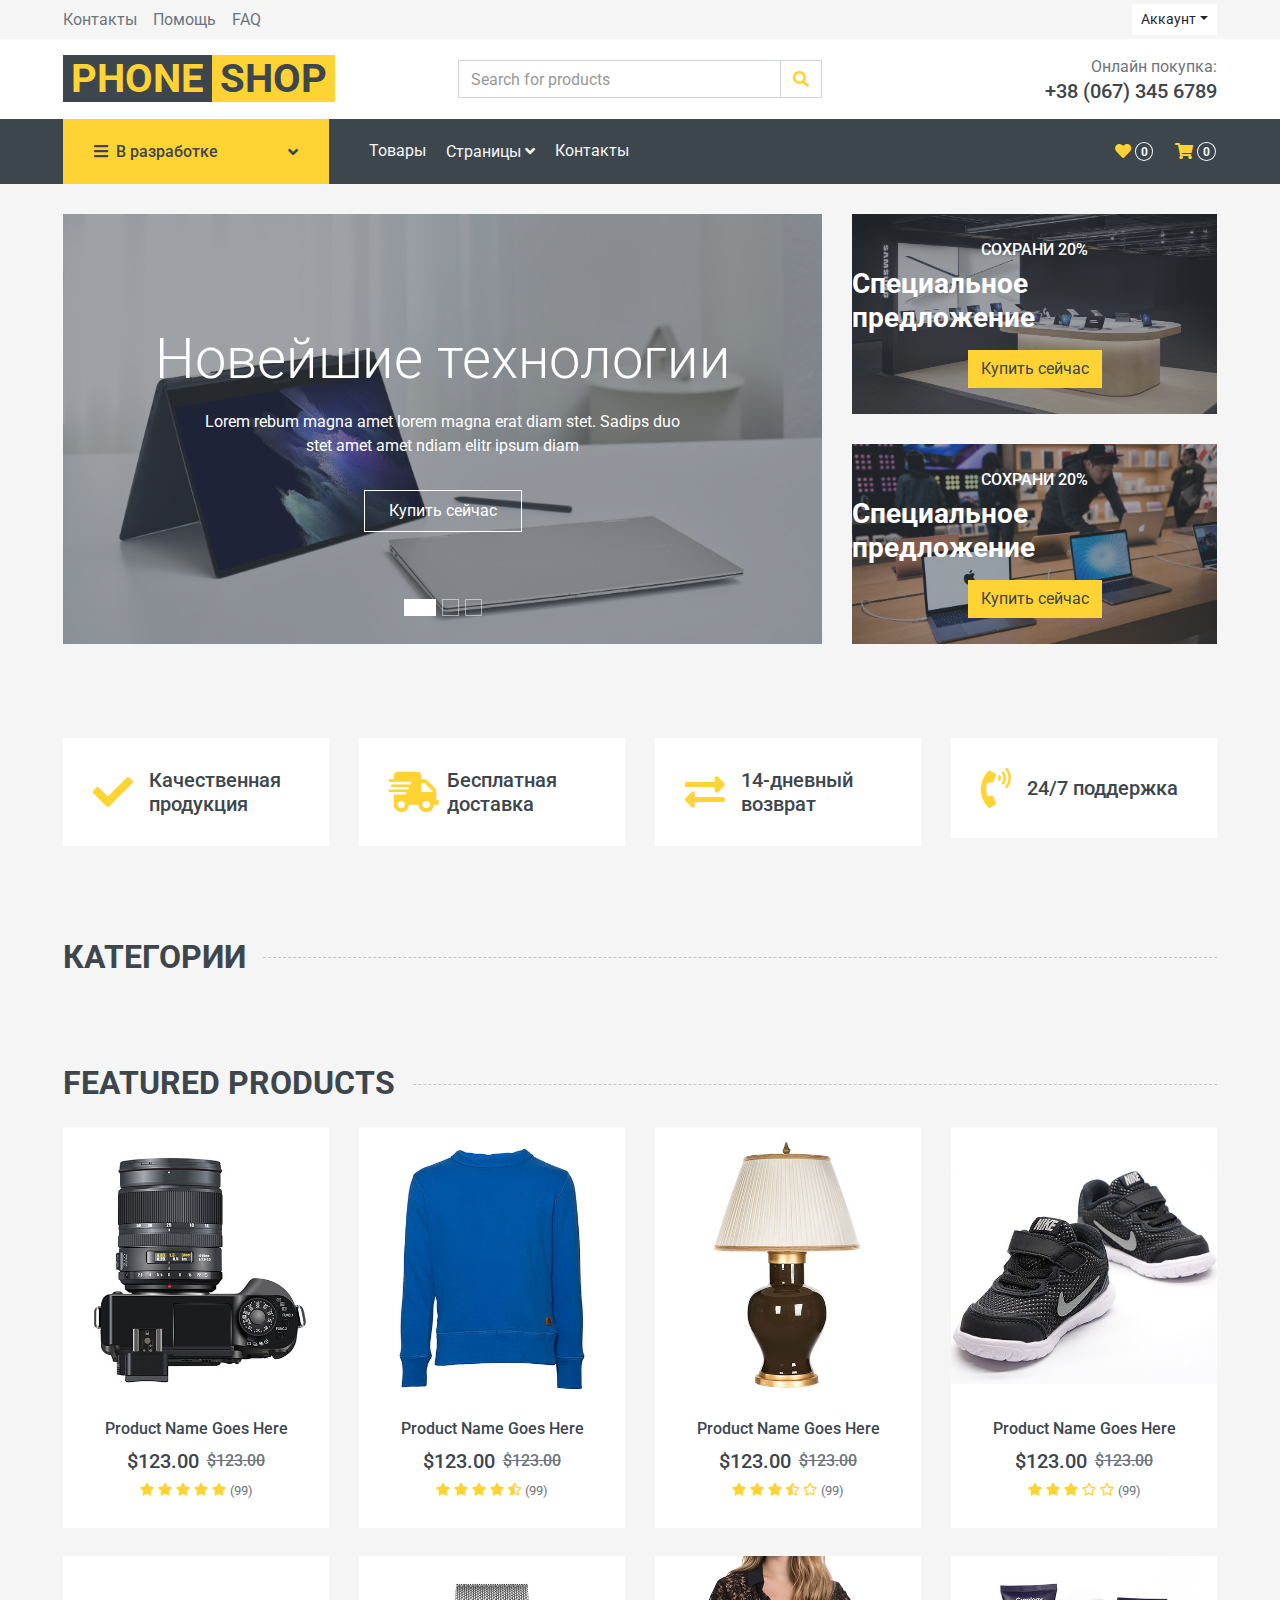
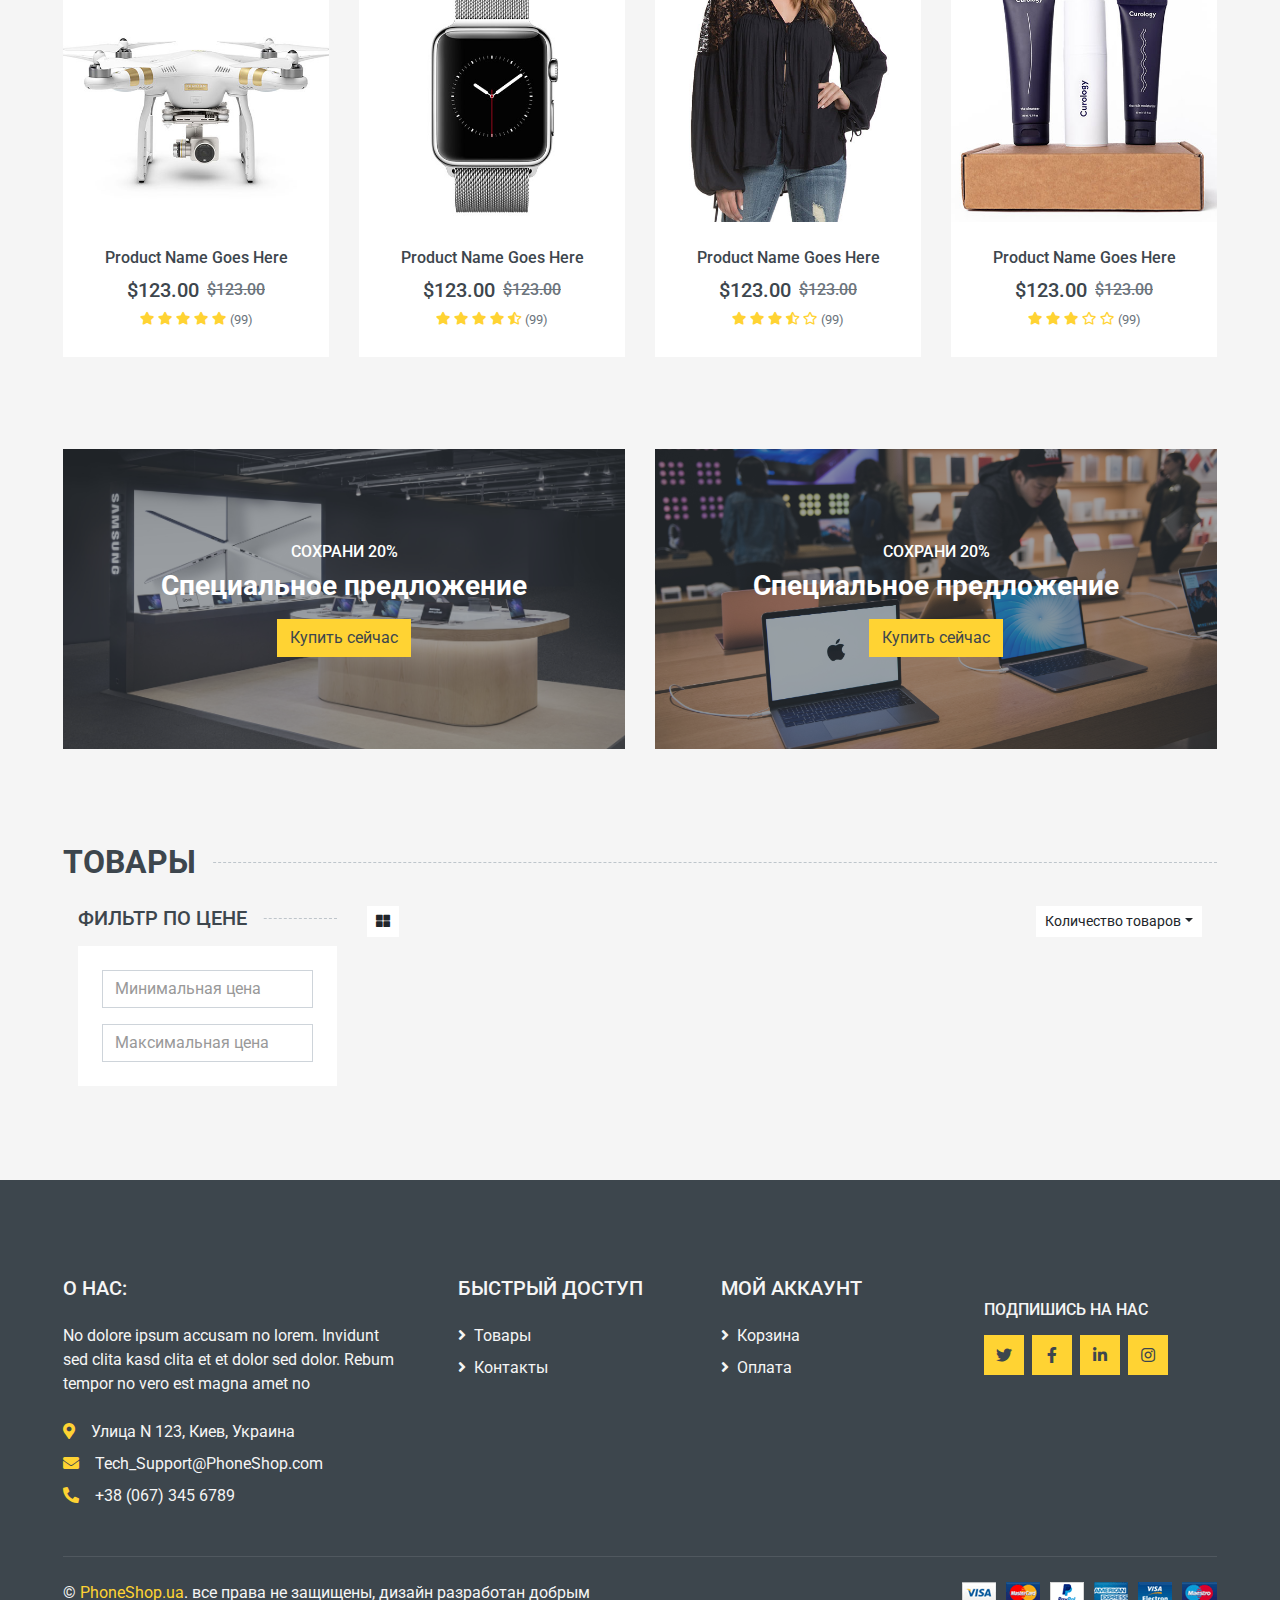
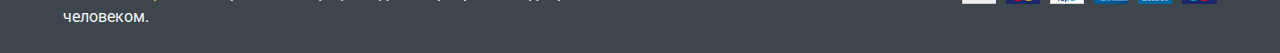
<file: index.html>
<!DOCTYPE html>
<html lang="en">

<head>
    <meta charset="utf-8">
    <title>PhoneShop</title>
    <meta content="width=device-width, initial-scale=1.0" name="viewport">
    <meta name="referrer" content="no-referrer">


    <!-- Скрипты -->
    <script src="https://cdnjs.cloudflare.com/ajax/libs/jquery/3.6.1/jquery.js"></script>
    <script src="js/index.js"></script>

    <!-- Favicon -->
    
    <link rel="icon" type="image/png" sizes="32x32" href="https://i.imgur.com/1VjA5eq.png">
    <link rel="icon" type="image/png" sizes="16x16" href="https://i.imgur.com/6TqJ53N.png">

    <!-- Google Web Fonts -->
    <link rel="preconnect" href="https://fonts.gstatic.com">
    <link href="https://fonts.googleapis.com/css2?family=Roboto:wght@400;500;700&display=swap" rel="stylesheet">

    <!-- Font Awesome -->
    <link href="https://cdnjs.cloudflare.com/ajax/libs/font-awesome/5.10.0/css/all.min.css" rel="stylesheet">

    <!-- Libraries Stylesheet -->
    <link href="lib/animate/animate.min.css" rel="stylesheet">
    <link href="lib/owlcarousel/assets/owl.carousel.min.css" rel="stylesheet">

    <!-- Customized Bootstrap Stylesheet -->
    <link href="css/style.css" rel="stylesheet">
</head>

<body>

    <!-- Topbar Start -->
    <div class="container-fluid">
        <div class="row bg-secondary py-1 px-xl-5">
            <div class="col-lg-6 d-none d-lg-block">
                <div class="d-inline-flex align-items-center h-100">
                    <a class="text-body mr-3" href="">Контакты</a>
                    <a class="text-body mr-3" href="">Помощь</a>
                    <a class="text-body mr-3" href="">FAQ</a>
                </div>
            </div>

            <div class="col-lg-6 text-center text-lg-right">
                <div class="d-inline-flex align-items-center">
                    <div class="btn-group">
                        <button type="button" class="btn btn-sm btn-light dropdown-toggle"
                            data-toggle="dropdown">Аккаунт</button>
                        <div class="dropdown-menu dropdown-menu-right">
                            <a target="_blank" href="auth/login.html">
                                <label class="dropdown-item" type="button">Войти</label>
                             
                            </a>
                            <a target="_blank" href="auth/register.html">
                                <label class="dropdown-item" type="button">Зарегестрироваться</label>
                            </a>
                        </div>
                    </div>
                </div>
                <div class="d-inline-flex align-items-center d-block d-lg-none">
                    <a href="" class="btn px-0 ml-2">
                        <i class="fas fa-heart text-dark"></i>
                        <span class="badge text-dark border border-dark rounded-circle"
                            style="padding-bottom: 2px;">0</span>
                    </a>
                    <a href="" class="btn px-0 ml-2">
                        <i class="fas fa-shopping-cart text-dark"></i>
                        <span class="badge text-dark border border-dark rounded-circle"
                            style="padding-bottom: 2px;">0</span>
                    </a>
                </div>
            </div>
        </div>
        <div class="row align-items-center bg-light py-3 px-xl-5 d-none d-lg-flex">
            <div class="col-lg-4">
                <a href="" class="text-decoration-none">
                    <span class="h1 text-uppercase text-primary bg-dark px-2">Phone</span>
                    <span class="h1 text-uppercase text-dark bg-primary px-2 ml-n1">Shop</span>
                </a>
            </div>
            <div class="col-lg-4 col-6 text-left">
                <form action="">
                    <div class="input-group">
                        <input type="text" class="form-control" placeholder="Search for products">
                        <div class="input-group-append">
                            <span class="input-group-text bg-transparent text-primary">
                                <i class="fa fa-search"></i>
                            </span>
                        </div>
                    </div>
                </form>
            </div>
            <div class="col-lg-4 col-6 text-right">
                <p class="m-0">Онлайн покупка:</p>
                <h5 class="m-0">+38 (067) 345 6789</h5>
            </div>
        </div>
    </div>
    <!-- Topbar End -->


    <!-- Navbar Start -->
    <div class="container-fluid bg-dark mb-30">
        <div class="row px-xl-5">
            <div class="col-lg-3 d-none d-lg-block">
                <a class="btn d-flex align-items-center justify-content-between bg-primary w-100" data-toggle="collapse"
                    href="#navbar-vertical" style="height: 65px; padding: 0 30px;">
                    <h6 class="text-dark m-0"><i class="fa fa-bars mr-2"></i>В разработке</h6>
                    <i class="fa fa-angle-down text-dark"></i>
                </a>
                <nav class="collapse position-absolute navbar navbar-vertical navbar-light align-items-start p-0 bg-light"
                    id="navbar-vertical" style="width: calc(100% - 30px); z-index: 999;">
                    <div class="navbar-nav w-100">
                        <div class="nav-item dropdown dropright">
                            <a href="#" class="nav-link dropdown-toggle" data-toggle="dropdown">Типа список <i
                                    class="fa fa-angle-right float-right mt-1"></i></a>
                            <div class="dropdown-menu position-absolute rounded-0 border-0 m-0">
                                <a href="" class="dropdown-item">чета там 1</a>
                                <a href="" class="dropdown-item">чета там 2</a>
                                <a href="" class="dropdown-item">чета там 3</a>
                            </div>
                        </div>
                        <a href="" class="nav-item nav-link">типа раздел</a>
                        <a href="" class="nav-item nav-link">типа раздел</a>
                        <a href="" class="nav-item nav-link">Дальше лень заполнять поэтому мало разделов</a>

                    </div>
                </nav>
            </div>
            <div class="col-lg-9">
                <nav class="navbar navbar-expand-lg bg-dark navbar-dark py-3 py-lg-0 px-0">
                    <a href="" class="text-decoration-none d-block d-lg-none">
                        <span class="h1 text-uppercase text-dark bg-light px-2">Phone</span>
                        <span class="h1 text-uppercase text-light bg-primary px-2 ml-n1">Shop</span>
                    </a>
                    <button type="button" class="navbar-toggler" data-toggle="collapse" data-target="#navbarCollapse">
                        <span class="navbar-toggler-icon"></span>
                    </button>
                    <div class="collapse navbar-collapse justify-content-between" id="navbarCollapse">
                        <div class="navbar-nav mr-auto py-0">
                            <a href="#shop-start" class="nav-item nav-link">Товары</a>
                            <div class="nav-item dropdown">
                                <a href="#" class="nav-link dropdown-toggle" data-toggle="dropdown">Страницы <i
                                        class="fa fa-angle-down mt-1"></i></a>
                                <div class="dropdown-menu bg-primary rounded-0 border-0 m-0">
                                    <a href="cart.html" class="dropdown-item">Корзина</a>
                                    <a href="checkout.html" class="dropdown-item">Оплата</a>
                                </div>
                            </div>
                            <a href="contact.html" class="nav-item nav-link">Контакты</a>
                        </div>
                        <div class="navbar-nav ml-auto py-0 d-none d-lg-block">
                            <a href="" class="btn px-0">
                                <i class="fas fa-heart text-primary"></i>
                                <span class="badge text-secondary border border-secondary rounded-circle"
                                    style="padding-bottom: 2px;">0</span>
                            </a>
                            <a href="" class="btn px-0 ml-3">
                                <i class="fas fa-shopping-cart text-primary"></i>
                                <span class="badge text-secondary border border-secondary rounded-circle"
                                    style="padding-bottom: 2px;">0</span>
                            </a>
                        </div>
                    </div>
                </nav>
            </div>
        </div>
    </div>
    <!-- Navbar End -->


    <!-- Carousel Start -->
    <div class="container-fluid mb-3">
        <div class="row px-xl-5">
            <div class="col-lg-8">
                <div id="header-carousel" class="carousel slide carousel-fade mb-30 mb-lg-0" data-ride="carousel">
                    <ol class="carousel-indicators">
                        <li data-target="#header-carousel" data-slide-to="0" class="active"></li>
                        <li data-target="#header-carousel" data-slide-to="1"></li>
                        <li data-target="#header-carousel" data-slide-to="2"></li>
                    </ol>
                    <div class="carousel-inner">
                        <div class="carousel-item position-relative active" style="height: 430px;">
                            <img class="position-absolute w-100 h-100" src="img/carousel-1.jpg"
                                style="object-fit: cover;">
                            <div class="carousel-caption d-flex flex-column align-items-center justify-content-center">
                                <div class="p-3" style="max-width: 700px;">
                                    <h1 class="display-4 text-white mb-3 animate__animated animate__fadeInDown">Новейшие
                                        технологии</h1>
                                    <p class="mx-md-5 px-5 animate__animated animate__bounceIn">Lorem rebum magna amet
                                        lorem magna erat diam stet. Sadips duo stet amet amet ndiam elitr ipsum diam</p>
                                    <a class="btn btn-outline-light py-2 px-4 mt-3 animate__animated animate__fadeInUp"
                                        href="#shop-start">Купить сейчас</a>
                                </div>
                            </div>
                        </div>
                        <div class="carousel-item position-relative" style="height: 430px;">
                            <img class="position-absolute w-100 h-100" src="img/carousel-2.jpg"
                                style="object-fit: cover;">
                            <div class="carousel-caption d-flex flex-column align-items-center justify-content-center">
                                <div class="p-3" style="max-width: 700px;">
                                    <h1 class="display-4 text-white mb-3 animate__animated animate__fadeInDown">
                                        Эксклюзивные товары</h1>
                                    <p class="mx-md-5 px-5 animate__animated animate__bounceIn">Lorem rebum magna amet
                                        lorem magna erat diam stet. Sadips duo stet amet amet ndiam elitr ipsum diam</p>
                                    <a class="btn btn-outline-light py-2 px-4 mt-3 animate__animated animate__fadeInUp"
                                    href="#shop-start">Купить сейчас</a>
                                </div>
                            </div>
                        </div>
                        <div class="carousel-item position-relative" style="height: 430px;">
                            <img class="position-absolute w-100 h-100" src="img/carousel-3.jpg"
                                style="object-fit: cover;">
                            <div class="carousel-caption d-flex flex-column align-items-center justify-content-center">
                                <div class="p-3" style="max-width: 700px;">
                                    <h1 class="display-4 text-white mb-3 animate__animated animate__fadeInDown">Быстрая
                                        тех поддержка</h1>
                                    <p class="mx-md-5 px-5 animate__animated animate__bounceIn">Lorem rebum magna amet
                                        lorem magna erat diam stet. Sadips duo stet amet amet ndiam elitr ipsum diam</p>
                                    <a class="btn btn-outline-light py-2 px-4 mt-3 animate__animated animate__fadeInUp"
                                    href="#shop-start">Купить сейчас</a>
                                </div>
                            </div>
                        </div>
                    </div>
                </div>
            </div>
            <div class="col-lg-4">
                <div class="product-offer mb-30" style="height: 200px;">
                    <img class="img-fluid" src="img/offer-1.jpg" alt="">
                    <div class="offer-text">
                        <h6 class="text-white text-uppercase">Сохрани 20%</h6>
                        <h3 class="text-white mb-3">Специальное предложение</h3>
                        <a href="#shop-start" class="btn btn-primary">Купить сейчас</a>
                    </div>
                </div>
                <div class="product-offer mb-30" style="height: 200px;">
                    <img class="img-fluid" src="img/offer-2.jpg" alt="">
                    <div class="offer-text">
                        <h6 class="text-white text-uppercase">Сохрани 20%</h6>
                        <h3 class="text-white mb-3">Специальное предложение</h3>
                        <a href="#shop-start" class="btn btn-primary">Купить сейчас</a>
                    </div>
                </div>
            </div>
        </div>
    </div>
    <!-- Carousel End -->


    <!-- Featured Start -->
    <div class="container-fluid pt-5">
        <div class="row px-xl-5 pb-3">
            <div class="col-lg-3 col-md-6 col-sm-12 pb-1">
                <div class="d-flex align-items-center bg-light mb-4" style="padding: 30px;">
                    <h1 class="fa fa-check text-primary m-0 mr-3"></h1>
                    <h5 class="font-weight-semi-bold m-0">Качественная продукция</h5>
                </div>
            </div>
            <div class="col-lg-3 col-md-6 col-sm-12 pb-1">
                <div class="d-flex align-items-center bg-light mb-4" style="padding: 30px;">
                    <h1 class="fa fa-shipping-fast text-primary m-0 mr-2"></h1>
                    <h5 class="font-weight-semi-bold m-0">Бесплатная доставка</h5>
                </div>
            </div>
            <div class="col-lg-3 col-md-6 col-sm-12 pb-1">
                <div class="d-flex align-items-center bg-light mb-4" style="padding: 30px;">
                    <h1 class="fas fa-exchange-alt text-primary m-0 mr-3"></h1>
                    <h5 class="font-weight-semi-bold m-0">14-дневный возврат</h5>
                </div>
            </div>
            <div class="col-lg-3 col-md-6 col-sm-12 pb-1">
                <div class="d-flex align-items-center bg-light mb-4" style="padding: 30px;">
                    <h1 class="fa fa-phone-volume text-primary m-0 mr-3"></h1>
                    <h5 class="font-weight-semi-bold m-0">24/7 поддержка</h5>
                </div>
            </div>
        </div>
    </div>
    <!-- Featured End -->


    <!-- Categories Start -->
    <div class="container-fluid pt-5">

        <h2 class="section-title position-relative text-uppercase mx-xl-5 mb-4"><span
                class="bg-secondary pr-3">Категории</span></h2>
        <div class="row px-xl-5 pb-3" id="category-container">

        </div>
    </div>
    <!-- Categories End -->


    <!-- Products Start -->
    <div class="container-fluid pt-5 pb-3">
        <h2 class="section-title position-relative text-uppercase mx-xl-5 mb-4"><span class="bg-secondary pr-3">Featured
                Products</span></h2>
        <div class="row px-xl-5">
            <div class="col-lg-3 col-md-4 col-sm-6 pb-1">
                <div class="product-item bg-light mb-4">
                    <div class="product-img position-relative overflow-hidden">
                        <img class="img-fluid w-100" src="img/product-1.jpg" alt="">
                        <div class="product-action">
                            <a class="btn btn-outline-dark btn-square" href=""><i class="fa fa-shopping-cart"></i></a>
                            <a class="btn btn-outline-dark btn-square" href=""><i class="far fa-heart"></i></a>
                            <!-- <a class="btn btn-outline-dark btn-square" href=""><i class="fa fa-sync-alt"></i></a>
                            <a class="btn btn-outline-dark btn-square" href=""><i class="fa fa-search"></i></a> -->
                        </div>
                    </div>
                    <div class="text-center py-4">
                        <a class="h6 text-decoration-none text-truncate" href="">Product Name Goes Here</a>
                        <div class="d-flex align-items-center justify-content-center mt-2">
                            <h5>$123.00</h5>
                            <h6 class="text-muted ml-2"><del>$123.00</del></h6>
                        </div>
                        <div class="d-flex align-items-center justify-content-center mb-1">
                            <small class="fa fa-star text-primary mr-1"></small>
                            <small class="fa fa-star text-primary mr-1"></small>
                            <small class="fa fa-star text-primary mr-1"></small>
                            <small class="fa fa-star text-primary mr-1"></small>
                            <small class="fa fa-star text-primary mr-1"></small>
                            <small>(99)</small>
                        </div>
                    </div>
                </div>
            </div>
            <div class="col-lg-3 col-md-4 col-sm-6 pb-1">
                <div class="product-item bg-light mb-4">
                    <div class="product-img position-relative overflow-hidden">
                        <img class="img-fluid w-100" src="img/product-2.jpg" alt="">
                        <div class="product-action">
                            <a class="btn btn-outline-dark btn-square" href=""><i class="fa fa-shopping-cart"></i></a>
                            <a class="btn btn-outline-dark btn-square" href=""><i class="far fa-heart"></i></a>
                            <a class="btn btn-outline-dark btn-square" href=""><i class="fa fa-sync-alt"></i></a>
                            <a class="btn btn-outline-dark btn-square" href=""><i class="fa fa-search"></i></a>
                        </div>
                    </div>
                    <div class="text-center py-4">
                        <a class="h6 text-decoration-none text-truncate" href="">Product Name Goes Here</a>
                        <div class="d-flex align-items-center justify-content-center mt-2">
                            <h5>$123.00</h5>
                            <h6 class="text-muted ml-2"><del>$123.00</del></h6>
                        </div>
                        <div class="d-flex align-items-center justify-content-center mb-1">
                            <small class="fa fa-star text-primary mr-1"></small>
                            <small class="fa fa-star text-primary mr-1"></small>
                            <small class="fa fa-star text-primary mr-1"></small>
                            <small class="fa fa-star text-primary mr-1"></small>
                            <small class="fa fa-star-half-alt text-primary mr-1"></small>
                            <small>(99)</small>
                        </div>
                    </div>
                </div>
            </div>
            <div class="col-lg-3 col-md-4 col-sm-6 pb-1">
                <div class="product-item bg-light mb-4">
                    <div class="product-img position-relative overflow-hidden">
                        <img class="img-fluid w-100" src="img/product-3.jpg" alt="">
                        <div class="product-action">
                            <a class="btn btn-outline-dark btn-square" href=""><i class="fa fa-shopping-cart"></i></a>
                            <a class="btn btn-outline-dark btn-square" href=""><i class="far fa-heart"></i></a>
                            <a class="btn btn-outline-dark btn-square" href=""><i class="fa fa-sync-alt"></i></a>
                            <a class="btn btn-outline-dark btn-square" href=""><i class="fa fa-search"></i></a>
                        </div>
                    </div>
                    <div class="text-center py-4">
                        <a class="h6 text-decoration-none text-truncate" href="">Product Name Goes Here</a>
                        <div class="d-flex align-items-center justify-content-center mt-2">
                            <h5>$123.00</h5>
                            <h6 class="text-muted ml-2"><del>$123.00</del></h6>
                        </div>
                        <div class="d-flex align-items-center justify-content-center mb-1">
                            <small class="fa fa-star text-primary mr-1"></small>
                            <small class="fa fa-star text-primary mr-1"></small>
                            <small class="fa fa-star text-primary mr-1"></small>
                            <small class="fa fa-star-half-alt text-primary mr-1"></small>
                            <small class="far fa-star text-primary mr-1"></small>
                            <small>(99)</small>
                        </div>
                    </div>
                </div>
            </div>
            <div class="col-lg-3 col-md-4 col-sm-6 pb-1">
                <div class="product-item bg-light mb-4">
                    <div class="product-img position-relative overflow-hidden">
                        <img class="img-fluid w-100" src="img/product-4.jpg" alt="">
                        <div class="product-action">
                            <a class="btn btn-outline-dark btn-square" href=""><i class="fa fa-shopping-cart"></i></a>
                            <a class="btn btn-outline-dark btn-square" href=""><i class="far fa-heart"></i></a>
                            <a class="btn btn-outline-dark btn-square" href=""><i class="fa fa-sync-alt"></i></a>
                            <a class="btn btn-outline-dark btn-square" href=""><i class="fa fa-search"></i></a>
                        </div>
                    </div>
                    <div class="text-center py-4">
                        <a class="h6 text-decoration-none text-truncate" href="">Product Name Goes Here</a>
                        <div class="d-flex align-items-center justify-content-center mt-2">
                            <h5>$123.00</h5>
                            <h6 class="text-muted ml-2"><del>$123.00</del></h6>
                        </div>
                        <div class="d-flex align-items-center justify-content-center mb-1">
                            <small class="fa fa-star text-primary mr-1"></small>
                            <small class="fa fa-star text-primary mr-1"></small>
                            <small class="fa fa-star text-primary mr-1"></small>
                            <small class="far fa-star text-primary mr-1"></small>
                            <small class="far fa-star text-primary mr-1"></small>
                            <small>(99)</small>
                        </div>
                    </div>
                </div>
            </div>
            <div class="col-lg-3 col-md-4 col-sm-6 pb-1">
                <div class="product-item bg-light mb-4">
                    <div class="product-img position-relative overflow-hidden">
                        <img class="img-fluid w-100" src="img/product-5.jpg" alt="">
                        <div class="product-action">
                            <a class="btn btn-outline-dark btn-square" href=""><i class="fa fa-shopping-cart"></i></a>
                            <a class="btn btn-outline-dark btn-square" href=""><i class="far fa-heart"></i></a>
                            <a class="btn btn-outline-dark btn-square" href=""><i class="fa fa-sync-alt"></i></a>
                            <a class="btn btn-outline-dark btn-square" href=""><i class="fa fa-search"></i></a>
                        </div>
                    </div>
                    <div class="text-center py-4">
                        <a class="h6 text-decoration-none text-truncate" href="">Product Name Goes Here</a>
                        <div class="d-flex align-items-center justify-content-center mt-2">
                            <h5>$123.00</h5>
                            <h6 class="text-muted ml-2"><del>$123.00</del></h6>
                        </div>
                        <div class="d-flex align-items-center justify-content-center mb-1">
                            <small class="fa fa-star text-primary mr-1"></small>
                            <small class="fa fa-star text-primary mr-1"></small>
                            <small class="fa fa-star text-primary mr-1"></small>
                            <small class="fa fa-star text-primary mr-1"></small>
                            <small class="fa fa-star text-primary mr-1"></small>
                            <small>(99)</small>
                        </div>
                    </div>
                </div>
            </div>
            <div class="col-lg-3 col-md-4 col-sm-6 pb-1">
                <div class="product-item bg-light mb-4">
                    <div class="product-img position-relative overflow-hidden">
                        <img class="img-fluid w-100" src="img/product-6.jpg" alt="">
                        <div class="product-action">
                            <a class="btn btn-outline-dark btn-square" href=""><i class="fa fa-shopping-cart"></i></a>
                            <a class="btn btn-outline-dark btn-square" href=""><i class="far fa-heart"></i></a>
                            <a class="btn btn-outline-dark btn-square" href=""><i class="fa fa-sync-alt"></i></a>
                            <a class="btn btn-outline-dark btn-square" href=""><i class="fa fa-search"></i></a>
                        </div>
                    </div>
                    <div class="text-center py-4">
                        <a class="h6 text-decoration-none text-truncate" href="">Product Name Goes Here</a>
                        <div class="d-flex align-items-center justify-content-center mt-2">
                            <h5>$123.00</h5>
                            <h6 class="text-muted ml-2"><del>$123.00</del></h6>
                        </div>
                        <div class="d-flex align-items-center justify-content-center mb-1">
                            <small class="fa fa-star text-primary mr-1"></small>
                            <small class="fa fa-star text-primary mr-1"></small>
                            <small class="fa fa-star text-primary mr-1"></small>
                            <small class="fa fa-star text-primary mr-1"></small>
                            <small class="fa fa-star-half-alt text-primary mr-1"></small>
                            <small>(99)</small>
                        </div>
                    </div>
                </div>
            </div>
            <div class="col-lg-3 col-md-4 col-sm-6 pb-1">
                <div class="product-item bg-light mb-4">
                    <div class="product-img position-relative overflow-hidden">
                        <img class="img-fluid w-100" src="img/product-7.jpg" alt="">
                        <div class="product-action">
                            <a class="btn btn-outline-dark btn-square" href=""><i class="fa fa-shopping-cart"></i></a>
                            <a class="btn btn-outline-dark btn-square" href=""><i class="far fa-heart"></i></a>
                            <a class="btn btn-outline-dark btn-square" href=""><i class="fa fa-sync-alt"></i></a>
                            <a class="btn btn-outline-dark btn-square" href=""><i class="fa fa-search"></i></a>
                        </div>
                    </div>
                    <div class="text-center py-4">
                        <a class="h6 text-decoration-none text-truncate" href="">Product Name Goes Here</a>
                        <div class="d-flex align-items-center justify-content-center mt-2">
                            <h5>$123.00</h5>
                            <h6 class="text-muted ml-2"><del>$123.00</del></h6>
                        </div>
                        <div class="d-flex align-items-center justify-content-center mb-1">
                            <small class="fa fa-star text-primary mr-1"></small>
                            <small class="fa fa-star text-primary mr-1"></small>
                            <small class="fa fa-star text-primary mr-1"></small>
                            <small class="fa fa-star-half-alt text-primary mr-1"></small>
                            <small class="far fa-star text-primary mr-1"></small>
                            <small>(99)</small>
                        </div>
                    </div>
                </div>
            </div>
            <div class="col-lg-3 col-md-4 col-sm-6 pb-1">
                <div class="product-item bg-light mb-4">
                    <div class="product-img position-relative overflow-hidden">
                        <img class="img-fluid w-100" src="img/product-8.jpg" alt="">
                        <div class="product-action">
                            <a class="btn btn-outline-dark btn-square" href=""><i class="fa fa-shopping-cart"></i></a>
                            <a class="btn btn-outline-dark btn-square" href=""><i class="far fa-heart"></i></a>
                            <a class="btn btn-outline-dark btn-square" href=""><i class="fa fa-sync-alt"></i></a>
                            <a class="btn btn-outline-dark btn-square" href=""><i class="fa fa-search"></i></a>
                        </div>
                    </div>
                    <div class="text-center py-4">
                        <a class="h6 text-decoration-none text-truncate" href="">Product Name Goes Here</a>
                        <div class="d-flex align-items-center justify-content-center mt-2">
                            <h5>$123.00</h5>
                            <h6 class="text-muted ml-2"><del>$123.00</del></h6>
                        </div>
                        <div class="d-flex align-items-center justify-content-center mb-1">
                            <small class="fa fa-star text-primary mr-1"></small>
                            <small class="fa fa-star text-primary mr-1"></small>
                            <small class="fa fa-star text-primary mr-1"></small>
                            <small class="far fa-star text-primary mr-1"></small>
                            <small class="far fa-star text-primary mr-1"></small>
                            <small>(99)</small>
                        </div>
                    </div>
                </div>
            </div>
        </div>
    </div>
    <!-- Products End -->


    <!-- Offer Start -->
    <div class="container-fluid pt-5 pb-3">
        <div class="row px-xl-5">
            <div class="col-md-6">
                <div class="product-offer mb-30" style="height: 300px;">
                    <img class="img-fluid" src="img/offer-1.jpg" alt="">
                    <div class="offer-text">
                        <h6 class="text-white text-uppercase">Сохрани 20%</h6>
                        <h3 class="text-white mb-3">Специальное предложение</h3>
                        <a href="#shop-start" class="btn btn-primary">Купить сейчас</a>
                    </div>
                </div>
            </div>
            <div class="col-md-6">
                <div class="product-offer mb-30" style="height: 300px;">
                    <img class="img-fluid" src="img/offer-2.jpg" alt="">
                    <div class="offer-text">
                        <h6 class="text-white text-uppercase">Сохрани 20%</h6>
                        <h3 class="text-white mb-3">Специальное предложение</h3>
                        <a href="#shop-start" class="btn btn-primary">Купить сейчас</a>
                    </div>
                </div>
            </div>
        </div>
    </div>
    <!-- Offer End -->


    <!-- Products Start -->
    <div class="container-fluid pt-5 pb-3">
        <h2 class="section-title position-relative text-uppercase mx-xl-5 mb-4" id="shop-start"><span class="bg-secondary pr-3">Товары</span></h2>
        
          <!-- Shop Start -->
    <div class="container-fluid">
        <div class="row px-xl-5">
            <!-- Shop Sidebar Start -->
            <div class="col-lg-3 col-md-4">
                <!-- Price Start -->
                <h5 class="section-title position-relative text-uppercase mb-3"><span class="bg-secondary pr-3">Фильтр по цене</span></h5>
                <div class="bg-light p-4 mb-30">
                    <form>
                        <input type="number" class="form-control form-group" id="min-cost-bar" placeholder="Минимальная цена">
                        <input type="number" class="form-control" id="max-cost-bar" placeholder="Максимальная цена">
                        <!-- <div class="custom-control custom-checkbox d-flex align-items-center justify-content-between mb-3">
                            <input type="checkbox" class="custom-control-input cost-checkbox" checked id="price-all">
                            <label class="custom-control-label" for="price-all">Все цены</label>
                            <span class="badge border font-weight-normal">1000</span>
                        </div>
                        <div class="custom-control custom-checkbox d-flex align-items-center justify-content-between mb-3">
                            <input type="checkbox" class="custom-control-input cost-checkbox" id="price-1">
                            <label class="custom-control-label" for="price-1">$0 - $100</label>
                            <span class="badge border font-weight-normal">150</span>
                        </div>
                        <div class="custom-control custom-checkbox d-flex align-items-center justify-content-between mb-3">
                            <input type="checkbox" class="custom-control-input cost-checkbox" id="price-2">
                            <label class="custom-control-label" for="price-2">$100 - $200</label>
                            <span class="badge border font-weight-normal">295</span>
                        </div>
                        <div class="custom-control custom-checkbox d-flex align-items-center justify-content-between mb-3">
                            <input type="checkbox" class="custom-control-input cost-checkbox" id="price-3">
                            <label class="custom-control-label" for="price-3">$200 - $300</label>
                            <span class="badge border font-weight-normal">246</span>
                        </div>
                        <div class="custom-control custom-checkbox d-flex align-items-center justify-content-between mb-3">
                            <input type="checkbox" class="custom-control-input cost-checkbox" id="price-4">
                            <label class="custom-control-label" for="price-4">$300 - $400</label>
                            <span class="badge border font-weight-normal">145</span>
                        </div>
                        <div class="custom-control custom-checkbox d-flex align-items-center justify-content-between">
                            <input type="checkbox" class="custom-control-input cost-checkbox" id="price-5">
                            <label class="custom-control-label" for="price-5">$400 - $500</label>
                            <span class="badge border font-weight-normal">168</span>
                        </div> -->
                    </form>
                </div>
                <!-- Price End -->
            </div>
            <!-- Shop Sidebar End -->


            <!-- Shop Product Start -->
            <div class="col-lg-9 col-md-8">
                <div class="row pb-3">
                    <div class="col-12 pb-1">
                        <div class="d-flex align-items-center justify-content-between mb-4">
                            <div>
                                <button class="btn btn-sm btn-light"><i class="fa fa-th-large"></i></button>
                                <!-- <button class="btn btn-sm btn-light ml-2"><i class="fa fa-bars"></i></button> -->
                            </div>
                            <div class="ml-2">
                            
                                <div class="btn-group ml-2">
                                    <button type="button" class="btn btn-sm btn-light dropdown-toggle" data-toggle="dropdown">Количество товаров</button>
                                    <div class="dropdown-menu dropdown-menu-right">
                                        <a class="dropdown-item" href="#">3</a>
                                        <a class="dropdown-item" href="#">6</a>
                                        <a class="dropdown-item" href="#">9</a>
                                        <a class="dropdown-item" href="#">12</a>
                                        <a class="dropdown-item" href="#">15</a>
                                    </div>
                                </div>
                            </div>
                        </div>
                    </div>

                    <div class="row pb-3 shop-container">

                    </div>
                    
                   
                    <div class="col-12">
                        <nav>
                          <ul class="pagination justify-content-center pagination-container">
                            <li class="page-item page-previos disabled"><p class="page-link"> Previous</p></span></li>
                            <li class="page-item active"><p class="page-link">1</p></li>
                            <li class="page-item"><p class="page-link">2</p></li>
                            <li class="page-item"><p class="page-link">3</p></li>
                            <li class="page-item page-next"><p class="page-link">Next</p></li>
                          </ul>
                        </nav>
                    </div>
                </div>
            </div>
            <!-- Shop Product End -->
        </div>
    </div>
</div>
    <!-- Shop End -->
        
        
   



    <!-- Footer Start -->
    <div class="container-fluid bg-dark text-secondary mt-5 pt-5">
        <div class="row px-xl-5 pt-5">
            <div class="col-lg-4 col-md-12 mb-5 pr-3 pr-xl-5">
                <h5 class="text-secondary text-uppercase mb-4">О нас:</h5>
                <p class="mb-4">No dolore ipsum accusam no lorem. Invidunt sed clita kasd clita et et dolor sed dolor.
                    Rebum tempor no vero est magna amet no</p>
                <p class="mb-2"><i class="fa fa-map-marker-alt text-primary mr-3"></i>Улица N 123, Киев, Украина</p>
                <p class="mb-2"><i class="fa fa-envelope text-primary mr-3"></i>Tech_Support@PhoneShop.com</p>
                <p class="mb-0"><i class="fa fa-phone-alt text-primary mr-3"></i>+38 (067) 345 6789</p>
            </div>
            <div class="col-lg-8 col-md-12">
                <div class="row">
                    <div class="col-md-4 mb-5">
                        <h5 class="text-secondary text-uppercase mb-4">Быстрый доступ</h5>
                        <div class="d-flex flex-column justify-content-start">
                            <a class="text-secondary mb-2" href="#"><i class="fa fa-angle-right mr-2"></i>Товары</a>
                            <a class="text-secondary" href="#"><i class="fa fa-angle-right mr-2"></i>Контакты</a>
                        </div>
                    </div>
                    <div class="col-md-4 mb-5">
                        <h5 class="text-secondary text-uppercase mb-4">Мой аккаунт</h5>
                        <div class="d-flex flex-column justify-content-start">
                            <a class="text-secondary mb-2" href="#"><i class="fa fa-angle-right mr-2"></i>Корзина</a>
                            <a class="text-secondary mb-2" href="#"><i class="fa fa-angle-right mr-2"></i>Оплата</a>
                        </div>
                    </div>
                    <div class="col-md-4 mb-5">
                        <h6 class="text-secondary text-uppercase mt-4 mb-3">Подпишись на нас</h6>
                        <div class="d-flex">
                            <a class="btn btn-primary btn-square mr-2" href="#"><i class="fab fa-twitter"></i></a>
                            <a class="btn btn-primary btn-square mr-2" href="#"><i class="fab fa-facebook-f"></i></a>
                            <a class="btn btn-primary btn-square mr-2" href="#"><i class="fab fa-linkedin-in"></i></a>
                            <a class="btn btn-primary btn-square" href="#"><i class="fab fa-instagram"></i></a>
                        </div>
                    </div>
                </div>
            </div>
        </div>
        <div class="row border-top mx-xl-5 py-4" style="border-color: rgba(256, 256, 256, .1) !important;">
            <div class="col-md-6 px-xl-0">
                <p class="mb-md-0 text-center text-md-left text-secondary">
                    &copy; <a class="text-primary" href="#">PhoneShop.ua</a>. все права не защищены, дизайн разработан
                    добрым человеком.
                </p>
            </div>
            <div class="col-md-6 px-xl-0 text-center text-md-right">
                <img class="img-fluid" src="img/payments.png" alt="">
            </div>
        </div>
    </div>
    <!-- Footer End -->


    <!-- Back to Top -->
    <a href="#" class="btn btn-primary back-to-top"><i class="fa fa-angle-double-up"></i></a>


    <!-- JavaScript Libraries -->
    <script src="https://code.jquery.com/jquery-3.4.1.min.js"></script>
    <script src="https://stackpath.bootstrapcdn.com/bootstrap/4.4.1/js/bootstrap.bundle.min.js"></script>
    <script src="lib/easing/easing.min.js"></script>
    <script src="lib/owlcarousel/owl.carousel.min.js"></script>

    <!-- Contact Javascript File -->
    <script src="mail/jqBootstrapValidation.min.js"></script>
    <script src="mail/contact.js"></script>

    <!-- Template Javascript -->
    <script src="js/main.js"></script>
</body>

</html>
</file>
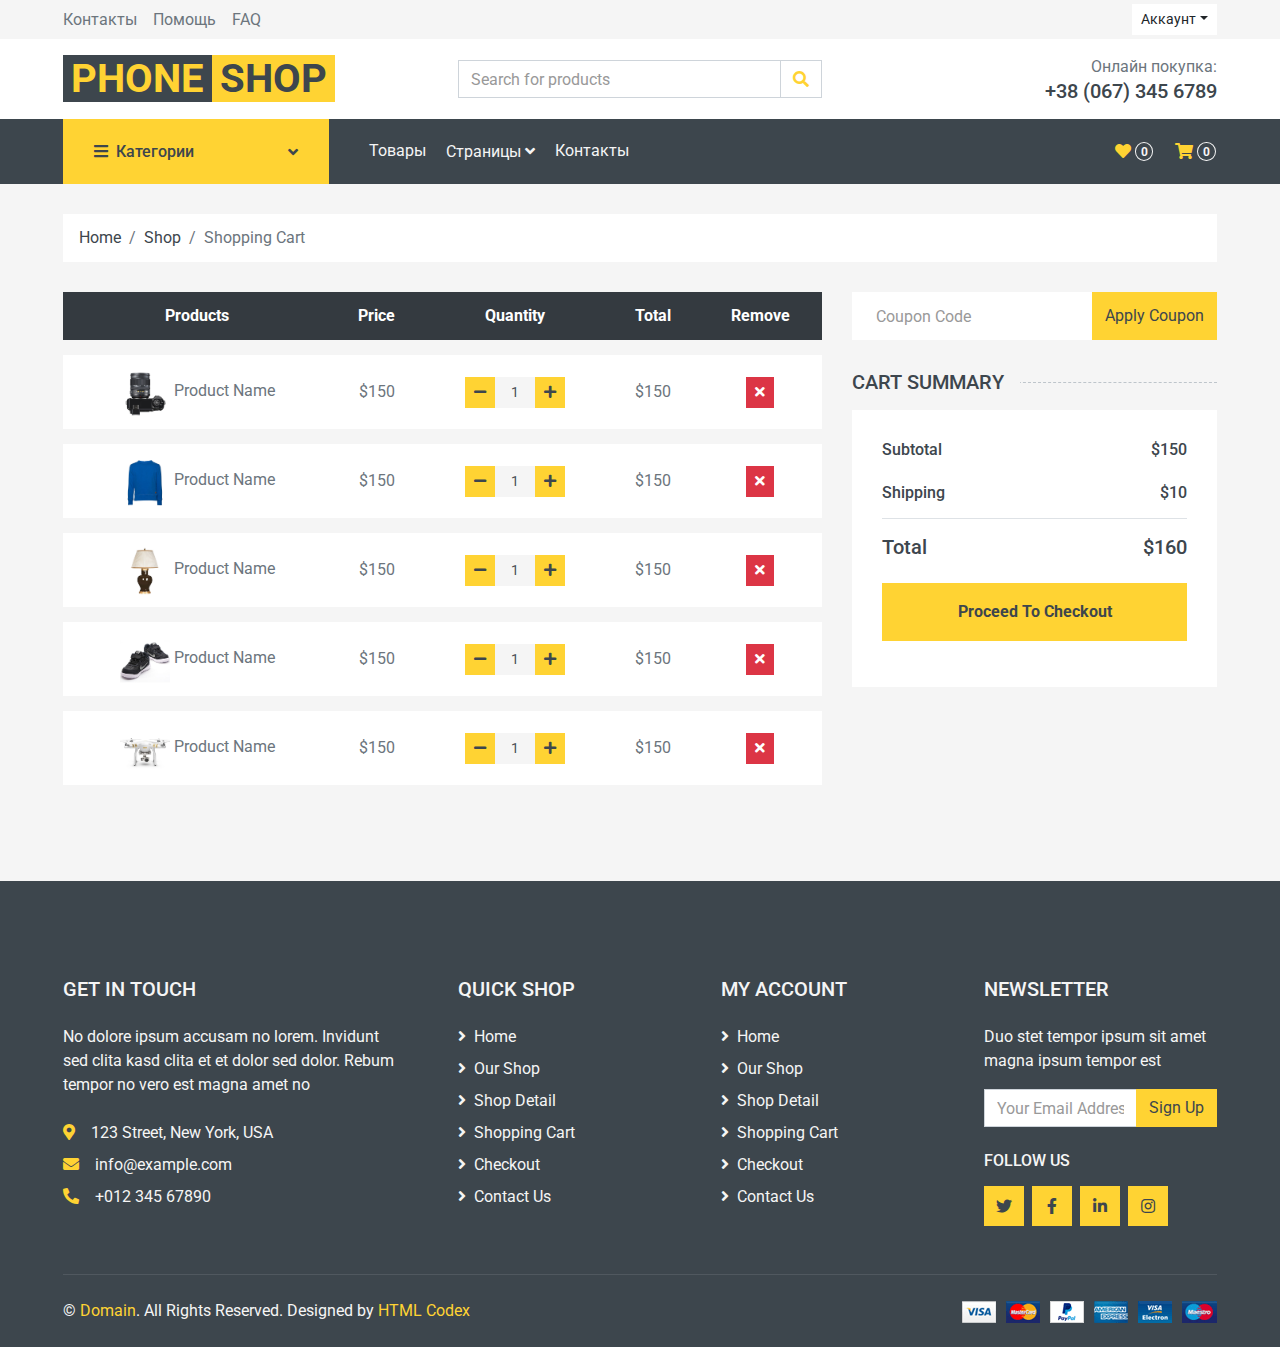
<file: cart.html>
<!DOCTYPE html>
<html lang="en">

<head>
    <meta charset="utf-8">
    <title>MultiShop - Online Shop Website Template</title>
    <meta content="width=device-width, initial-scale=1.0" name="viewport">
    <meta content="Free HTML Templates" name="keywords">
    <meta content="Free HTML Templates" name="description">

    <!-- Favicon -->
    <link href="img/favicon.ico" rel="icon">

    <!-- Google Web Fonts -->
    <link rel="preconnect" href="https://fonts.gstatic.com">
    <link href="https://fonts.googleapis.com/css2?family=Roboto:wght@400;500;700&display=swap" rel="stylesheet">  

    <!-- Font Awesome -->
    <link href="https://cdnjs.cloudflare.com/ajax/libs/font-awesome/5.10.0/css/all.min.css" rel="stylesheet">

    <!-- Libraries Stylesheet -->
    <link href="lib/animate/animate.min.css" rel="stylesheet">
    <link href="lib/owlcarousel/assets/owl.carousel.min.css" rel="stylesheet">

    <!-- Customized Bootstrap Stylesheet -->
    <link href="css/style.css" rel="stylesheet">
</head>

<body>
   <!-- Topbar Start -->
   <div class="container-fluid">
    <div class="row bg-secondary py-1 px-xl-5">
        <div class="col-lg-6 d-none d-lg-block">
            <div class="d-inline-flex align-items-center h-100">
                <a class="text-body mr-3" href="">Контакты</a>
                <a class="text-body mr-3" href="">Помощь</a>
                <a class="text-body mr-3" href="">FAQ</a>
            </div>
        </div>
        <div class="col-lg-6 text-center text-lg-right">
            <div class="d-inline-flex align-items-center">
                <div class="btn-group">
                    <button type="button" class="btn btn-sm btn-light dropdown-toggle" data-toggle="dropdown">Аккаунт</button>
                    <div class="dropdown-menu dropdown-menu-right">
                        <button class="dropdown-item" type="button">Войти</button>
                        <button class="dropdown-item" type="button">Зарегестрироваться</button>
                    </div>
                </div>
            </div>
            <div class="d-inline-flex align-items-center d-block d-lg-none">
                <a href="" class="btn px-0 ml-2">
                    <i class="fas fa-heart text-dark"></i>
                    <span class="badge text-dark border border-dark rounded-circle" style="padding-bottom: 2px;">0</span>
                </a>
                <a href="" class="btn px-0 ml-2">
                    <i class="fas fa-shopping-cart text-dark"></i>
                    <span class="badge text-dark border border-dark rounded-circle" style="padding-bottom: 2px;">0</span>
                </a>
            </div>
        </div>
    </div>
    <div class="row align-items-center bg-light py-3 px-xl-5 d-none d-lg-flex">
        <div class="col-lg-4">
            <a href="index.html" class="text-decoration-none">
                <span class="h1 text-uppercase text-primary bg-dark px-2">Phone</span>
                <span class="h1 text-uppercase text-dark bg-primary px-2 ml-n1">Shop</span>
            </a>
        </div>
        <div class="col-lg-4 col-6 text-left">
            <form action="">
                <div class="input-group">
                    <input type="text" class="form-control" placeholder="Search for products">
                    <div class="input-group-append">
                        <span class="input-group-text bg-transparent text-primary">
                            <i class="fa fa-search"></i>
                        </span>
                    </div>
                </div>
            </form>
        </div>
        <div class="col-lg-4 col-6 text-right">
            <p class="m-0">Онлайн покупка:</p>
            <h5 class="m-0">+38 (067) 345 6789</h5>
        </div>
    </div>
</div>
<!-- Topbar End -->


<!-- Navbar Start -->
<div class="container-fluid bg-dark mb-30">
    <div class="row px-xl-5">
        <div class="col-lg-3 d-none d-lg-block">
            <a class="btn d-flex align-items-center justify-content-between bg-primary w-100" data-toggle="collapse" href="#navbar-vertical" style="height: 65px; padding: 0 30px;">
                <h6 class="text-dark m-0"><i class="fa fa-bars mr-2"></i>Категории</h6>
                <i class="fa fa-angle-down text-dark"></i>
            </a>
            <nav class="collapse position-absolute navbar navbar-vertical navbar-light align-items-start p-0 bg-light" id="navbar-vertical" style="width: calc(100% - 30px); z-index: 999;">
                <div class="navbar-nav w-100">
                    <div class="nav-item dropdown dropright">
                        <a href="#" class="nav-link dropdown-toggle" data-toggle="dropdown">Dresses <i class="fa fa-angle-right float-right mt-1"></i></a>
                        <div class="dropdown-menu position-absolute rounded-0 border-0 m-0">
                            <a href="" class="dropdown-item">Men's Dresses</a>
                            <a href="" class="dropdown-item">Women's Dresses</a>
                            <a href="" class="dropdown-item">Baby's Dresses</a>
                        </div>
                    </div>
                    <a href="" class="nav-item nav-link">Shirts</a>
                    <a href="" class="nav-item nav-link">Jeans</a>
                    <a href="" class="nav-item nav-link">Swimwear</a>
                    <a href="" class="nav-item nav-link">Sleepwear</a>
                    <a href="" class="nav-item nav-link">Sportswear</a>
                    <a href="" class="nav-item nav-link">Jumpsuits</a>
                    <a href="" class="nav-item nav-link">Blazers</a>
                    <a href="" class="nav-item nav-link">Jackets</a>
                    <a href="" class="nav-item nav-link">Shoes</a>
                </div>
            </nav>
        </div>
        <div class="col-lg-9">
            <nav class="navbar navbar-expand-lg bg-dark navbar-dark py-3 py-lg-0 px-0">
                <a href="" class="text-decoration-none d-block d-lg-none">
                    <span class="h1 text-uppercase text-dark bg-light px-2">Phone</span>
                    <span class="h1 text-uppercase text-light bg-primary px-2 ml-n1">Shop</span>
                </a>
                <button type="button" class="navbar-toggler" data-toggle="collapse" data-target="#navbarCollapse">
                    <span class="navbar-toggler-icon"></span>
                </button>
                <div class="collapse navbar-collapse justify-content-between" id="navbarCollapse">
                    <div class="navbar-nav mr-auto py-0">
                        <a href="shop.html" class="nav-item nav-link">Товары</a>
                        <div class="nav-item dropdown">
                            <a href="#" class="nav-link dropdown-toggle" data-toggle="dropdown">Страницы <i class="fa fa-angle-down mt-1"></i></a>
                            <div class="dropdown-menu bg-primary rounded-0 border-0 m-0">
                                <a href="cart.html" class="dropdown-item">Корзина</a>
                                <a href="checkout.html" class="dropdown-item">Оплата</a>
                            </div>
                        </div>
                        <a href="contact.html" class="nav-item nav-link">Контакты</a>
                    </div>
                    <div class="navbar-nav ml-auto py-0 d-none d-lg-block">
                        <a href="" class="btn px-0">
                            <i class="fas fa-heart text-primary"></i>
                            <span class="badge text-secondary border border-secondary rounded-circle" style="padding-bottom: 2px;">0</span>
                        </a>
                        <a href="" class="btn px-0 ml-3">
                            <i class="fas fa-shopping-cart text-primary"></i>
                            <span class="badge text-secondary border border-secondary rounded-circle" style="padding-bottom: 2px;">0</span>
                        </a>
                    </div>
                </div>
            </nav>
        </div>
    </div>
</div>
<!-- Navbar End -->


    <!-- Breadcrumb Start -->
    <div class="container-fluid">
        <div class="row px-xl-5">
            <div class="col-12">
                <nav class="breadcrumb bg-light mb-30">
                    <a class="breadcrumb-item text-dark" href="#">Home</a>
                    <a class="breadcrumb-item text-dark" href="#">Shop</a>
                    <span class="breadcrumb-item active">Shopping Cart</span>
                </nav>
            </div>
        </div>
    </div>
    <!-- Breadcrumb End -->


    <!-- Cart Start -->
    <div class="container-fluid">
        <div class="row px-xl-5">
            <div class="col-lg-8 table-responsive mb-5">
                <table class="table table-light table-borderless table-hover text-center mb-0">
                    <thead class="thead-dark">
                        <tr>
                            <th>Products</th>
                            <th>Price</th>
                            <th>Quantity</th>
                            <th>Total</th>
                            <th>Remove</th>
                        </tr>
                    </thead>
                    <tbody class="align-middle">
                        <tr>
                            <td class="align-middle"><img src="img/product-1.jpg" alt="" style="width: 50px;"> Product Name</td>
                            <td class="align-middle">$150</td>
                            <td class="align-middle">
                                <div class="input-group quantity mx-auto" style="width: 100px;">
                                    <div class="input-group-btn">
                                        <button class="btn btn-sm btn-primary btn-minus" >
                                        <i class="fa fa-minus"></i>
                                        </button>
                                    </div>
                                    <input type="text" class="form-control form-control-sm bg-secondary border-0 text-center" value="1">
                                    <div class="input-group-btn">
                                        <button class="btn btn-sm btn-primary btn-plus">
                                            <i class="fa fa-plus"></i>
                                        </button>
                                    </div>
                                </div>
                            </td>
                            <td class="align-middle">$150</td>
                            <td class="align-middle"><button class="btn btn-sm btn-danger"><i class="fa fa-times"></i></button></td>
                        </tr>
                        <tr>
                            <td class="align-middle"><img src="img/product-2.jpg" alt="" style="width: 50px;"> Product Name</td>
                            <td class="align-middle">$150</td>
                            <td class="align-middle">
                                <div class="input-group quantity mx-auto" style="width: 100px;">
                                    <div class="input-group-btn">
                                        <button class="btn btn-sm btn-primary btn-minus" >
                                        <i class="fa fa-minus"></i>
                                        </button>
                                    </div>
                                    <input type="text" class="form-control form-control-sm bg-secondary border-0 text-center" value="1">
                                    <div class="input-group-btn">
                                        <button class="btn btn-sm btn-primary btn-plus">
                                            <i class="fa fa-plus"></i>
                                        </button>
                                    </div>
                                </div>
                            </td>
                            <td class="align-middle">$150</td>
                            <td class="align-middle"><button class="btn btn-sm btn-danger"><i class="fa fa-times"></i></button></td>
                        </tr>
                        <tr>
                            <td class="align-middle"><img src="img/product-3.jpg" alt="" style="width: 50px;"> Product Name</td>
                            <td class="align-middle">$150</td>
                            <td class="align-middle">
                                <div class="input-group quantity mx-auto" style="width: 100px;">
                                    <div class="input-group-btn">
                                        <button class="btn btn-sm btn-primary btn-minus" >
                                        <i class="fa fa-minus"></i>
                                        </button>
                                    </div>
                                    <input type="text" class="form-control form-control-sm bg-secondary border-0 text-center" value="1">
                                    <div class="input-group-btn">
                                        <button class="btn btn-sm btn-primary btn-plus">
                                            <i class="fa fa-plus"></i>
                                        </button>
                                    </div>
                                </div>
                            </td>
                            <td class="align-middle">$150</td>
                            <td class="align-middle"><button class="btn btn-sm btn-danger"><i class="fa fa-times"></i></button></td>
                        </tr>
                        <tr>
                            <td class="align-middle"><img src="img/product-4.jpg" alt="" style="width: 50px;"> Product Name</td>
                            <td class="align-middle">$150</td>
                            <td class="align-middle">
                                <div class="input-group quantity mx-auto" style="width: 100px;">
                                    <div class="input-group-btn">
                                        <button class="btn btn-sm btn-primary btn-minus" >
                                        <i class="fa fa-minus"></i>
                                        </button>
                                    </div>
                                    <input type="text" class="form-control form-control-sm bg-secondary border-0 text-center" value="1">
                                    <div class="input-group-btn">
                                        <button class="btn btn-sm btn-primary btn-plus">
                                            <i class="fa fa-plus"></i>
                                        </button>
                                    </div>
                                </div>
                            </td>
                            <td class="align-middle">$150</td>
                            <td class="align-middle"><button class="btn btn-sm btn-danger"><i class="fa fa-times"></i></button></td>
                        </tr>
                        <tr>
                            <td class="align-middle"><img src="img/product-5.jpg" alt="" style="width: 50px;"> Product Name</td>
                            <td class="align-middle">$150</td>
                            <td class="align-middle">
                                <div class="input-group quantity mx-auto" style="width: 100px;">
                                    <div class="input-group-btn">
                                        <button class="btn btn-sm btn-primary btn-minus" >
                                        <i class="fa fa-minus"></i>
                                        </button>
                                    </div>
                                    <input type="text" class="form-control form-control-sm bg-secondary border-0 text-center" value="1">
                                    <div class="input-group-btn">
                                        <button class="btn btn-sm btn-primary btn-plus">
                                            <i class="fa fa-plus"></i>
                                        </button>
                                    </div>
                                </div>
                            </td>
                            <td class="align-middle">$150</td>
                            <td class="align-middle"><button class="btn btn-sm btn-danger"><i class="fa fa-times"></i></button></td>
                        </tr>
                    </tbody>
                </table>
            </div>
            <div class="col-lg-4">
                <form class="mb-30" action="">
                    <div class="input-group">
                        <input type="text" class="form-control border-0 p-4" placeholder="Coupon Code">
                        <div class="input-group-append">
                            <button class="btn btn-primary">Apply Coupon</button>
                        </div>
                    </div>
                </form>
                <h5 class="section-title position-relative text-uppercase mb-3"><span class="bg-secondary pr-3">Cart Summary</span></h5>
                <div class="bg-light p-30 mb-5">
                    <div class="border-bottom pb-2">
                        <div class="d-flex justify-content-between mb-3">
                            <h6>Subtotal</h6>
                            <h6>$150</h6>
                        </div>
                        <div class="d-flex justify-content-between">
                            <h6 class="font-weight-medium">Shipping</h6>
                            <h6 class="font-weight-medium">$10</h6>
                        </div>
                    </div>
                    <div class="pt-2">
                        <div class="d-flex justify-content-between mt-2">
                            <h5>Total</h5>
                            <h5>$160</h5>
                        </div>
                        <button class="btn btn-block btn-primary font-weight-bold my-3 py-3">Proceed To Checkout</button>
                    </div>
                </div>
            </div>
        </div>
    </div>
    <!-- Cart End -->


    <!-- Footer Start -->
    <div class="container-fluid bg-dark text-secondary mt-5 pt-5">
        <div class="row px-xl-5 pt-5">
            <div class="col-lg-4 col-md-12 mb-5 pr-3 pr-xl-5">
                <h5 class="text-secondary text-uppercase mb-4">Get In Touch</h5>
                <p class="mb-4">No dolore ipsum accusam no lorem. Invidunt sed clita kasd clita et et dolor sed dolor. Rebum tempor no vero est magna amet no</p>
                <p class="mb-2"><i class="fa fa-map-marker-alt text-primary mr-3"></i>123 Street, New York, USA</p>
                <p class="mb-2"><i class="fa fa-envelope text-primary mr-3"></i>info@example.com</p>
                <p class="mb-0"><i class="fa fa-phone-alt text-primary mr-3"></i>+012 345 67890</p>
            </div>
            <div class="col-lg-8 col-md-12">
                <div class="row">
                    <div class="col-md-4 mb-5">
                        <h5 class="text-secondary text-uppercase mb-4">Quick Shop</h5>
                        <div class="d-flex flex-column justify-content-start">
                            <a class="text-secondary mb-2" href="#"><i class="fa fa-angle-right mr-2"></i>Home</a>
                            <a class="text-secondary mb-2" href="#"><i class="fa fa-angle-right mr-2"></i>Our Shop</a>
                            <a class="text-secondary mb-2" href="#"><i class="fa fa-angle-right mr-2"></i>Shop Detail</a>
                            <a class="text-secondary mb-2" href="#"><i class="fa fa-angle-right mr-2"></i>Shopping Cart</a>
                            <a class="text-secondary mb-2" href="#"><i class="fa fa-angle-right mr-2"></i>Checkout</a>
                            <a class="text-secondary" href="#"><i class="fa fa-angle-right mr-2"></i>Contact Us</a>
                        </div>
                    </div>
                    <div class="col-md-4 mb-5">
                        <h5 class="text-secondary text-uppercase mb-4">My Account</h5>
                        <div class="d-flex flex-column justify-content-start">
                            <a class="text-secondary mb-2" href="#"><i class="fa fa-angle-right mr-2"></i>Home</a>
                            <a class="text-secondary mb-2" href="#"><i class="fa fa-angle-right mr-2"></i>Our Shop</a>
                            <a class="text-secondary mb-2" href="#"><i class="fa fa-angle-right mr-2"></i>Shop Detail</a>
                            <a class="text-secondary mb-2" href="#"><i class="fa fa-angle-right mr-2"></i>Shopping Cart</a>
                            <a class="text-secondary mb-2" href="#"><i class="fa fa-angle-right mr-2"></i>Checkout</a>
                            <a class="text-secondary" href="#"><i class="fa fa-angle-right mr-2"></i>Contact Us</a>
                        </div>
                    </div>
                    <div class="col-md-4 mb-5">
                        <h5 class="text-secondary text-uppercase mb-4">Newsletter</h5>
                        <p>Duo stet tempor ipsum sit amet magna ipsum tempor est</p>
                        <form action="">
                            <div class="input-group">
                                <input type="text" class="form-control" placeholder="Your Email Address">
                                <div class="input-group-append">
                                    <button class="btn btn-primary">Sign Up</button>
                                </div>
                            </div>
                        </form>
                        <h6 class="text-secondary text-uppercase mt-4 mb-3">Follow Us</h6>
                        <div class="d-flex">
                            <a class="btn btn-primary btn-square mr-2" href="#"><i class="fab fa-twitter"></i></a>
                            <a class="btn btn-primary btn-square mr-2" href="#"><i class="fab fa-facebook-f"></i></a>
                            <a class="btn btn-primary btn-square mr-2" href="#"><i class="fab fa-linkedin-in"></i></a>
                            <a class="btn btn-primary btn-square" href="#"><i class="fab fa-instagram"></i></a>
                        </div>
                    </div>
                </div>
            </div>
        </div>
        <div class="row border-top mx-xl-5 py-4" style="border-color: rgba(256, 256, 256, .1) !important;">
            <div class="col-md-6 px-xl-0">
                <p class="mb-md-0 text-center text-md-left text-secondary">
                    &copy; <a class="text-primary" href="#">Domain</a>. All Rights Reserved. Designed
                    by
                    <a class="text-primary" href="https://htmlcodex.com">HTML Codex</a>
                </p>
            </div>
            <div class="col-md-6 px-xl-0 text-center text-md-right">
                <img class="img-fluid" src="img/payments.png" alt="">
            </div>
        </div>
    </div>
    <!-- Footer End -->


    <!-- Back to Top -->
    <a href="#" class="btn btn-primary back-to-top"><i class="fa fa-angle-double-up"></i></a>


    <!-- JavaScript Libraries -->
    <script src="https://code.jquery.com/jquery-3.4.1.min.js"></script>
    <script src="https://stackpath.bootstrapcdn.com/bootstrap/4.4.1/js/bootstrap.bundle.min.js"></script>
    <script src="lib/easing/easing.min.js"></script>
    <script src="lib/owlcarousel/owl.carousel.min.js"></script>

    <!-- Contact Javascript File -->
    <script src="mail/jqBootstrapValidation.min.js"></script>
    <script src="mail/contact.js"></script>

    <!-- Template Javascript -->
    <script src="js/main.js"></script>
</body>

</html>
</file>
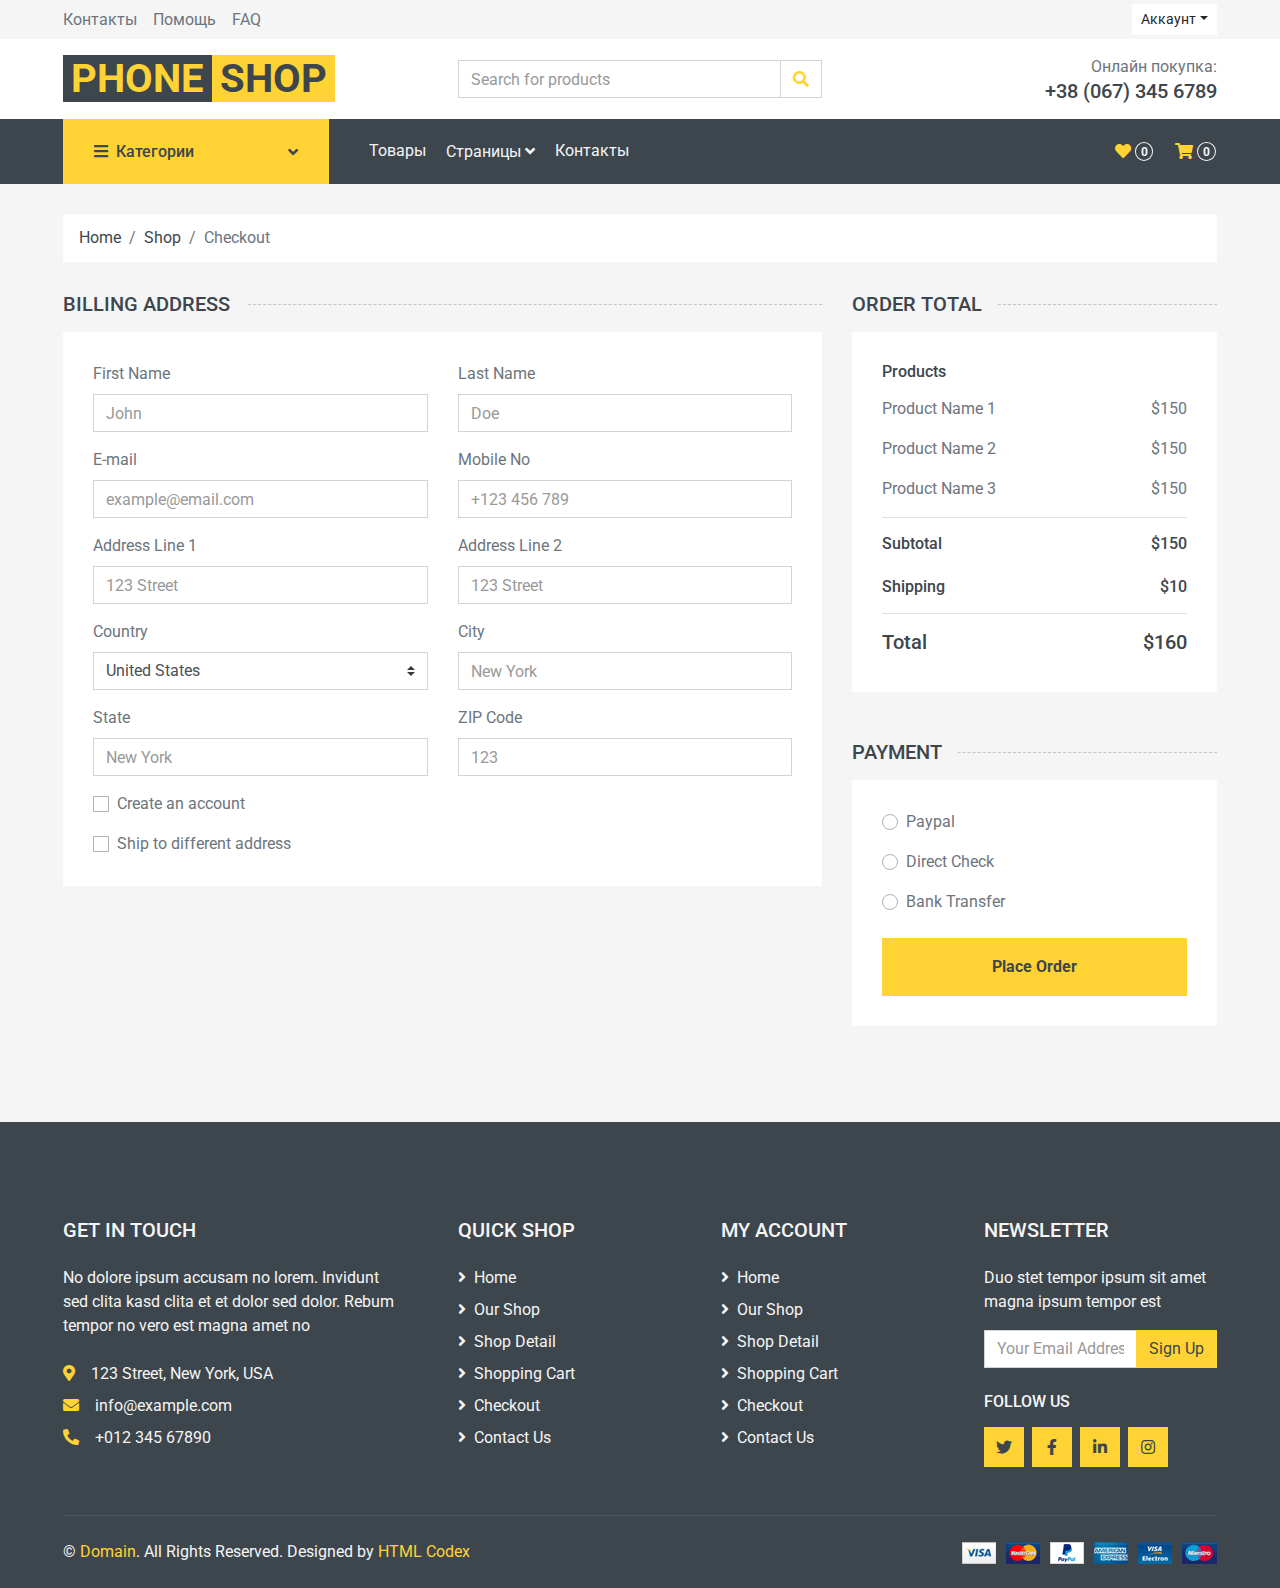
<file: checkout.html>
<!DOCTYPE html>
<html lang="en">

<head>
    <meta charset="utf-8">
    <title>MultiShop - Online Shop Website Template</title>
    <meta content="width=device-width, initial-scale=1.0" name="viewport">
    <meta content="Free HTML Templates" name="keywords">
    <meta content="Free HTML Templates" name="description">

    <!-- Favicon -->
    <link href="img/favicon.ico" rel="icon">

    <!-- Google Web Fonts -->
    <link rel="preconnect" href="https://fonts.gstatic.com">
    <link href="https://fonts.googleapis.com/css2?family=Roboto:wght@400;500;700&display=swap" rel="stylesheet">  

    <!-- Font Awesome -->
    <link href="https://cdnjs.cloudflare.com/ajax/libs/font-awesome/5.10.0/css/all.min.css" rel="stylesheet">

    <!-- Libraries Stylesheet -->
    <link href="lib/animate/animate.min.css" rel="stylesheet">
    <link href="lib/owlcarousel/assets/owl.carousel.min.css" rel="stylesheet">

    <!-- Customized Bootstrap Stylesheet -->
    <link href="css/style.css" rel="stylesheet">
</head>

<body>
     <!-- Topbar Start -->
     <div class="container-fluid">
        <div class="row bg-secondary py-1 px-xl-5">
            <div class="col-lg-6 d-none d-lg-block">
                <div class="d-inline-flex align-items-center h-100">
                    <a class="text-body mr-3" href="">Контакты</a>
                    <a class="text-body mr-3" href="">Помощь</a>
                    <a class="text-body mr-3" href="">FAQ</a>
                </div>
            </div>
            <div class="col-lg-6 text-center text-lg-right">
                <div class="d-inline-flex align-items-center">
                    <div class="btn-group">
                        <button type="button" class="btn btn-sm btn-light dropdown-toggle" data-toggle="dropdown">Аккаунт</button>
                        <div class="dropdown-menu dropdown-menu-right">
                            <button class="dropdown-item" type="button">Войти</button>
                            <button class="dropdown-item" type="button">Зарегестрироваться</button>
                        </div>
                    </div>
                </div>
                <div class="d-inline-flex align-items-center d-block d-lg-none">
                    <a href="" class="btn px-0 ml-2">
                        <i class="fas fa-heart text-dark"></i>
                        <span class="badge text-dark border border-dark rounded-circle" style="padding-bottom: 2px;">0</span>
                    </a>
                    <a href="" class="btn px-0 ml-2">
                        <i class="fas fa-shopping-cart text-dark"></i>
                        <span class="badge text-dark border border-dark rounded-circle" style="padding-bottom: 2px;">0</span>
                    </a>
                </div>
            </div>
        </div>
        <div class="row align-items-center bg-light py-3 px-xl-5 d-none d-lg-flex">
            <div class="col-lg-4">
                <a href="index.html" class="text-decoration-none">
                    <span class="h1 text-uppercase text-primary bg-dark px-2">Phone</span>
                    <span class="h1 text-uppercase text-dark bg-primary px-2 ml-n1">Shop</span>
                </a>
            </div>
            <div class="col-lg-4 col-6 text-left">
                <form action="">
                    <div class="input-group">
                        <input type="text" class="form-control" placeholder="Search for products">
                        <div class="input-group-append">
                            <span class="input-group-text bg-transparent text-primary">
                                <i class="fa fa-search"></i>
                            </span>
                        </div>
                    </div>
                </form>
            </div>
            <div class="col-lg-4 col-6 text-right">
                <p class="m-0">Онлайн покупка:</p>
                <h5 class="m-0">+38 (067) 345 6789</h5>
            </div>
        </div>
    </div>
    <!-- Topbar End -->


    <!-- Navbar Start -->
    <div class="container-fluid bg-dark mb-30">
        <div class="row px-xl-5">
            <div class="col-lg-3 d-none d-lg-block">
                <a class="btn d-flex align-items-center justify-content-between bg-primary w-100" data-toggle="collapse" href="#navbar-vertical" style="height: 65px; padding: 0 30px;">
                    <h6 class="text-dark m-0"><i class="fa fa-bars mr-2"></i>Категории</h6>
                    <i class="fa fa-angle-down text-dark"></i>
                </a>
                <nav class="collapse position-absolute navbar navbar-vertical navbar-light align-items-start p-0 bg-light" id="navbar-vertical" style="width: calc(100% - 30px); z-index: 999;">
                    <div class="navbar-nav w-100">
                        <div class="nav-item dropdown dropright">
                            <a href="#" class="nav-link dropdown-toggle" data-toggle="dropdown">Dresses <i class="fa fa-angle-right float-right mt-1"></i></a>
                            <div class="dropdown-menu position-absolute rounded-0 border-0 m-0">
                                <a href="" class="dropdown-item">Men's Dresses</a>
                                <a href="" class="dropdown-item">Women's Dresses</a>
                                <a href="" class="dropdown-item">Baby's Dresses</a>
                            </div>
                        </div>
                        <a href="" class="nav-item nav-link">Shirts</a>
                        <a href="" class="nav-item nav-link">Jeans</a>
                        <a href="" class="nav-item nav-link">Swimwear</a>
                        <a href="" class="nav-item nav-link">Sleepwear</a>
                        <a href="" class="nav-item nav-link">Sportswear</a>
                        <a href="" class="nav-item nav-link">Jumpsuits</a>
                        <a href="" class="nav-item nav-link">Blazers</a>
                        <a href="" class="nav-item nav-link">Jackets</a>
                        <a href="" class="nav-item nav-link">Shoes</a>
                    </div>
                </nav>
            </div>
            <div class="col-lg-9">
                <nav class="navbar navbar-expand-lg bg-dark navbar-dark py-3 py-lg-0 px-0">
                    <a href="" class="text-decoration-none d-block d-lg-none">
                        <span class="h1 text-uppercase text-dark bg-light px-2">Phone</span>
                        <span class="h1 text-uppercase text-light bg-primary px-2 ml-n1">Shop</span>
                    </a>
                    <button type="button" class="navbar-toggler" data-toggle="collapse" data-target="#navbarCollapse">
                        <span class="navbar-toggler-icon"></span>
                    </button>
                    <div class="collapse navbar-collapse justify-content-between" id="navbarCollapse">
                        <div class="navbar-nav mr-auto py-0">
                            <a href="shop.html" class="nav-item nav-link">Товары</a>
                            <div class="nav-item dropdown">
                                <a href="#" class="nav-link dropdown-toggle" data-toggle="dropdown">Страницы <i class="fa fa-angle-down mt-1"></i></a>
                                <div class="dropdown-menu bg-primary rounded-0 border-0 m-0">
                                    <a href="cart.html" class="dropdown-item">Корзина</a>
                                    <a href="checkout.html" class="dropdown-item">Оплата</a>
                                </div>
                            </div>
                            <a href="contact.html" class="nav-item nav-link">Контакты</a>
                        </div>
                        <div class="navbar-nav ml-auto py-0 d-none d-lg-block">
                            <a href="" class="btn px-0">
                                <i class="fas fa-heart text-primary"></i>
                                <span class="badge text-secondary border border-secondary rounded-circle" style="padding-bottom: 2px;">0</span>
                            </a>
                            <a href="" class="btn px-0 ml-3">
                                <i class="fas fa-shopping-cart text-primary"></i>
                                <span class="badge text-secondary border border-secondary rounded-circle" style="padding-bottom: 2px;">0</span>
                            </a>
                        </div>
                    </div>
                </nav>
            </div>
        </div>
    </div>
    <!-- Navbar End -->


    <!-- Breadcrumb Start -->
    <div class="container-fluid">
        <div class="row px-xl-5">
            <div class="col-12">
                <nav class="breadcrumb bg-light mb-30">
                    <a class="breadcrumb-item text-dark" href="#">Home</a>
                    <a class="breadcrumb-item text-dark" href="#">Shop</a>
                    <span class="breadcrumb-item active">Checkout</span>
                </nav>
            </div>
        </div>
    </div>
    <!-- Breadcrumb End -->


    <!-- Checkout Start -->
    <div class="container-fluid">
        <div class="row px-xl-5">
            <div class="col-lg-8">
                <h5 class="section-title position-relative text-uppercase mb-3"><span class="bg-secondary pr-3">Billing Address</span></h5>
                <div class="bg-light p-30 mb-5">
                    <div class="row">
                        <div class="col-md-6 form-group">
                            <label>First Name</label>
                            <input class="form-control" type="text" placeholder="John">
                        </div>
                        <div class="col-md-6 form-group">
                            <label>Last Name</label>
                            <input class="form-control" type="text" placeholder="Doe">
                        </div>
                        <div class="col-md-6 form-group">
                            <label>E-mail</label>
                            <input class="form-control" type="text" placeholder="example@email.com">
                        </div>
                        <div class="col-md-6 form-group">
                            <label>Mobile No</label>
                            <input class="form-control" type="text" placeholder="+123 456 789">
                        </div>
                        <div class="col-md-6 form-group">
                            <label>Address Line 1</label>
                            <input class="form-control" type="text" placeholder="123 Street">
                        </div>
                        <div class="col-md-6 form-group">
                            <label>Address Line 2</label>
                            <input class="form-control" type="text" placeholder="123 Street">
                        </div>
                        <div class="col-md-6 form-group">
                            <label>Country</label>
                            <select class="custom-select">
                                <option selected>United States</option>
                                <option>Afghanistan</option>
                                <option>Albania</option>
                                <option>Algeria</option>
                            </select>
                        </div>
                        <div class="col-md-6 form-group">
                            <label>City</label>
                            <input class="form-control" type="text" placeholder="New York">
                        </div>
                        <div class="col-md-6 form-group">
                            <label>State</label>
                            <input class="form-control" type="text" placeholder="New York">
                        </div>
                        <div class="col-md-6 form-group">
                            <label>ZIP Code</label>
                            <input class="form-control" type="text" placeholder="123">
                        </div>
                        <div class="col-md-12 form-group">
                            <div class="custom-control custom-checkbox">
                                <input type="checkbox" class="custom-control-input" id="newaccount">
                                <label class="custom-control-label" for="newaccount">Create an account</label>
                            </div>
                        </div>
                        <div class="col-md-12">
                            <div class="custom-control custom-checkbox">
                                <input type="checkbox" class="custom-control-input" id="shipto">
                                <label class="custom-control-label" for="shipto"  data-toggle="collapse" data-target="#shipping-address">Ship to different address</label>
                            </div>
                        </div>
                    </div>
                </div>
                <div class="collapse mb-5" id="shipping-address">
                    <h5 class="section-title position-relative text-uppercase mb-3"><span class="bg-secondary pr-3">Shipping Address</span></h5>
                    <div class="bg-light p-30">
                        <div class="row">
                            <div class="col-md-6 form-group">
                                <label>First Name</label>
                                <input class="form-control" type="text" placeholder="John">
                            </div>
                            <div class="col-md-6 form-group">
                                <label>Last Name</label>
                                <input class="form-control" type="text" placeholder="Doe">
                            </div>
                            <div class="col-md-6 form-group">
                                <label>E-mail</label>
                                <input class="form-control" type="text" placeholder="example@email.com">
                            </div>
                            <div class="col-md-6 form-group">
                                <label>Mobile No</label>
                                <input class="form-control" type="text" placeholder="+123 456 789">
                            </div>
                            <div class="col-md-6 form-group">
                                <label>Address Line 1</label>
                                <input class="form-control" type="text" placeholder="123 Street">
                            </div>
                            <div class="col-md-6 form-group">
                                <label>Address Line 2</label>
                                <input class="form-control" type="text" placeholder="123 Street">
                            </div>
                            <div class="col-md-6 form-group">
                                <label>Country</label>
                                <select class="custom-select">
                                    <option selected>United States</option>
                                    <option>Afghanistan</option>
                                    <option>Albania</option>
                                    <option>Algeria</option>
                                </select>
                            </div>
                            <div class="col-md-6 form-group">
                                <label>City</label>
                                <input class="form-control" type="text" placeholder="New York">
                            </div>
                            <div class="col-md-6 form-group">
                                <label>State</label>
                                <input class="form-control" type="text" placeholder="New York">
                            </div>
                            <div class="col-md-6 form-group">
                                <label>ZIP Code</label>
                                <input class="form-control" type="text" placeholder="123">
                            </div>
                        </div>
                    </div>
                </div>
            </div>
            <div class="col-lg-4">
                <h5 class="section-title position-relative text-uppercase mb-3"><span class="bg-secondary pr-3">Order Total</span></h5>
                <div class="bg-light p-30 mb-5">
                    <div class="border-bottom">
                        <h6 class="mb-3">Products</h6>
                        <div class="d-flex justify-content-between">
                            <p>Product Name 1</p>
                            <p>$150</p>
                        </div>
                        <div class="d-flex justify-content-between">
                            <p>Product Name 2</p>
                            <p>$150</p>
                        </div>
                        <div class="d-flex justify-content-between">
                            <p>Product Name 3</p>
                            <p>$150</p>
                        </div>
                    </div>
                    <div class="border-bottom pt-3 pb-2">
                        <div class="d-flex justify-content-between mb-3">
                            <h6>Subtotal</h6>
                            <h6>$150</h6>
                        </div>
                        <div class="d-flex justify-content-between">
                            <h6 class="font-weight-medium">Shipping</h6>
                            <h6 class="font-weight-medium">$10</h6>
                        </div>
                    </div>
                    <div class="pt-2">
                        <div class="d-flex justify-content-between mt-2">
                            <h5>Total</h5>
                            <h5>$160</h5>
                        </div>
                    </div>
                </div>
                <div class="mb-5">
                    <h5 class="section-title position-relative text-uppercase mb-3"><span class="bg-secondary pr-3">Payment</span></h5>
                    <div class="bg-light p-30">
                        <div class="form-group">
                            <div class="custom-control custom-radio">
                                <input type="radio" class="custom-control-input" name="payment" id="paypal">
                                <label class="custom-control-label" for="paypal">Paypal</label>
                            </div>
                        </div>
                        <div class="form-group">
                            <div class="custom-control custom-radio">
                                <input type="radio" class="custom-control-input" name="payment" id="directcheck">
                                <label class="custom-control-label" for="directcheck">Direct Check</label>
                            </div>
                        </div>
                        <div class="form-group mb-4">
                            <div class="custom-control custom-radio">
                                <input type="radio" class="custom-control-input" name="payment" id="banktransfer">
                                <label class="custom-control-label" for="banktransfer">Bank Transfer</label>
                            </div>
                        </div>
                        <button class="btn btn-block btn-primary font-weight-bold py-3">Place Order</button>
                    </div>
                </div>
            </div>
        </div>
    </div>
    <!-- Checkout End -->


    <!-- Footer Start -->
    <div class="container-fluid bg-dark text-secondary mt-5 pt-5">
        <div class="row px-xl-5 pt-5">
            <div class="col-lg-4 col-md-12 mb-5 pr-3 pr-xl-5">
                <h5 class="text-secondary text-uppercase mb-4">Get In Touch</h5>
                <p class="mb-4">No dolore ipsum accusam no lorem. Invidunt sed clita kasd clita et et dolor sed dolor. Rebum tempor no vero est magna amet no</p>
                <p class="mb-2"><i class="fa fa-map-marker-alt text-primary mr-3"></i>123 Street, New York, USA</p>
                <p class="mb-2"><i class="fa fa-envelope text-primary mr-3"></i>info@example.com</p>
                <p class="mb-0"><i class="fa fa-phone-alt text-primary mr-3"></i>+012 345 67890</p>
            </div>
            <div class="col-lg-8 col-md-12">
                <div class="row">
                    <div class="col-md-4 mb-5">
                        <h5 class="text-secondary text-uppercase mb-4">Quick Shop</h5>
                        <div class="d-flex flex-column justify-content-start">
                            <a class="text-secondary mb-2" href="#"><i class="fa fa-angle-right mr-2"></i>Home</a>
                            <a class="text-secondary mb-2" href="#"><i class="fa fa-angle-right mr-2"></i>Our Shop</a>
                            <a class="text-secondary mb-2" href="#"><i class="fa fa-angle-right mr-2"></i>Shop Detail</a>
                            <a class="text-secondary mb-2" href="#"><i class="fa fa-angle-right mr-2"></i>Shopping Cart</a>
                            <a class="text-secondary mb-2" href="#"><i class="fa fa-angle-right mr-2"></i>Checkout</a>
                            <a class="text-secondary" href="#"><i class="fa fa-angle-right mr-2"></i>Contact Us</a>
                        </div>
                    </div>
                    <div class="col-md-4 mb-5">
                        <h5 class="text-secondary text-uppercase mb-4">My Account</h5>
                        <div class="d-flex flex-column justify-content-start">
                            <a class="text-secondary mb-2" href="#"><i class="fa fa-angle-right mr-2"></i>Home</a>
                            <a class="text-secondary mb-2" href="#"><i class="fa fa-angle-right mr-2"></i>Our Shop</a>
                            <a class="text-secondary mb-2" href="#"><i class="fa fa-angle-right mr-2"></i>Shop Detail</a>
                            <a class="text-secondary mb-2" href="#"><i class="fa fa-angle-right mr-2"></i>Shopping Cart</a>
                            <a class="text-secondary mb-2" href="#"><i class="fa fa-angle-right mr-2"></i>Checkout</a>
                            <a class="text-secondary" href="#"><i class="fa fa-angle-right mr-2"></i>Contact Us</a>
                        </div>
                    </div>
                    <div class="col-md-4 mb-5">
                        <h5 class="text-secondary text-uppercase mb-4">Newsletter</h5>
                        <p>Duo stet tempor ipsum sit amet magna ipsum tempor est</p>
                        <form action="">
                            <div class="input-group">
                                <input type="text" class="form-control" placeholder="Your Email Address">
                                <div class="input-group-append">
                                    <button class="btn btn-primary">Sign Up</button>
                                </div>
                            </div>
                        </form>
                        <h6 class="text-secondary text-uppercase mt-4 mb-3">Follow Us</h6>
                        <div class="d-flex">
                            <a class="btn btn-primary btn-square mr-2" href="#"><i class="fab fa-twitter"></i></a>
                            <a class="btn btn-primary btn-square mr-2" href="#"><i class="fab fa-facebook-f"></i></a>
                            <a class="btn btn-primary btn-square mr-2" href="#"><i class="fab fa-linkedin-in"></i></a>
                            <a class="btn btn-primary btn-square" href="#"><i class="fab fa-instagram"></i></a>
                        </div>
                    </div>
                </div>
            </div>
        </div>
        <div class="row border-top mx-xl-5 py-4" style="border-color: rgba(256, 256, 256, .1) !important;">
            <div class="col-md-6 px-xl-0">
                <p class="mb-md-0 text-center text-md-left text-secondary">
                    &copy; <a class="text-primary" href="#">Domain</a>. All Rights Reserved. Designed
                    by
                    <a class="text-primary" href="https://htmlcodex.com">HTML Codex</a>
                </p>
            </div>
            <div class="col-md-6 px-xl-0 text-center text-md-right">
                <img class="img-fluid" src="img/payments.png" alt="">
            </div>
        </div>
    </div>
    <!-- Footer End -->


    <!-- Back to Top -->
    <a href="#" class="btn btn-primary back-to-top"><i class="fa fa-angle-double-up"></i></a>


    <!-- JavaScript Libraries -->
    <script src="https://code.jquery.com/jquery-3.4.1.min.js"></script>
    <script src="https://stackpath.bootstrapcdn.com/bootstrap/4.4.1/js/bootstrap.bundle.min.js"></script>
    <script src="lib/easing/easing.min.js"></script>
    <script src="lib/owlcarousel/owl.carousel.min.js"></script>

    <!-- Contact Javascript File -->
    <script src="mail/jqBootstrapValidation.min.js"></script>
    <script src="mail/contact.js"></script>

    <!-- Template Javascript -->
    <script src="js/main.js"></script>
</body>

</html>
</file>
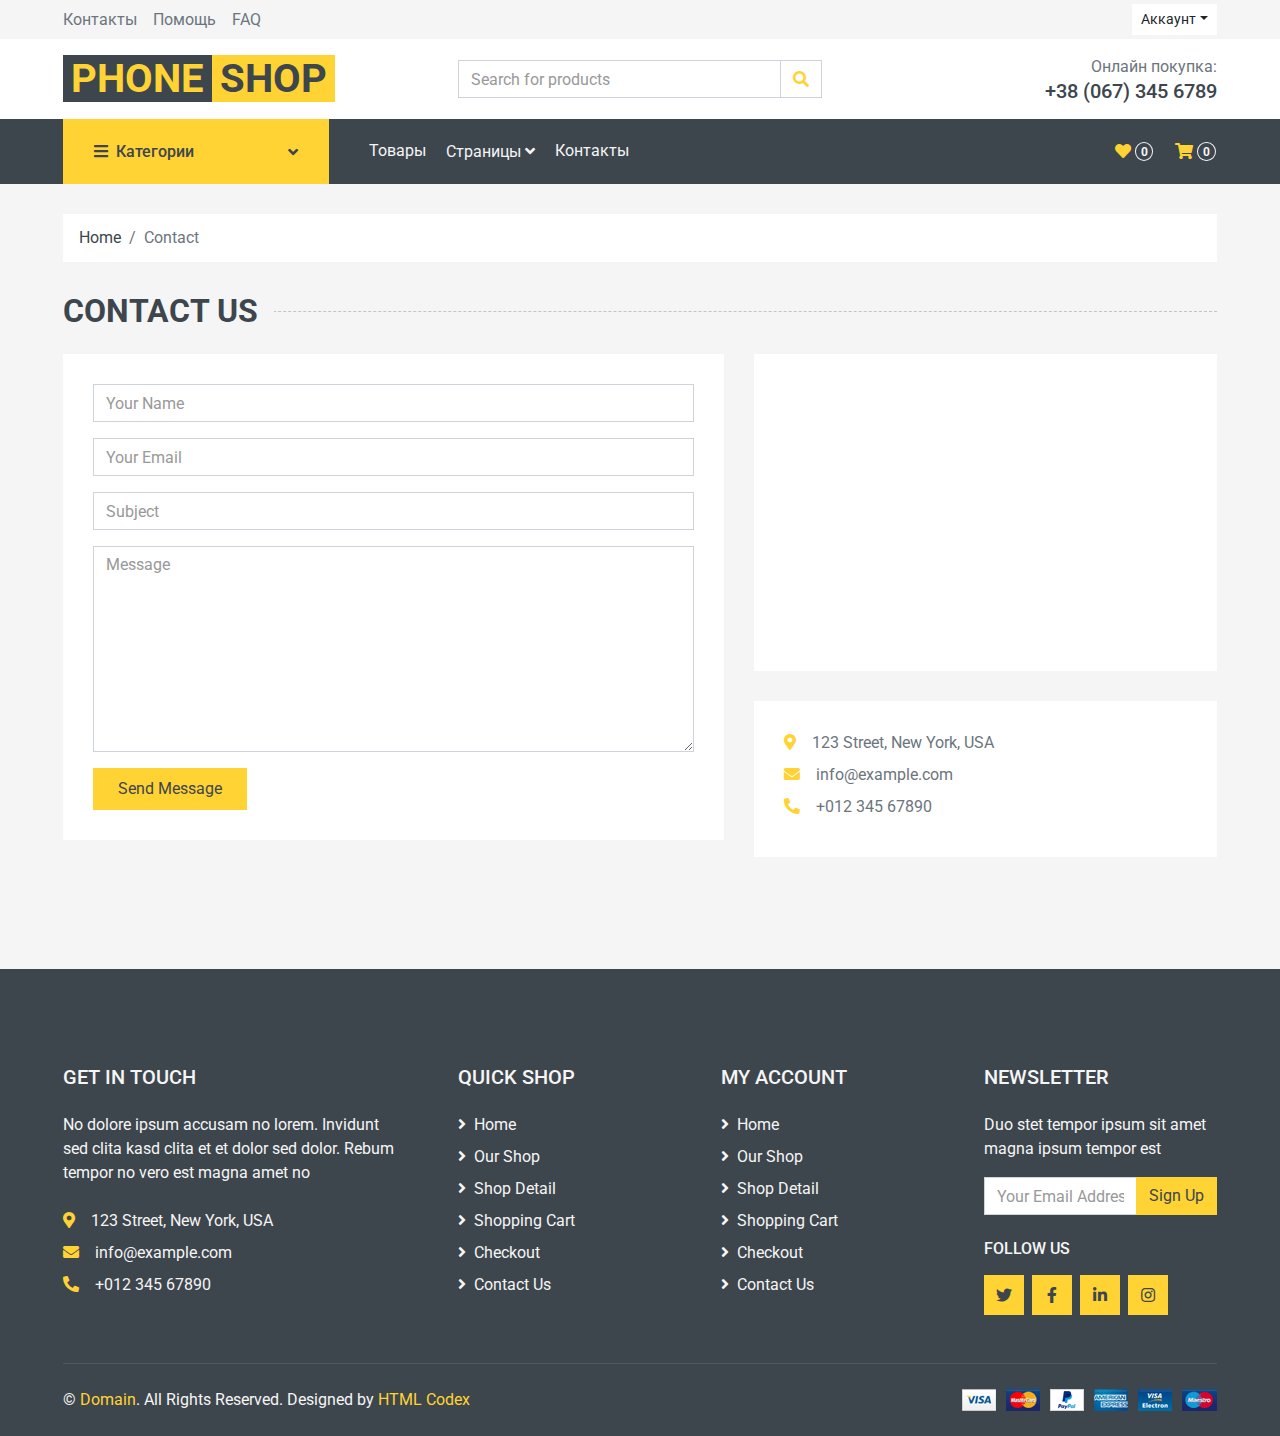
<file: contact.html>
<!DOCTYPE html>
<html lang="en">

<head>
    <meta charset="utf-8">
    <title>MultiShop - Online Shop Website Template</title>
    <meta content="width=device-width, initial-scale=1.0" name="viewport">
    <meta content="Free HTML Templates" name="keywords">
    <meta content="Free HTML Templates" name="description">

    <!-- Favicon -->
    <link href="img/favicon.ico" rel="icon">

    <!-- Google Web Fonts -->
    <link rel="preconnect" href="https://fonts.gstatic.com">
    <link href="https://fonts.googleapis.com/css2?family=Roboto:wght@400;500;700&display=swap" rel="stylesheet">  

    <!-- Font Awesome -->
    <link href="https://cdnjs.cloudflare.com/ajax/libs/font-awesome/5.10.0/css/all.min.css" rel="stylesheet">

    <!-- Libraries Stylesheet -->
    <link href="lib/animate/animate.min.css" rel="stylesheet">
    <link href="lib/owlcarousel/assets/owl.carousel.min.css" rel="stylesheet">

    <!-- Customized Bootstrap Stylesheet -->
    <link href="css/style.css" rel="stylesheet">
</head>

<body>
   <!-- Topbar Start -->
   <div class="container-fluid">
    <div class="row bg-secondary py-1 px-xl-5">
        <div class="col-lg-6 d-none d-lg-block">
            <div class="d-inline-flex align-items-center h-100">
                <a class="text-body mr-3" href="">Контакты</a>
                <a class="text-body mr-3" href="">Помощь</a>
                <a class="text-body mr-3" href="">FAQ</a>
            </div>
        </div>
        <div class="col-lg-6 text-center text-lg-right">
            <div class="d-inline-flex align-items-center">
                <div class="btn-group">
                    <button type="button" class="btn btn-sm btn-light dropdown-toggle" data-toggle="dropdown">Аккаунт</button>
                    <div class="dropdown-menu dropdown-menu-right">
                        <button class="dropdown-item" type="button">Войти</button>
                        <button class="dropdown-item" type="button">Зарегестрироваться</button>
                    </div>
                </div>
            </div>
            <div class="d-inline-flex align-items-center d-block d-lg-none">
                <a href="" class="btn px-0 ml-2">
                    <i class="fas fa-heart text-dark"></i>
                    <span class="badge text-dark border border-dark rounded-circle" style="padding-bottom: 2px;">0</span>
                </a>
                <a href="" class="btn px-0 ml-2">
                    <i class="fas fa-shopping-cart text-dark"></i>
                    <span class="badge text-dark border border-dark rounded-circle" style="padding-bottom: 2px;">0</span>
                </a>
            </div>
        </div>
    </div>
    <div class="row align-items-center bg-light py-3 px-xl-5 d-none d-lg-flex">
        <div class="col-lg-4">
            <a href="index.html" class="text-decoration-none">
                <span class="h1 text-uppercase text-primary bg-dark px-2">Phone</span>
                <span class="h1 text-uppercase text-dark bg-primary px-2 ml-n1">Shop</span>
            </a>
        </div>
        <div class="col-lg-4 col-6 text-left">
            <form action="">
                <div class="input-group">
                    <input type="text" class="form-control" placeholder="Search for products">
                    <div class="input-group-append">
                        <span class="input-group-text bg-transparent text-primary">
                            <i class="fa fa-search"></i>
                        </span>
                    </div>
                </div>
            </form>
        </div>
        <div class="col-lg-4 col-6 text-right">
            <p class="m-0">Онлайн покупка:</p>
            <h5 class="m-0">+38 (067) 345 6789</h5>
        </div>
    </div>
</div>
<!-- Topbar End -->


<!-- Navbar Start -->
<div class="container-fluid bg-dark mb-30">
    <div class="row px-xl-5">
        <div class="col-lg-3 d-none d-lg-block">
            <a class="btn d-flex align-items-center justify-content-between bg-primary w-100" data-toggle="collapse" href="#navbar-vertical" style="height: 65px; padding: 0 30px;">
                <h6 class="text-dark m-0"><i class="fa fa-bars mr-2"></i>Категории</h6>
                <i class="fa fa-angle-down text-dark"></i>
            </a>
            <nav class="collapse position-absolute navbar navbar-vertical navbar-light align-items-start p-0 bg-light" id="navbar-vertical" style="width: calc(100% - 30px); z-index: 999;">
                <div class="navbar-nav w-100">
                    <div class="nav-item dropdown dropright">
                        <a href="#" class="nav-link dropdown-toggle" data-toggle="dropdown">Dresses <i class="fa fa-angle-right float-right mt-1"></i></a>
                        <div class="dropdown-menu position-absolute rounded-0 border-0 m-0">
                            <a href="" class="dropdown-item">Men's Dresses</a>
                            <a href="" class="dropdown-item">Women's Dresses</a>
                            <a href="" class="dropdown-item">Baby's Dresses</a>
                        </div>
                    </div>
                    <a href="" class="nav-item nav-link">Shirts</a>
                    <a href="" class="nav-item nav-link">Jeans</a>
                    <a href="" class="nav-item nav-link">Swimwear</a>
                    <a href="" class="nav-item nav-link">Sleepwear</a>
                    <a href="" class="nav-item nav-link">Sportswear</a>
                    <a href="" class="nav-item nav-link">Jumpsuits</a>
                    <a href="" class="nav-item nav-link">Blazers</a>
                    <a href="" class="nav-item nav-link">Jackets</a>
                    <a href="" class="nav-item nav-link">Shoes</a>
                </div>
            </nav>
        </div>
        <div class="col-lg-9">
            <nav class="navbar navbar-expand-lg bg-dark navbar-dark py-3 py-lg-0 px-0">
                <a href="" class="text-decoration-none d-block d-lg-none">
                    <span class="h1 text-uppercase text-dark bg-light px-2">Phone</span>
                    <span class="h1 text-uppercase text-light bg-primary px-2 ml-n1">Shop</span>
                </a>
                <button type="button" class="navbar-toggler" data-toggle="collapse" data-target="#navbarCollapse">
                    <span class="navbar-toggler-icon"></span>
                </button>
                <div class="collapse navbar-collapse justify-content-between" id="navbarCollapse">
                    <div class="navbar-nav mr-auto py-0">
                        <a href="shop.html" class="nav-item nav-link">Товары</a>
                        <div class="nav-item dropdown">
                            <a href="#" class="nav-link dropdown-toggle" data-toggle="dropdown">Страницы <i class="fa fa-angle-down mt-1"></i></a>
                            <div class="dropdown-menu bg-primary rounded-0 border-0 m-0">
                                <a href="cart.html" class="dropdown-item">Корзина</a>
                                <a href="checkout.html" class="dropdown-item">Оплата</a>
                            </div>
                        </div>
                        <a href="contact.html" class="nav-item nav-link">Контакты</a>
                    </div>
                    <div class="navbar-nav ml-auto py-0 d-none d-lg-block">
                        <a href="" class="btn px-0">
                            <i class="fas fa-heart text-primary"></i>
                            <span class="badge text-secondary border border-secondary rounded-circle" style="padding-bottom: 2px;">0</span>
                        </a>
                        <a href="" class="btn px-0 ml-3">
                            <i class="fas fa-shopping-cart text-primary"></i>
                            <span class="badge text-secondary border border-secondary rounded-circle" style="padding-bottom: 2px;">0</span>
                        </a>
                    </div>
                </div>
            </nav>
        </div>
    </div>
</div>
<!-- Navbar End -->


    <!-- Breadcrumb Start -->
    <div class="container-fluid">
        <div class="row px-xl-5">
            <div class="col-12">
                <nav class="breadcrumb bg-light mb-30">
                    <a class="breadcrumb-item text-dark" href="#">Home</a>
                    <span class="breadcrumb-item active">Contact</span>
                </nav>
            </div>
        </div>
    </div>
    <!-- Breadcrumb End -->


    <!-- Contact Start -->
    <div class="container-fluid">
        <h2 class="section-title position-relative text-uppercase mx-xl-5 mb-4"><span class="bg-secondary pr-3">Contact Us</span></h2>
        <div class="row px-xl-5">
            <div class="col-lg-7 mb-5">
                <div class="contact-form bg-light p-30">
                    <div id="success"></div>
                    <form name="sentMessage" id="contactForm" novalidate="novalidate">
                        <div class="control-group">
                            <input type="text" class="form-control" id="name" placeholder="Your Name"
                                required="required" data-validation-required-message="Please enter your name" />
                            <p class="help-block text-danger"></p>
                        </div>
                        <div class="control-group">
                            <input type="email" class="form-control" id="email" placeholder="Your Email"
                                required="required" data-validation-required-message="Please enter your email" />
                            <p class="help-block text-danger"></p>
                        </div>
                        <div class="control-group">
                            <input type="text" class="form-control" id="subject" placeholder="Subject"
                                required="required" data-validation-required-message="Please enter a subject" />
                            <p class="help-block text-danger"></p>
                        </div>
                        <div class="control-group">
                            <textarea class="form-control" rows="8" id="message" placeholder="Message"
                                required="required"
                                data-validation-required-message="Please enter your message"></textarea>
                            <p class="help-block text-danger"></p>
                        </div>
                        <div>
                            <button class="btn btn-primary py-2 px-4" type="submit" id="sendMessageButton">Send
                                Message</button>
                        </div>
                    </form>
                </div>
            </div>
            <div class="col-lg-5 mb-5">
                <div class="bg-light p-30 mb-30">
                    <iframe style="width: 100%; height: 250px;"
                    src="https://www.google.com/maps/embed?pb=!1m18!1m12!1m3!1d3001156.4288297426!2d-78.01371936852176!3d42.72876761954724!2m3!1f0!2f0!3f0!3m2!1i1024!2i768!4f13.1!3m3!1m2!1s0x4ccc4bf0f123a5a9%3A0xddcfc6c1de189567!2sNew%20York%2C%20USA!5e0!3m2!1sen!2sbd!4v1603794290143!5m2!1sen!2sbd"
                    frameborder="0" style="border:0;" allowfullscreen="" aria-hidden="false" tabindex="0"></iframe>
                </div>
                <div class="bg-light p-30 mb-3">
                    <p class="mb-2"><i class="fa fa-map-marker-alt text-primary mr-3"></i>123 Street, New York, USA</p>
                    <p class="mb-2"><i class="fa fa-envelope text-primary mr-3"></i>info@example.com</p>
                    <p class="mb-2"><i class="fa fa-phone-alt text-primary mr-3"></i>+012 345 67890</p>
                </div>
            </div>
        </div>
    </div>
    <!-- Contact End -->


    <!-- Footer Start -->
    <div class="container-fluid bg-dark text-secondary mt-5 pt-5">
        <div class="row px-xl-5 pt-5">
            <div class="col-lg-4 col-md-12 mb-5 pr-3 pr-xl-5">
                <h5 class="text-secondary text-uppercase mb-4">Get In Touch</h5>
                <p class="mb-4">No dolore ipsum accusam no lorem. Invidunt sed clita kasd clita et et dolor sed dolor. Rebum tempor no vero est magna amet no</p>
                <p class="mb-2"><i class="fa fa-map-marker-alt text-primary mr-3"></i>123 Street, New York, USA</p>
                <p class="mb-2"><i class="fa fa-envelope text-primary mr-3"></i>info@example.com</p>
                <p class="mb-0"><i class="fa fa-phone-alt text-primary mr-3"></i>+012 345 67890</p>
            </div>
            <div class="col-lg-8 col-md-12">
                <div class="row">
                    <div class="col-md-4 mb-5">
                        <h5 class="text-secondary text-uppercase mb-4">Quick Shop</h5>
                        <div class="d-flex flex-column justify-content-start">
                            <a class="text-secondary mb-2" href="#"><i class="fa fa-angle-right mr-2"></i>Home</a>
                            <a class="text-secondary mb-2" href="#"><i class="fa fa-angle-right mr-2"></i>Our Shop</a>
                            <a class="text-secondary mb-2" href="#"><i class="fa fa-angle-right mr-2"></i>Shop Detail</a>
                            <a class="text-secondary mb-2" href="#"><i class="fa fa-angle-right mr-2"></i>Shopping Cart</a>
                            <a class="text-secondary mb-2" href="#"><i class="fa fa-angle-right mr-2"></i>Checkout</a>
                            <a class="text-secondary" href="#"><i class="fa fa-angle-right mr-2"></i>Contact Us</a>
                        </div>
                    </div>
                    <div class="col-md-4 mb-5">
                        <h5 class="text-secondary text-uppercase mb-4">My Account</h5>
                        <div class="d-flex flex-column justify-content-start">
                            <a class="text-secondary mb-2" href="#"><i class="fa fa-angle-right mr-2"></i>Home</a>
                            <a class="text-secondary mb-2" href="#"><i class="fa fa-angle-right mr-2"></i>Our Shop</a>
                            <a class="text-secondary mb-2" href="#"><i class="fa fa-angle-right mr-2"></i>Shop Detail</a>
                            <a class="text-secondary mb-2" href="#"><i class="fa fa-angle-right mr-2"></i>Shopping Cart</a>
                            <a class="text-secondary mb-2" href="#"><i class="fa fa-angle-right mr-2"></i>Checkout</a>
                            <a class="text-secondary" href="#"><i class="fa fa-angle-right mr-2"></i>Contact Us</a>
                        </div>
                    </div>
                    <div class="col-md-4 mb-5">
                        <h5 class="text-secondary text-uppercase mb-4">Newsletter</h5>
                        <p>Duo stet tempor ipsum sit amet magna ipsum tempor est</p>
                        <form action="">
                            <div class="input-group">
                                <input type="text" class="form-control" placeholder="Your Email Address">
                                <div class="input-group-append">
                                    <button class="btn btn-primary">Sign Up</button>
                                </div>
                            </div>
                        </form>
                        <h6 class="text-secondary text-uppercase mt-4 mb-3">Follow Us</h6>
                        <div class="d-flex">
                            <a class="btn btn-primary btn-square mr-2" href="#"><i class="fab fa-twitter"></i></a>
                            <a class="btn btn-primary btn-square mr-2" href="#"><i class="fab fa-facebook-f"></i></a>
                            <a class="btn btn-primary btn-square mr-2" href="#"><i class="fab fa-linkedin-in"></i></a>
                            <a class="btn btn-primary btn-square" href="#"><i class="fab fa-instagram"></i></a>
                        </div>
                    </div>
                </div>
            </div>
        </div>
        <div class="row border-top mx-xl-5 py-4" style="border-color: rgba(256, 256, 256, .1) !important;">
            <div class="col-md-6 px-xl-0">
                <p class="mb-md-0 text-center text-md-left text-secondary">
                    &copy; <a class="text-primary" href="#">Domain</a>. All Rights Reserved. Designed
                    by
                    <a class="text-primary" href="https://htmlcodex.com">HTML Codex</a>
                </p>
            </div>
            <div class="col-md-6 px-xl-0 text-center text-md-right">
                <img class="img-fluid" src="img/payments.png" alt="">
            </div>
        </div>
    </div>
    <!-- Footer End -->


    <!-- Back to Top -->
    <a href="#" class="btn btn-primary back-to-top"><i class="fa fa-angle-double-up"></i></a>


    <!-- JavaScript Libraries -->
    <script src="https://code.jquery.com/jquery-3.4.1.min.js"></script>
    <script src="https://stackpath.bootstrapcdn.com/bootstrap/4.4.1/js/bootstrap.bundle.min.js"></script>
    <script src="lib/easing/easing.min.js"></script>
    <script src="lib/owlcarousel/owl.carousel.min.js"></script>

    <!-- Contact Javascript File -->
    <script src="mail/jqBootstrapValidation.min.js"></script>
    <script src="mail/contact.js"></script>

    <!-- Template Javascript -->
    <script src="js/main.js"></script>
</body>

</html>
</file>
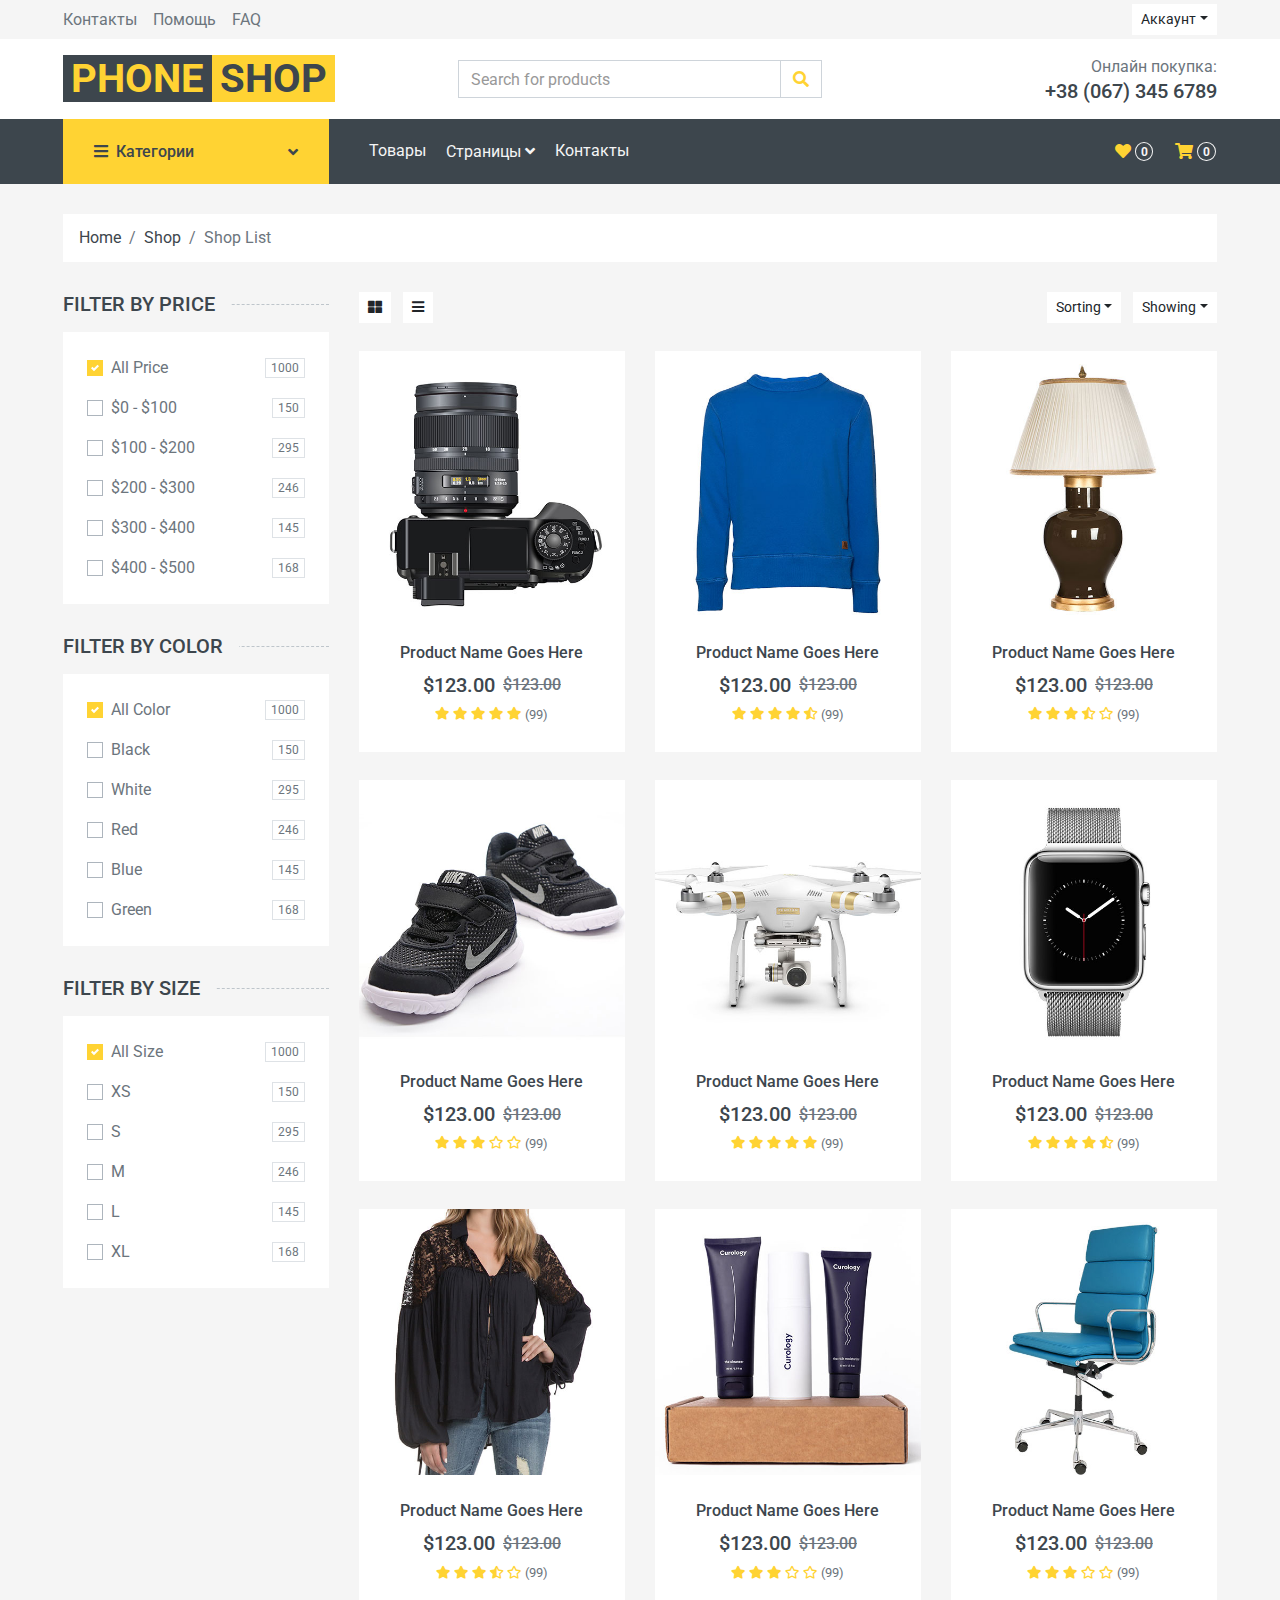
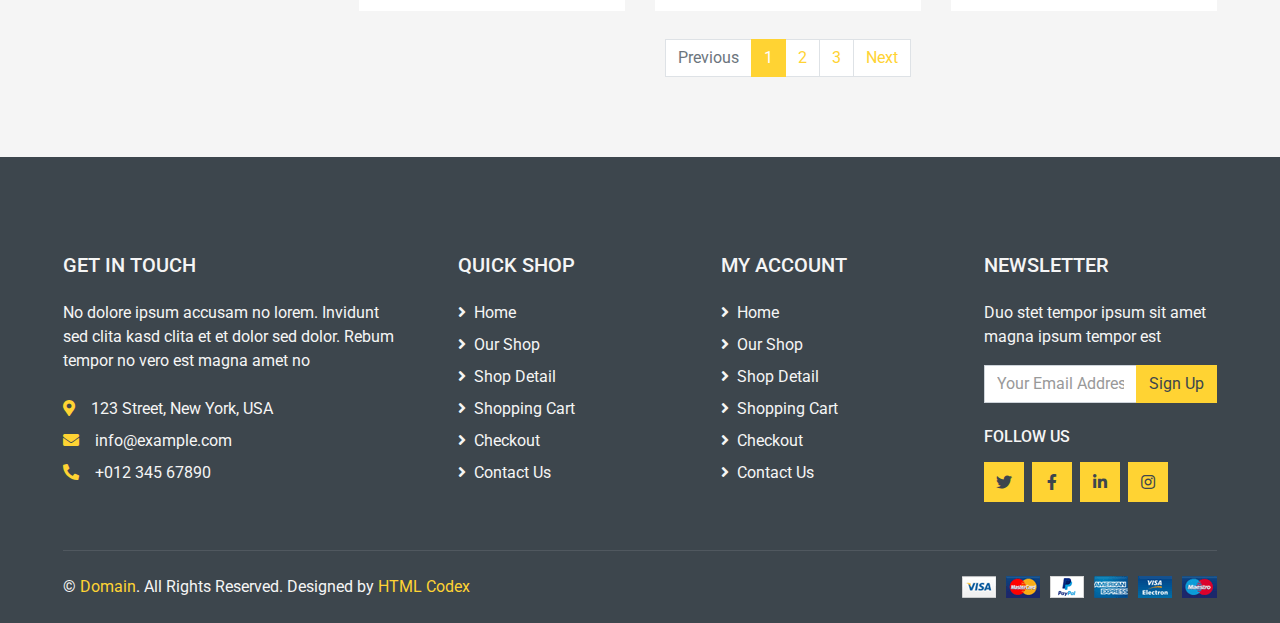
<file: shop.html>
<!DOCTYPE html>
<html lang="en">

<head>
    <meta charset="utf-8">
    <title>MultiShop - Online Shop Website Template</title>
    <meta content="width=device-width, initial-scale=1.0" name="viewport">
    <meta content="Free HTML Templates" name="keywords">
    <meta content="Free HTML Templates" name="description">

    <!-- Favicon -->
    <link href="img/favicon.ico" rel="icon">

    <!-- Google Web Fonts -->
    <link rel="preconnect" href="https://fonts.gstatic.com">
    <link href="https://fonts.googleapis.com/css2?family=Roboto:wght@400;500;700&display=swap" rel="stylesheet">  

    <!-- Font Awesome -->
    <link href="https://cdnjs.cloudflare.com/ajax/libs/font-awesome/5.10.0/css/all.min.css" rel="stylesheet">

    <!-- Libraries Stylesheet -->
    <link href="lib/animate/animate.min.css" rel="stylesheet">
    <link href="lib/owlcarousel/assets/owl.carousel.min.css" rel="stylesheet">

    <!-- Customized Bootstrap Stylesheet -->
    <link href="css/style.css" rel="stylesheet">
</head>

<body>
     <!-- Topbar Start -->
     <div class="container-fluid">
        <div class="row bg-secondary py-1 px-xl-5">
            <div class="col-lg-6 d-none d-lg-block">
                <div class="d-inline-flex align-items-center h-100">
                    <a class="text-body mr-3" href="">Контакты</a>
                    <a class="text-body mr-3" href="">Помощь</a>
                    <a class="text-body mr-3" href="">FAQ</a>
                </div>
            </div>
            <div class="col-lg-6 text-center text-lg-right">
                <div class="d-inline-flex align-items-center">
                    <div class="btn-group">
                        <button type="button" class="btn btn-sm btn-light dropdown-toggle" data-toggle="dropdown">Аккаунт</button>
                        <div class="dropdown-menu dropdown-menu-right">
                            <button class="dropdown-item" type="button">Войти</button>
                            <button class="dropdown-item" type="button">Зарегестрироваться</button>
                        </div>
                    </div>
                </div>
                <div class="d-inline-flex align-items-center d-block d-lg-none">
                    <a href="" class="btn px-0 ml-2">
                        <i class="fas fa-heart text-dark"></i>
                        <span class="badge text-dark border border-dark rounded-circle" style="padding-bottom: 2px;">0</span>
                    </a>
                    <a href="" class="btn px-0 ml-2">
                        <i class="fas fa-shopping-cart text-dark"></i>
                        <span class="badge text-dark border border-dark rounded-circle" style="padding-bottom: 2px;">0</span>
                    </a>
                </div>
            </div>
        </div>
        <div class="row align-items-center bg-light py-3 px-xl-5 d-none d-lg-flex">
            <div class="col-lg-4">
                <a href="index.html" class="text-decoration-none">
                    <span class="h1 text-uppercase text-primary bg-dark px-2">Phone</span>
                    <span class="h1 text-uppercase text-dark bg-primary px-2 ml-n1">Shop</span>
                </a>
            </div>
            <div class="col-lg-4 col-6 text-left">
                <form action="">
                    <div class="input-group">
                        <input type="text" class="form-control" placeholder="Search for products">
                        <div class="input-group-append">
                            <span class="input-group-text bg-transparent text-primary">
                                <i class="fa fa-search"></i>
                            </span>
                        </div>
                    </div>
                </form>
            </div>
            <div class="col-lg-4 col-6 text-right">
                <p class="m-0">Онлайн покупка:</p>
                <h5 class="m-0">+38 (067) 345 6789</h5>
            </div>
        </div>
    </div>
    <!-- Topbar End -->


    <!-- Navbar Start -->
    <div class="container-fluid bg-dark mb-30">
        <div class="row px-xl-5">
            <div class="col-lg-3 d-none d-lg-block">
                <a class="btn d-flex align-items-center justify-content-between bg-primary w-100" data-toggle="collapse" href="#navbar-vertical" style="height: 65px; padding: 0 30px;">
                    <h6 class="text-dark m-0"><i class="fa fa-bars mr-2"></i>Категории</h6>
                    <i class="fa fa-angle-down text-dark"></i>
                </a>
                <nav class="collapse position-absolute navbar navbar-vertical navbar-light align-items-start p-0 bg-light" id="navbar-vertical" style="width: calc(100% - 30px); z-index: 999;">
                    <div class="navbar-nav w-100">
                        <div class="nav-item dropdown dropright">
                            <a href="#" class="nav-link dropdown-toggle" data-toggle="dropdown">Dresses <i class="fa fa-angle-right float-right mt-1"></i></a>
                            <div class="dropdown-menu position-absolute rounded-0 border-0 m-0">
                                <a href="" class="dropdown-item">Men's Dresses</a>
                                <a href="" class="dropdown-item">Women's Dresses</a>
                                <a href="" class="dropdown-item">Baby's Dresses</a>
                            </div>
                        </div>
                        <a href="" class="nav-item nav-link">Shirts</a>
                        <a href="" class="nav-item nav-link">Jeans</a>
                        <a href="" class="nav-item nav-link">Swimwear</a>
                        <a href="" class="nav-item nav-link">Sleepwear</a>
                        <a href="" class="nav-item nav-link">Sportswear</a>
                        <a href="" class="nav-item nav-link">Jumpsuits</a>
                        <a href="" class="nav-item nav-link">Blazers</a>
                        <a href="" class="nav-item nav-link">Jackets</a>
                        <a href="" class="nav-item nav-link">Shoes</a>
                    </div>
                </nav>
            </div>
            <div class="col-lg-9">
                <nav class="navbar navbar-expand-lg bg-dark navbar-dark py-3 py-lg-0 px-0">
                    <a href="" class="text-decoration-none d-block d-lg-none">
                        <span class="h1 text-uppercase text-dark bg-light px-2">Phone</span>
                        <span class="h1 text-uppercase text-light bg-primary px-2 ml-n1">Shop</span>
                    </a>
                    <button type="button" class="navbar-toggler" data-toggle="collapse" data-target="#navbarCollapse">
                        <span class="navbar-toggler-icon"></span>
                    </button>
                    <div class="collapse navbar-collapse justify-content-between" id="navbarCollapse">
                        <div class="navbar-nav mr-auto py-0">
                            <a href="shop.html" class="nav-item nav-link">Товары</a>
                            <div class="nav-item dropdown">
                                <a href="#" class="nav-link dropdown-toggle" data-toggle="dropdown">Страницы <i class="fa fa-angle-down mt-1"></i></a>
                                <div class="dropdown-menu bg-primary rounded-0 border-0 m-0">
                                    <a href="cart.html" class="dropdown-item">Корзина</a>
                                    <a href="checkout.html" class="dropdown-item">Оплата</a>
                                </div>
                            </div>
                            <a href="contact.html" class="nav-item nav-link">Контакты</a>
                        </div>
                        <div class="navbar-nav ml-auto py-0 d-none d-lg-block">
                            <a href="" class="btn px-0">
                                <i class="fas fa-heart text-primary"></i>
                                <span class="badge text-secondary border border-secondary rounded-circle" style="padding-bottom: 2px;">0</span>
                            </a>
                            <a href="" class="btn px-0 ml-3">
                                <i class="fas fa-shopping-cart text-primary"></i>
                                <span class="badge text-secondary border border-secondary rounded-circle" style="padding-bottom: 2px;">0</span>
                            </a>
                        </div>
                    </div>
                </nav>
            </div>
        </div>
    </div>
    <!-- Navbar End -->


    <!-- Breadcrumb Start -->
    <div class="container-fluid">
        <div class="row px-xl-5">
            <div class="col-12">
                <nav class="breadcrumb bg-light mb-30">
                    <a class="breadcrumb-item text-dark" href="#">Home</a>
                    <a class="breadcrumb-item text-dark" href="#">Shop</a>
                    <span class="breadcrumb-item active">Shop List</span>
                </nav>
            </div>
        </div>
    </div>
    <!-- Breadcrumb End -->


    <!-- Shop Start -->
    <div class="container-fluid">
        <div class="row px-xl-5">
            <!-- Shop Sidebar Start -->
            <div class="col-lg-3 col-md-4">
                <!-- Price Start -->
                <h5 class="section-title position-relative text-uppercase mb-3"><span class="bg-secondary pr-3">Filter by price</span></h5>
                <div class="bg-light p-4 mb-30">
                    <form>
                        <div class="custom-control custom-checkbox d-flex align-items-center justify-content-between mb-3">
                            <input type="checkbox" class="custom-control-input" checked id="price-all">
                            <label class="custom-control-label" for="price-all">All Price</label>
                            <span class="badge border font-weight-normal">1000</span>
                        </div>
                        <div class="custom-control custom-checkbox d-flex align-items-center justify-content-between mb-3">
                            <input type="checkbox" class="custom-control-input" id="price-1">
                            <label class="custom-control-label" for="price-1">$0 - $100</label>
                            <span class="badge border font-weight-normal">150</span>
                        </div>
                        <div class="custom-control custom-checkbox d-flex align-items-center justify-content-between mb-3">
                            <input type="checkbox" class="custom-control-input" id="price-2">
                            <label class="custom-control-label" for="price-2">$100 - $200</label>
                            <span class="badge border font-weight-normal">295</span>
                        </div>
                        <div class="custom-control custom-checkbox d-flex align-items-center justify-content-between mb-3">
                            <input type="checkbox" class="custom-control-input" id="price-3">
                            <label class="custom-control-label" for="price-3">$200 - $300</label>
                            <span class="badge border font-weight-normal">246</span>
                        </div>
                        <div class="custom-control custom-checkbox d-flex align-items-center justify-content-between mb-3">
                            <input type="checkbox" class="custom-control-input" id="price-4">
                            <label class="custom-control-label" for="price-4">$300 - $400</label>
                            <span class="badge border font-weight-normal">145</span>
                        </div>
                        <div class="custom-control custom-checkbox d-flex align-items-center justify-content-between">
                            <input type="checkbox" class="custom-control-input" id="price-5">
                            <label class="custom-control-label" for="price-5">$400 - $500</label>
                            <span class="badge border font-weight-normal">168</span>
                        </div>
                    </form>
                </div>
                <!-- Price End -->
                
                <!-- Color Start -->
                <h5 class="section-title position-relative text-uppercase mb-3"><span class="bg-secondary pr-3">Filter by color</span></h5>
                <div class="bg-light p-4 mb-30">
                    <form>
                        <div class="custom-control custom-checkbox d-flex align-items-center justify-content-between mb-3">
                            <input type="checkbox" class="custom-control-input" checked id="color-all">
                            <label class="custom-control-label" for="price-all">All Color</label>
                            <span class="badge border font-weight-normal">1000</span>
                        </div>
                        <div class="custom-control custom-checkbox d-flex align-items-center justify-content-between mb-3">
                            <input type="checkbox" class="custom-control-input" id="color-1">
                            <label class="custom-control-label" for="color-1">Black</label>
                            <span class="badge border font-weight-normal">150</span>
                        </div>
                        <div class="custom-control custom-checkbox d-flex align-items-center justify-content-between mb-3">
                            <input type="checkbox" class="custom-control-input" id="color-2">
                            <label class="custom-control-label" for="color-2">White</label>
                            <span class="badge border font-weight-normal">295</span>
                        </div>
                        <div class="custom-control custom-checkbox d-flex align-items-center justify-content-between mb-3">
                            <input type="checkbox" class="custom-control-input" id="color-3">
                            <label class="custom-control-label" for="color-3">Red</label>
                            <span class="badge border font-weight-normal">246</span>
                        </div>
                        <div class="custom-control custom-checkbox d-flex align-items-center justify-content-between mb-3">
                            <input type="checkbox" class="custom-control-input" id="color-4">
                            <label class="custom-control-label" for="color-4">Blue</label>
                            <span class="badge border font-weight-normal">145</span>
                        </div>
                        <div class="custom-control custom-checkbox d-flex align-items-center justify-content-between">
                            <input type="checkbox" class="custom-control-input" id="color-5">
                            <label class="custom-control-label" for="color-5">Green</label>
                            <span class="badge border font-weight-normal">168</span>
                        </div>
                    </form>
                </div>
                <!-- Color End -->

                <!-- Size Start -->
                <h5 class="section-title position-relative text-uppercase mb-3"><span class="bg-secondary pr-3">Filter by size</span></h5>
                <div class="bg-light p-4 mb-30">
                    <form>
                        <div class="custom-control custom-checkbox d-flex align-items-center justify-content-between mb-3">
                            <input type="checkbox" class="custom-control-input" checked id="size-all">
                            <label class="custom-control-label" for="size-all">All Size</label>
                            <span class="badge border font-weight-normal">1000</span>
                        </div>
                        <div class="custom-control custom-checkbox d-flex align-items-center justify-content-between mb-3">
                            <input type="checkbox" class="custom-control-input" id="size-1">
                            <label class="custom-control-label" for="size-1">XS</label>
                            <span class="badge border font-weight-normal">150</span>
                        </div>
                        <div class="custom-control custom-checkbox d-flex align-items-center justify-content-between mb-3">
                            <input type="checkbox" class="custom-control-input" id="size-2">
                            <label class="custom-control-label" for="size-2">S</label>
                            <span class="badge border font-weight-normal">295</span>
                        </div>
                        <div class="custom-control custom-checkbox d-flex align-items-center justify-content-between mb-3">
                            <input type="checkbox" class="custom-control-input" id="size-3">
                            <label class="custom-control-label" for="size-3">M</label>
                            <span class="badge border font-weight-normal">246</span>
                        </div>
                        <div class="custom-control custom-checkbox d-flex align-items-center justify-content-between mb-3">
                            <input type="checkbox" class="custom-control-input" id="size-4">
                            <label class="custom-control-label" for="size-4">L</label>
                            <span class="badge border font-weight-normal">145</span>
                        </div>
                        <div class="custom-control custom-checkbox d-flex align-items-center justify-content-between">
                            <input type="checkbox" class="custom-control-input" id="size-5">
                            <label class="custom-control-label" for="size-5">XL</label>
                            <span class="badge border font-weight-normal">168</span>
                        </div>
                    </form>
                </div>
                <!-- Size End -->
            </div>
            <!-- Shop Sidebar End -->


            <!-- Shop Product Start -->
            <div class="col-lg-9 col-md-8">
                <div class="row pb-3">
                    <div class="col-12 pb-1">
                        <div class="d-flex align-items-center justify-content-between mb-4">
                            <div>
                                <button class="btn btn-sm btn-light"><i class="fa fa-th-large"></i></button>
                                <button class="btn btn-sm btn-light ml-2"><i class="fa fa-bars"></i></button>
                            </div>
                            <div class="ml-2">
                                <div class="btn-group">
                                    <button type="button" class="btn btn-sm btn-light dropdown-toggle" data-toggle="dropdown">Sorting</button>
                                    <div class="dropdown-menu dropdown-menu-right">
                                        <a class="dropdown-item" href="#">Latest</a>
                                        <a class="dropdown-item" href="#">Popularity</a>
                                        <a class="dropdown-item" href="#">Best Rating</a>
                                    </div>
                                </div>
                                <div class="btn-group ml-2">
                                    <button type="button" class="btn btn-sm btn-light dropdown-toggle" data-toggle="dropdown">Showing</button>
                                    <div class="dropdown-menu dropdown-menu-right">
                                        <a class="dropdown-item" href="#">10</a>
                                        <a class="dropdown-item" href="#">20</a>
                                        <a class="dropdown-item" href="#">30</a>
                                    </div>
                                </div>
                            </div>
                        </div>
                    </div>
                    <div class="col-lg-4 col-md-6 col-sm-6 pb-1">
                        <div class="product-item bg-light mb-4">
                            <div class="product-img position-relative overflow-hidden">
                                <img class="img-fluid w-100" src="img/product-1.jpg" alt="">
                                <div class="product-action">
                                    <a class="btn btn-outline-dark btn-square" href=""><i class="fa fa-shopping-cart"></i></a>
                                    <a class="btn btn-outline-dark btn-square" href=""><i class="far fa-heart"></i></a>
                                    <a class="btn btn-outline-dark btn-square" href=""><i class="fa fa-sync-alt"></i></a>
                                    <a class="btn btn-outline-dark btn-square" href=""><i class="fa fa-search"></i></a>
                                </div>
                            </div>
                            <div class="text-center py-4">
                                <a class="h6 text-decoration-none text-truncate" href="">Product Name Goes Here</a>
                                <div class="d-flex align-items-center justify-content-center mt-2">
                                    <h5>$123.00</h5><h6 class="text-muted ml-2"><del>$123.00</del></h6>
                                </div>
                                <div class="d-flex align-items-center justify-content-center mb-1">
                                    <small class="fa fa-star text-primary mr-1"></small>
                                    <small class="fa fa-star text-primary mr-1"></small>
                                    <small class="fa fa-star text-primary mr-1"></small>
                                    <small class="fa fa-star text-primary mr-1"></small>
                                    <small class="fa fa-star text-primary mr-1"></small>
                                    <small>(99)</small>
                                </div>
                            </div>
                        </div>
                    </div>
                    <div class="col-lg-4 col-md-6 col-sm-6 pb-1">
                        <div class="product-item bg-light mb-4">
                            <div class="product-img position-relative overflow-hidden">
                                <img class="img-fluid w-100" src="img/product-2.jpg" alt="">
                                <div class="product-action">
                                    <a class="btn btn-outline-dark btn-square" href=""><i class="fa fa-shopping-cart"></i></a>
                                    <a class="btn btn-outline-dark btn-square" href=""><i class="far fa-heart"></i></a>
                                    <a class="btn btn-outline-dark btn-square" href=""><i class="fa fa-sync-alt"></i></a>
                                    <a class="btn btn-outline-dark btn-square" href=""><i class="fa fa-search"></i></a>
                                </div>
                            </div>
                            <div class="text-center py-4">
                                <a class="h6 text-decoration-none text-truncate" href="">Product Name Goes Here</a>
                                <div class="d-flex align-items-center justify-content-center mt-2">
                                    <h5>$123.00</h5><h6 class="text-muted ml-2"><del>$123.00</del></h6>
                                </div>
                                <div class="d-flex align-items-center justify-content-center mb-1">
                                    <small class="fa fa-star text-primary mr-1"></small>
                                    <small class="fa fa-star text-primary mr-1"></small>
                                    <small class="fa fa-star text-primary mr-1"></small>
                                    <small class="fa fa-star text-primary mr-1"></small>
                                    <small class="fa fa-star-half-alt text-primary mr-1"></small>
                                    <small>(99)</small>
                                </div>
                            </div>
                        </div>
                    </div>
                    <div class="col-lg-4 col-md-6 col-sm-6 pb-1">
                        <div class="product-item bg-light mb-4">
                            <div class="product-img position-relative overflow-hidden">
                                <img class="img-fluid w-100" src="img/product-3.jpg" alt="">
                                <div class="product-action">
                                    <a class="btn btn-outline-dark btn-square" href=""><i class="fa fa-shopping-cart"></i></a>
                                    <a class="btn btn-outline-dark btn-square" href=""><i class="far fa-heart"></i></a>
                                    <a class="btn btn-outline-dark btn-square" href=""><i class="fa fa-sync-alt"></i></a>
                                    <a class="btn btn-outline-dark btn-square" href=""><i class="fa fa-search"></i></a>
                                </div>
                            </div>
                            <div class="text-center py-4">
                                <a class="h6 text-decoration-none text-truncate" href="">Product Name Goes Here</a>
                                <div class="d-flex align-items-center justify-content-center mt-2">
                                    <h5>$123.00</h5><h6 class="text-muted ml-2"><del>$123.00</del></h6>
                                </div>
                                <div class="d-flex align-items-center justify-content-center mb-1">
                                    <small class="fa fa-star text-primary mr-1"></small>
                                    <small class="fa fa-star text-primary mr-1"></small>
                                    <small class="fa fa-star text-primary mr-1"></small>
                                    <small class="fa fa-star-half-alt text-primary mr-1"></small>
                                    <small class="far fa-star text-primary mr-1"></small>
                                    <small>(99)</small>
                                </div>
                            </div>
                        </div>
                    </div>
                    <div class="col-lg-4 col-md-6 col-sm-6 pb-1">
                        <div class="product-item bg-light mb-4">
                            <div class="product-img position-relative overflow-hidden">
                                <img class="img-fluid w-100" src="img/product-4.jpg" alt="">
                                <div class="product-action">
                                    <a class="btn btn-outline-dark btn-square" href=""><i class="fa fa-shopping-cart"></i></a>
                                    <a class="btn btn-outline-dark btn-square" href=""><i class="far fa-heart"></i></a>
                                    <a class="btn btn-outline-dark btn-square" href=""><i class="fa fa-sync-alt"></i></a>
                                    <a class="btn btn-outline-dark btn-square" href=""><i class="fa fa-search"></i></a>
                                </div>
                            </div>
                            <div class="text-center py-4">
                                <a class="h6 text-decoration-none text-truncate" href="">Product Name Goes Here</a>
                                <div class="d-flex align-items-center justify-content-center mt-2">
                                    <h5>$123.00</h5><h6 class="text-muted ml-2"><del>$123.00</del></h6>
                                </div>
                                <div class="d-flex align-items-center justify-content-center mb-1">
                                    <small class="fa fa-star text-primary mr-1"></small>
                                    <small class="fa fa-star text-primary mr-1"></small>
                                    <small class="fa fa-star text-primary mr-1"></small>
                                    <small class="far fa-star text-primary mr-1"></small>
                                    <small class="far fa-star text-primary mr-1"></small>
                                    <small>(99)</small>
                                </div>
                            </div>
                        </div>
                    </div>
                    <div class="col-lg-4 col-md-6 col-sm-6 pb-1">
                        <div class="product-item bg-light mb-4">
                            <div class="product-img position-relative overflow-hidden">
                                <img class="img-fluid w-100" src="img/product-5.jpg" alt="">
                                <div class="product-action">
                                    <a class="btn btn-outline-dark btn-square" href=""><i class="fa fa-shopping-cart"></i></a>
                                    <a class="btn btn-outline-dark btn-square" href=""><i class="far fa-heart"></i></a>
                                    <a class="btn btn-outline-dark btn-square" href=""><i class="fa fa-sync-alt"></i></a>
                                    <a class="btn btn-outline-dark btn-square" href=""><i class="fa fa-search"></i></a>
                                </div>
                            </div>
                            <div class="text-center py-4">
                                <a class="h6 text-decoration-none text-truncate" href="">Product Name Goes Here</a>
                                <div class="d-flex align-items-center justify-content-center mt-2">
                                    <h5>$123.00</h5><h6 class="text-muted ml-2"><del>$123.00</del></h6>
                                </div>
                                <div class="d-flex align-items-center justify-content-center mb-1">
                                    <small class="fa fa-star text-primary mr-1"></small>
                                    <small class="fa fa-star text-primary mr-1"></small>
                                    <small class="fa fa-star text-primary mr-1"></small>
                                    <small class="fa fa-star text-primary mr-1"></small>
                                    <small class="fa fa-star text-primary mr-1"></small>
                                    <small>(99)</small>
                                </div>
                            </div>
                        </div>
                    </div>
                    <div class="col-lg-4 col-md-6 col-sm-6 pb-1">
                        <div class="product-item bg-light mb-4">
                            <div class="product-img position-relative overflow-hidden">
                                <img class="img-fluid w-100" src="img/product-6.jpg" alt="">
                                <div class="product-action">
                                    <a class="btn btn-outline-dark btn-square" href=""><i class="fa fa-shopping-cart"></i></a>
                                    <a class="btn btn-outline-dark btn-square" href=""><i class="far fa-heart"></i></a>
                                    <a class="btn btn-outline-dark btn-square" href=""><i class="fa fa-sync-alt"></i></a>
                                    <a class="btn btn-outline-dark btn-square" href=""><i class="fa fa-search"></i></a>
                                </div>
                            </div>
                            <div class="text-center py-4">
                                <a class="h6 text-decoration-none text-truncate" href="">Product Name Goes Here</a>
                                <div class="d-flex align-items-center justify-content-center mt-2">
                                    <h5>$123.00</h5><h6 class="text-muted ml-2"><del>$123.00</del></h6>
                                </div>
                                <div class="d-flex align-items-center justify-content-center mb-1">
                                    <small class="fa fa-star text-primary mr-1"></small>
                                    <small class="fa fa-star text-primary mr-1"></small>
                                    <small class="fa fa-star text-primary mr-1"></small>
                                    <small class="fa fa-star text-primary mr-1"></small>
                                    <small class="fa fa-star-half-alt text-primary mr-1"></small>
                                    <small>(99)</small>
                                </div>
                            </div>
                        </div>
                    </div>
                    <div class="col-lg-4 col-md-6 col-sm-6 pb-1">
                        <div class="product-item bg-light mb-4">
                            <div class="product-img position-relative overflow-hidden">
                                <img class="img-fluid w-100" src="img/product-7.jpg" alt="">
                                <div class="product-action">
                                    <a class="btn btn-outline-dark btn-square" href=""><i class="fa fa-shopping-cart"></i></a>
                                    <a class="btn btn-outline-dark btn-square" href=""><i class="far fa-heart"></i></a>
                                    <a class="btn btn-outline-dark btn-square" href=""><i class="fa fa-sync-alt"></i></a>
                                    <a class="btn btn-outline-dark btn-square" href=""><i class="fa fa-search"></i></a>
                                </div>
                            </div>
                            <div class="text-center py-4">
                                <a class="h6 text-decoration-none text-truncate" href="">Product Name Goes Here</a>
                                <div class="d-flex align-items-center justify-content-center mt-2">
                                    <h5>$123.00</h5><h6 class="text-muted ml-2"><del>$123.00</del></h6>
                                </div>
                                <div class="d-flex align-items-center justify-content-center mb-1">
                                    <small class="fa fa-star text-primary mr-1"></small>
                                    <small class="fa fa-star text-primary mr-1"></small>
                                    <small class="fa fa-star text-primary mr-1"></small>
                                    <small class="fa fa-star-half-alt text-primary mr-1"></small>
                                    <small class="far fa-star text-primary mr-1"></small>
                                    <small>(99)</small>
                                </div>
                            </div>
                        </div>
                    </div>
                    <div class="col-lg-4 col-md-6 col-sm-6 pb-1">
                        <div class="product-item bg-light mb-4">
                            <div class="product-img position-relative overflow-hidden">
                                <img class="img-fluid w-100" src="img/product-8.jpg" alt="">
                                <div class="product-action">
                                    <a class="btn btn-outline-dark btn-square" href=""><i class="fa fa-shopping-cart"></i></a>
                                    <a class="btn btn-outline-dark btn-square" href=""><i class="far fa-heart"></i></a>
                                    <a class="btn btn-outline-dark btn-square" href=""><i class="fa fa-sync-alt"></i></a>
                                    <a class="btn btn-outline-dark btn-square" href=""><i class="fa fa-search"></i></a>
                                </div>
                            </div>
                            <div class="text-center py-4">
                                <a class="h6 text-decoration-none text-truncate" href="">Product Name Goes Here</a>
                                <div class="d-flex align-items-center justify-content-center mt-2">
                                    <h5>$123.00</h5><h6 class="text-muted ml-2"><del>$123.00</del></h6>
                                </div>
                                <div class="d-flex align-items-center justify-content-center mb-1">
                                    <small class="fa fa-star text-primary mr-1"></small>
                                    <small class="fa fa-star text-primary mr-1"></small>
                                    <small class="fa fa-star text-primary mr-1"></small>
                                    <small class="far fa-star text-primary mr-1"></small>
                                    <small class="far fa-star text-primary mr-1"></small>
                                    <small>(99)</small>
                                </div>
                            </div>
                        </div>
                    </div>
                    <div class="col-lg-4 col-md-6 col-sm-6 pb-1">
                        <div class="product-item bg-light mb-4">
                            <div class="product-img position-relative overflow-hidden">
                                <img class="img-fluid w-100" src="img/product-9.jpg" alt="">
                                <div class="product-action">
                                    <a class="btn btn-outline-dark btn-square" href=""><i class="fa fa-shopping-cart"></i></a>
                                    <a class="btn btn-outline-dark btn-square" href=""><i class="far fa-heart"></i></a>
                                    <a class="btn btn-outline-dark btn-square" href=""><i class="fa fa-sync-alt"></i></a>
                                    <a class="btn btn-outline-dark btn-square" href=""><i class="fa fa-search"></i></a>
                                </div>
                            </div>
                            <div class="text-center py-4">
                                <a class="h6 text-decoration-none text-truncate" href="">Product Name Goes Here</a>
                                <div class="d-flex align-items-center justify-content-center mt-2">
                                    <h5>$123.00</h5><h6 class="text-muted ml-2"><del>$123.00</del></h6>
                                </div>
                                <div class="d-flex align-items-center justify-content-center mb-1">
                                    <small class="fa fa-star text-primary mr-1"></small>
                                    <small class="fa fa-star text-primary mr-1"></small>
                                    <small class="fa fa-star text-primary mr-1"></small>
                                    <small class="far fa-star text-primary mr-1"></small>
                                    <small class="far fa-star text-primary mr-1"></small>
                                    <small>(99)</small>
                                </div>
                            </div>
                        </div>
                    </div>
                    <div class="col-12">
                        <nav>
                          <ul class="pagination justify-content-center">
                            <li class="page-item disabled"><a class="page-link" href="#">Previous</span></a></li>
                            <li class="page-item active"><a class="page-link" href="#">1</a></li>
                            <li class="page-item"><a class="page-link" href="#">2</a></li>
                            <li class="page-item"><a class="page-link" href="#">3</a></li>
                            <li class="page-item"><a class="page-link" href="#">Next</a></li>
                          </ul>
                        </nav>
                    </div>
                </div>
            </div>
            <!-- Shop Product End -->
        </div>
    </div>
    <!-- Shop End -->


    <!-- Footer Start -->
    <div class="container-fluid bg-dark text-secondary mt-5 pt-5">
        <div class="row px-xl-5 pt-5">
            <div class="col-lg-4 col-md-12 mb-5 pr-3 pr-xl-5">
                <h5 class="text-secondary text-uppercase mb-4">Get In Touch</h5>
                <p class="mb-4">No dolore ipsum accusam no lorem. Invidunt sed clita kasd clita et et dolor sed dolor. Rebum tempor no vero est magna amet no</p>
                <p class="mb-2"><i class="fa fa-map-marker-alt text-primary mr-3"></i>123 Street, New York, USA</p>
                <p class="mb-2"><i class="fa fa-envelope text-primary mr-3"></i>info@example.com</p>
                <p class="mb-0"><i class="fa fa-phone-alt text-primary mr-3"></i>+012 345 67890</p>
            </div>
            <div class="col-lg-8 col-md-12">
                <div class="row">
                    <div class="col-md-4 mb-5">
                        <h5 class="text-secondary text-uppercase mb-4">Quick Shop</h5>
                        <div class="d-flex flex-column justify-content-start">
                            <a class="text-secondary mb-2" href="#"><i class="fa fa-angle-right mr-2"></i>Home</a>
                            <a class="text-secondary mb-2" href="#"><i class="fa fa-angle-right mr-2"></i>Our Shop</a>
                            <a class="text-secondary mb-2" href="#"><i class="fa fa-angle-right mr-2"></i>Shop Detail</a>
                            <a class="text-secondary mb-2" href="#"><i class="fa fa-angle-right mr-2"></i>Shopping Cart</a>
                            <a class="text-secondary mb-2" href="#"><i class="fa fa-angle-right mr-2"></i>Checkout</a>
                            <a class="text-secondary" href="#"><i class="fa fa-angle-right mr-2"></i>Contact Us</a>
                        </div>
                    </div>
                    <div class="col-md-4 mb-5">
                        <h5 class="text-secondary text-uppercase mb-4">My Account</h5>
                        <div class="d-flex flex-column justify-content-start">
                            <a class="text-secondary mb-2" href="#"><i class="fa fa-angle-right mr-2"></i>Home</a>
                            <a class="text-secondary mb-2" href="#"><i class="fa fa-angle-right mr-2"></i>Our Shop</a>
                            <a class="text-secondary mb-2" href="#"><i class="fa fa-angle-right mr-2"></i>Shop Detail</a>
                            <a class="text-secondary mb-2" href="#"><i class="fa fa-angle-right mr-2"></i>Shopping Cart</a>
                            <a class="text-secondary mb-2" href="#"><i class="fa fa-angle-right mr-2"></i>Checkout</a>
                            <a class="text-secondary" href="#"><i class="fa fa-angle-right mr-2"></i>Contact Us</a>
                        </div>
                    </div>
                    <div class="col-md-4 mb-5">
                        <h5 class="text-secondary text-uppercase mb-4">Newsletter</h5>
                        <p>Duo stet tempor ipsum sit amet magna ipsum tempor est</p>
                        <form action="">
                            <div class="input-group">
                                <input type="text" class="form-control" placeholder="Your Email Address">
                                <div class="input-group-append">
                                    <button class="btn btn-primary">Sign Up</button>
                                </div>
                            </div>
                        </form>
                        <h6 class="text-secondary text-uppercase mt-4 mb-3">Follow Us</h6>
                        <div class="d-flex">
                            <a class="btn btn-primary btn-square mr-2" href="#"><i class="fab fa-twitter"></i></a>
                            <a class="btn btn-primary btn-square mr-2" href="#"><i class="fab fa-facebook-f"></i></a>
                            <a class="btn btn-primary btn-square mr-2" href="#"><i class="fab fa-linkedin-in"></i></a>
                            <a class="btn btn-primary btn-square" href="#"><i class="fab fa-instagram"></i></a>
                        </div>
                    </div>
                </div>
            </div>
        </div>
        <div class="row border-top mx-xl-5 py-4" style="border-color: rgba(256, 256, 256, .1) !important;">
            <div class="col-md-6 px-xl-0">
                <p class="mb-md-0 text-center text-md-left text-secondary">
                    &copy; <a class="text-primary" href="#">Domain</a>. All Rights Reserved. Designed
                    by
                    <a class="text-primary" href="https://htmlcodex.com">HTML Codex</a>
                </p>
            </div>
            <div class="col-md-6 px-xl-0 text-center text-md-right">
                <img class="img-fluid" src="img/payments.png" alt="">
            </div>
        </div>
    </div>
    <!-- Footer End -->


    <!-- Back to Top -->
    <a href="#" class="btn btn-primary back-to-top"><i class="fa fa-angle-double-up"></i></a>


    <!-- JavaScript Libraries -->
    <script src="https://code.jquery.com/jquery-3.4.1.min.js"></script>
    <script src="https://stackpath.bootstrapcdn.com/bootstrap/4.4.1/js/bootstrap.bundle.min.js"></script>
    <script src="lib/easing/easing.min.js"></script>
    <script src="lib/owlcarousel/owl.carousel.min.js"></script>

    <!-- Contact Javascript File -->
    <script src="mail/jqBootstrapValidation.min.js"></script>
    <script src="mail/contact.js"></script>

    <!-- Template Javascript -->
    <script src="js/main.js"></script>
</body>

</html>
</file>
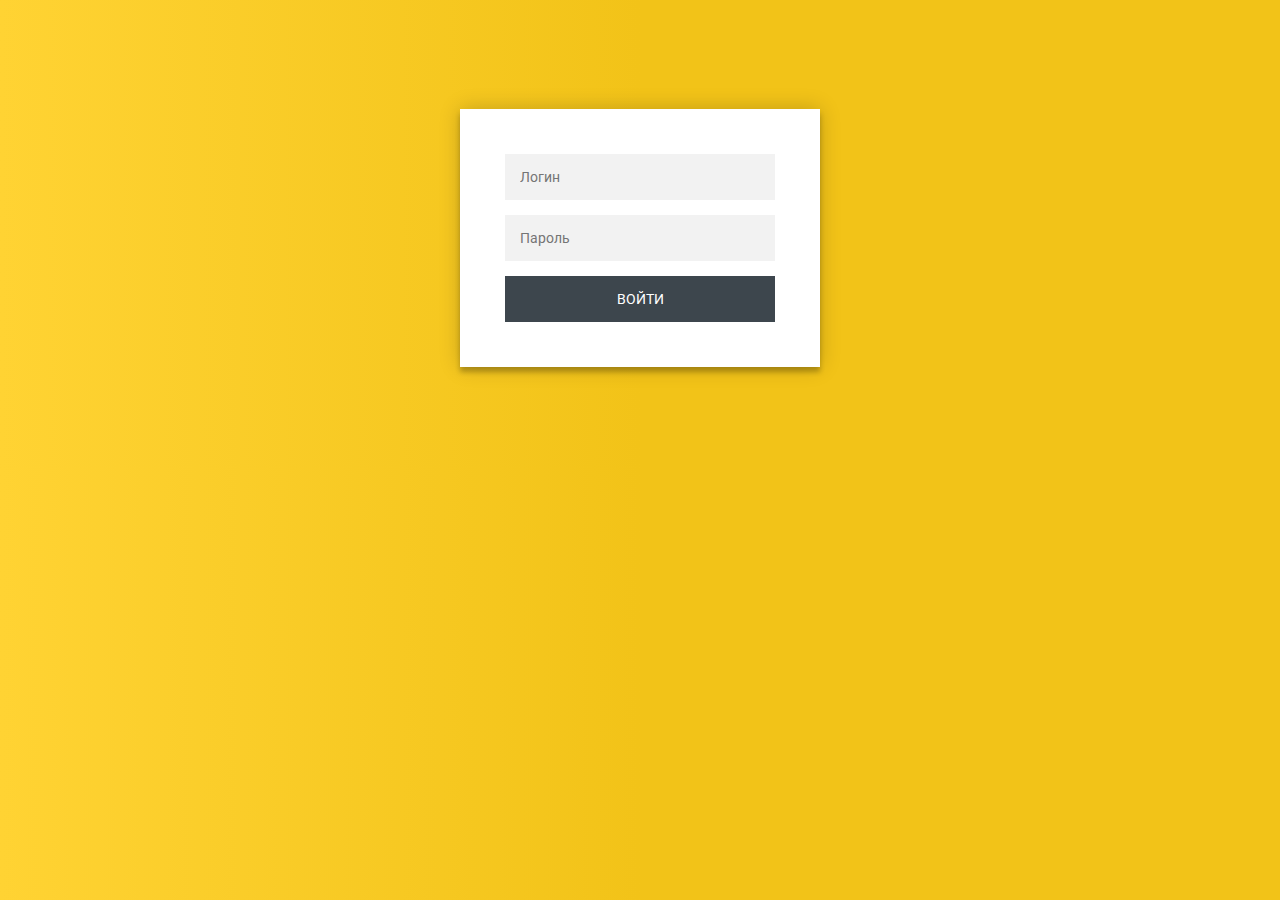
<file: auth/login.html>
<!DOCTYPE html>
<html lang="en">
<head>
    <meta charset="UTF-8">
    <meta http-equiv="X-UA-Compatible" content="IE=edge">
    <meta name="viewport" content="width=device-width, initial-scale=1.0">
   <link rel="stylesheet" href="../css/auth.css">
   <script src="https://cdnjs.cloudflare.com/ajax/libs/jquery/3.6.1/jquery.js"></script>
   <script src="../js/auth/auth.js"></script>
    <title>Вход в аккаунт</title>
</head>
<body>
    <div class="login-page">
        <div class="form">    
          <form class="login-form">
            <input type="text" id="login-form__login" placeholder="Логин"/>
            <input type="password" id="login-form__password" placeholder="Пароль"/>
            <button id="login-button">Войти</button>
          </form>
        </div>
      </div>
</body>
</html>
</file>
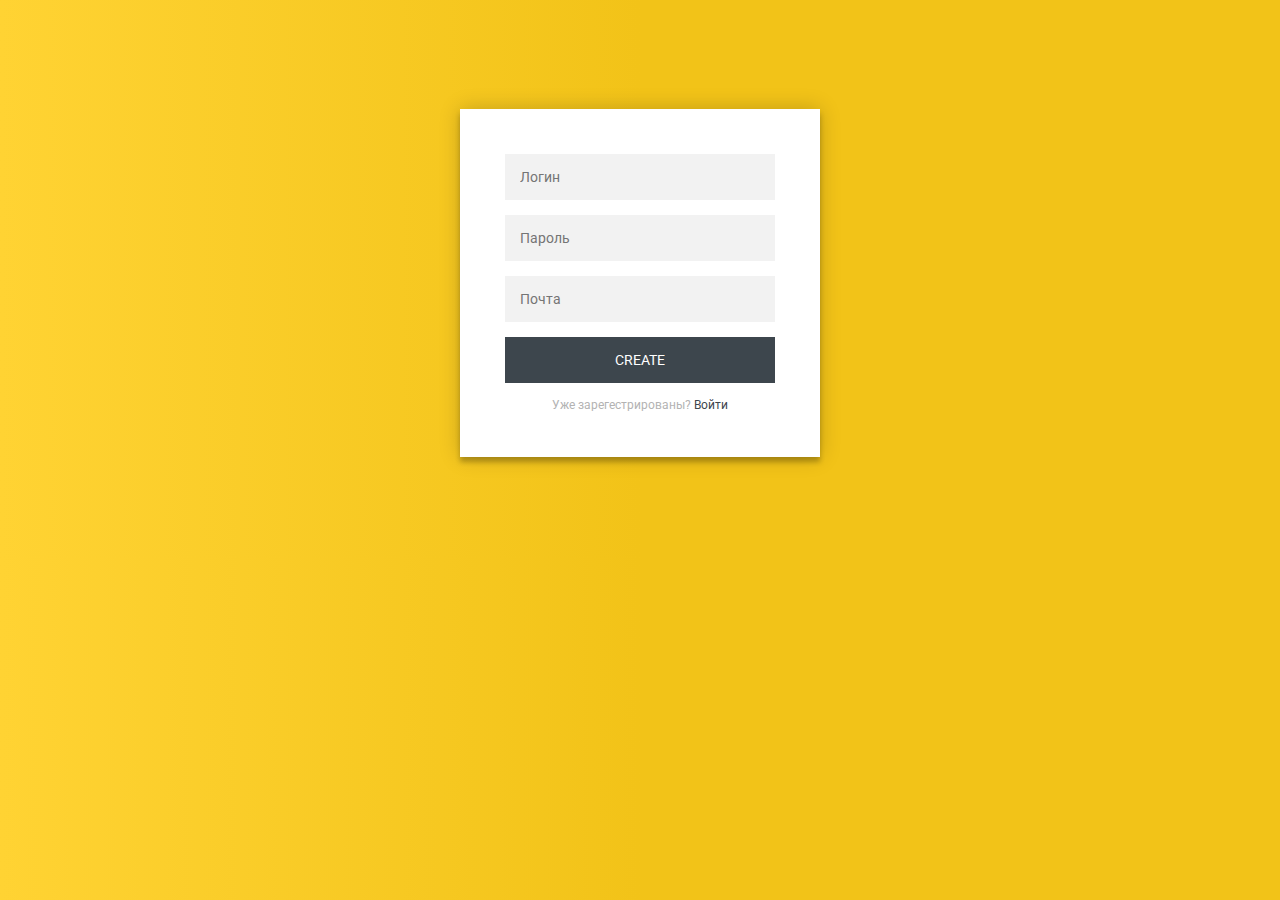
<file: auth/register.html>
<!DOCTYPE html>
<html lang="en">
<head>
    <meta charset="UTF-8">
    <meta http-equiv="X-UA-Compatible" content="IE=edge">
    <meta name="viewport" content="width=device-width, initial-scale=1.0">
    <link rel="stylesheet"  type="text/css" href="../css/auth.css">
    <script src="https://cdnjs.cloudflare.com/ajax/libs/jquery/3.6.1/jquery.js"></script>
   <script src="../js/auth/auth.js"></script>
    <title>Регистрация</title>
</head>
<body>
    <div class="login-page">
        <div class="form">
          <form class="register-form">
            <input type="text" id="reg-form__login" placeholder="Логин"/>
            <input type="password" id="reg-form__password" placeholder="Пароль"/>
            <input type="text" id="reg-form__email" placeholder="Почта"/>
            <button id='reg-button'>create</button>
            <p class="message">Уже зарегестрированы? <a href="login.html">Войти</a></p>
          </form>
        </div>
      </div>
</body>
</html>
</file>
<file: css/auth.css>
@import url(https://fonts.googleapis.com/css?family=Roboto:300);

.login-page {
  width: 360px;
  padding: 8% 0 0;
  margin: auto;
}
.form {
  position: relative;
  z-index: 1;
  background: #FFFFFF;
  max-width: 360px;
  margin: 0 auto 100px;
  padding: 45px;
  text-align: center;
  box-shadow: 0 0 20px 0 rgba(0, 0, 0, 0.2), 0 5px 5px 0 rgba(0, 0, 0, 0.24);
}
.form input {
  font-family: "Roboto", sans-serif;
  outline: 0;
  background: #f2f2f2;
  width: 100%;
  border: 0;
  margin: 0 0 15px;
  padding: 15px;
  box-sizing: border-box;
  font-size: 14px;
}
.form button {
  font-family: "Roboto", sans-serif;
  text-transform: uppercase;
  outline: 0;
  background: #3D464D ;
  width: 100%;
  border: 0;
  padding: 15px;
  color: #FFFFFF;
  font-size: 14px;
  -webkit-transition: all 0.3 ease;
  transition: all 0.3 ease;
  cursor: pointer;
}
.form button:hover,.form button:active,.form button:focus {
  background: #3D464D ;
}
.form .message {
  margin: 15px 0 0;
  color: #b3b3b3;
  font-size: 12px;
}
.form .message a {
  color: #3D464D ;
  text-decoration: none;
}
.form .register-form {
  display: block;
}
.container {
  position: relative;
  z-index: 1;
  max-width: 300px;
  margin: 0 auto;
}
.container:before, .container:after {
  content: "";
  display: block;
  clear: both;
}
.container .info {
  margin: 50px auto;
  text-align: center;
}
.container .info h1 {
  margin: 0 0 15px;
  padding: 0;
  font-size: 36px;
  font-weight: 300;
  color: #1a1a1a;
}
.container .info span {
  color: #4d4d4d;
  font-size: 12px;
}
.container .info span a {
  color: #000000;
  text-decoration: none;
}
.container .info span .fa {
  color: #EF3B3A;
}
body {
  background: linear-gradient(90deg, #FFD333 0%, #f2c318 50%);
  font-family: "Roboto", sans-serif;
  -webkit-font-smoothing: antialiased;
  -moz-osx-font-smoothing: grayscale;      
}
</file>
<file: css/style.css>
/******* Bootstrap Theming ********/
/*!
 * Bootstrap v4.5.3 (https://getbootstrap.com/)
 * Copyright 2011-2020 The Bootstrap Authors
 * Copyright 2011-2020 Twitter, Inc.
 * Licensed under MIT (https://github.com/twbs/bootstrap/blob/main/LICENSE)
 */
:root {
  --blue: #007bff;
  --indigo: #6610f2;
  --purple: #6f42c1;
  --pink: #e83e8c;
  --red: #dc3545;
  --orange: #fd7e14;
  --yellow: #ffc107;
  --green: #28a745;
  --teal: #20c997;
  --cyan: #17a2b8;
  --white: #fff;
  --gray: #6c757d;
  --gray-dark: #343a40;
  --primary: #FFD333;
  --secondary: #F5F5F5;
  --success: #28a745;
  --info: #17a2b8;
  --warning: #ffc107;
  --danger: #dc3545;
  --light: #FFFFFF;
  --dark: #3D464D;
  --breakpoint-xs: 0;
  --breakpoint-sm: 576px;
  --breakpoint-md: 768px;
  --breakpoint-lg: 992px;
  --breakpoint-xl: 1200px;
  --font-family-sans-serif: "Roboto", sans-serif;
  --font-family-monospace: SFMono-Regular, Menlo, Monaco, Consolas, "Liberation Mono", "Courier New", monospace;
}

*,
*::before,
*::after {
  box-sizing: border-box;
}

html {
  font-family: sans-serif;
  line-height: 1.15;
  -webkit-text-size-adjust: 100%;
  -webkit-tap-highlight-color: rgba(0, 0, 0, 0);
}

article, aside, figcaption, figure, footer, header, hgroup, main, nav, section {
  display: block;
}

body {
  margin: 0;
  font-family: "Roboto", sans-serif;
  font-size: 1rem;
  font-weight: 400;
  line-height: 1.5;
  color: #6C757D;
  text-align: left;
  background-color: #F5F5F5;
}

[tabindex="-1"]:focus:not(:focus-visible) {
  outline: 0 !important;
}

hr {
  box-sizing: content-box;
  height: 0;
  overflow: visible;
}

h1, h2, h3, h4, h5, h6 {
  margin-top: 0;
  margin-bottom: 0.5rem;
}

p {
  margin-top: 0;
  margin-bottom: 1rem;
}

abbr[title],
abbr[data-original-title] {
  text-decoration: underline;
  text-decoration: underline dotted;
  cursor: help;
  border-bottom: 0;
  text-decoration-skip-ink: none;
}

address {
  margin-bottom: 1rem;
  font-style: normal;
  line-height: inherit;
}

ol,
ul,
dl {
  margin-top: 0;
  margin-bottom: 1rem;
}

ol ol,
ul ul,
ol ul,
ul ol {
  margin-bottom: 0;
}

dt {
  font-weight: 700;
}

dd {
  margin-bottom: .5rem;
  margin-left: 0;
}

blockquote {
  margin: 0 0 1rem;
}

b,
strong {
  font-weight: bolder;
}

small {
  font-size: 80%;
}

sub,
sup {
  position: relative;
  font-size: 75%;
  line-height: 0;
  vertical-align: baseline;
}

sub {
  bottom: -.25em;
}

sup {
  top: -.5em;
}

a {
  color: #FFD333;
  text-decoration: none;
  background-color: transparent;
}

a:hover {
  color: #e6b400;
  text-decoration: underline;
}

a:not([href]):not([class]) {
  color: inherit;
  text-decoration: none;
}

a:not([href]):not([class]):hover {
  color: inherit;
  text-decoration: none;
}

pre,
code,
kbd,
samp {
  font-family: SFMono-Regular, Menlo, Monaco, Consolas, "Liberation Mono", "Courier New", monospace;
  font-size: 1em;
}

pre {
  margin-top: 0;
  margin-bottom: 1rem;
  overflow: auto;
  -ms-overflow-style: scrollbar;
}

figure {
  margin: 0 0 1rem;
}

img {
  vertical-align: middle;
  border-style: none;
}

svg {
  overflow: hidden;
  vertical-align: middle;
}

table {
  border-collapse: collapse;
}

caption {
  padding-top: 0.75rem;
  padding-bottom: 0.75rem;
  color: #6c757d;
  text-align: left;
  caption-side: bottom;
}

th {
  text-align: inherit;
  text-align: -webkit-match-parent;
}

label {
  display: inline-block;
  margin-bottom: 0.5rem;
}

button {
  border-radius: 0;
}

button:focus {
  outline: 1px dotted;
  outline: 5px auto -webkit-focus-ring-color;
}

input,
button,
select,
optgroup,
textarea {
  margin: 0;
  font-family: inherit;
  font-size: inherit;
  line-height: inherit;
}

button,
input {
  overflow: visible;
}

button,
select {
  text-transform: none;
}

[role="button"] {
  cursor: pointer;
}

select {
  word-wrap: normal;
}

button,
[type="button"],
[type="reset"],
[type="submit"] {
  -webkit-appearance: button;
}

button:not(:disabled),
[type="button"]:not(:disabled),
[type="reset"]:not(:disabled),
[type="submit"]:not(:disabled) {
  cursor: pointer;
}

button::-moz-focus-inner,
[type="button"]::-moz-focus-inner,
[type="reset"]::-moz-focus-inner,
[type="submit"]::-moz-focus-inner {
  padding: 0;
  border-style: none;
}

input[type="radio"],
input[type="checkbox"] {
  box-sizing: border-box;
  padding: 0;
}

textarea {
  overflow: auto;
  resize: vertical;
}

fieldset {
  min-width: 0;
  padding: 0;
  margin: 0;
  border: 0;
}

legend {
  display: block;
  width: 100%;
  max-width: 100%;
  padding: 0;
  margin-bottom: .5rem;
  font-size: 1.5rem;
  line-height: inherit;
  color: inherit;
  white-space: normal;
}

@media (max-width: 1200px) {
  legend {
    font-size: calc(1.275rem + 0.3vw) ;
  }
}

progress {
  vertical-align: baseline;
}

[type="number"]::-webkit-inner-spin-button,
[type="number"]::-webkit-outer-spin-button {
  height: auto;
}

[type="search"] {
  outline-offset: -2px;
  -webkit-appearance: none;
}

[type="search"]::-webkit-search-decoration {
  -webkit-appearance: none;
}

::-webkit-file-upload-button {
  font: inherit;
  -webkit-appearance: button;
}

output {
  display: inline-block;
}

summary {
  display: list-item;
  cursor: pointer;
}

template {
  display: none;
}

[hidden] {
  display: none !important;
}

h1, h2, h3, h4, h5, h6,
.h1, .h2, .h3, .h4, .h5, .h6 {
  margin-bottom: 0.5rem;
  font-weight: 500;
  line-height: 1.2;
  color: #3D464D;
}

h1, .h1 {
  font-size: 2.5rem;
}

@media (max-width: 1200px) {
  h1, .h1 {
    font-size: calc(1.375rem + 1.5vw) ;
  }
}

h2, .h2 {
  font-size: 2rem;
}

@media (max-width: 1200px) {
  h2, .h2 {
    font-size: calc(1.325rem + 0.9vw) ;
  }
}

h3, .h3 {
  font-size: 1.75rem;
}

@media (max-width: 1200px) {
  h3, .h3 {
    font-size: calc(1.3rem + 0.6vw) ;
  }
}

h4, .h4 {
  font-size: 1.5rem;
}

@media (max-width: 1200px) {
  h4, .h4 {
    font-size: calc(1.275rem + 0.3vw) ;
  }
}

h5, .h5 {
  font-size: 1.25rem;
}

h6, .h6 {
  font-size: 1rem;
}

.lead {
  font-size: 1.25rem;
  font-weight: 300;
}

.display-1 {
  font-size: 6rem;
  font-weight: 300;
  line-height: 1.2;
}

@media (max-width: 1200px) {
  .display-1 {
    font-size: calc(1.725rem + 5.7vw) ;
  }
}

.display-2 {
  font-size: 5.5rem;
  font-weight: 300;
  line-height: 1.2;
}

@media (max-width: 1200px) {
  .display-2 {
    font-size: calc(1.675rem + 5.1vw) ;
  }
}

.display-3 {
  font-size: 4.5rem;
  font-weight: 300;
  line-height: 1.2;
}

@media (max-width: 1200px) {
  .display-3 {
    font-size: calc(1.575rem + 3.9vw) ;
  }
}

.display-4 {
  font-size: 3.5rem;
  font-weight: 300;
  line-height: 1.2;
}

@media (max-width: 1200px) {
  .display-4 {
    font-size: calc(1.475rem + 2.7vw) ;
  }
}

hr {
  margin-top: 1rem;
  margin-bottom: 1rem;
  border: 0;
  border-top: 1px solid rgba(0, 0, 0, 0.1);
}

small,
.small {
  font-size: 80%;
  font-weight: 400;
}

mark,
.mark {
  padding: 0.2em;
  background-color: #fcf8e3;
}

.list-unstyled {
  padding-left: 0;
  list-style: none;
}

.list-inline {
  padding-left: 0;
  list-style: none;
}

.list-inline-item {
  display: inline-block;
}

.list-inline-item:not(:last-child) {
  margin-right: 0.5rem;
}

.initialism {
  font-size: 90%;
  text-transform: uppercase;
}

.blockquote {
  margin-bottom: 1rem;
  font-size: 1.25rem;
}

.blockquote-footer {
  display: block;
  font-size: 80%;
  color: #6c757d;
}

.blockquote-footer::before {
  content: "\2014\00A0";
}

.img-fluid {
  max-width: 100%;
  height: auto;
}

.img-thumbnail {
  padding: 0.25rem;
  background-color: #F5F5F5;
  border: 1px solid #dee2e6;
  max-width: 100%;
  height: auto;
}

.figure {
  display: inline-block;
}

.figure-img {
  margin-bottom: 0.5rem;
  line-height: 1;
}

.figure-caption {
  font-size: 90%;
  color: #6c757d;
}

code {
  font-size: 87.5%;
  color: #e83e8c;
  word-wrap: break-word;
}

a > code {
  color: inherit;
}

kbd {
  padding: 0.2rem 0.4rem;
  font-size: 87.5%;
  color: #fff;
  background-color: #212529;
}

kbd kbd {
  padding: 0;
  font-size: 100%;
  font-weight: 700;
}

pre {
  display: block;
  font-size: 87.5%;
  color: #212529;
}

pre code {
  font-size: inherit;
  color: inherit;
  word-break: normal;
}

.pre-scrollable {
  max-height: 340px;
  overflow-y: scroll;
}

.container,
.container-fluid,
.container-sm,
.container-md,
.container-lg,
.container-xl {
  width: 100%;
  padding-right: 15px;
  padding-left: 15px;
  margin-right: auto;
  margin-left: auto;
}

@media (min-width: 576px) {
  .container, .container-sm {
    max-width: 540px;
  }
}

@media (min-width: 768px) {
  .container, .container-sm, .container-md {
    max-width: 720px;
  }
}

@media (min-width: 992px) {
  .container, .container-sm, .container-md, .container-lg {
    max-width: 960px;
  }
}

@media (min-width: 1200px) {
  .container, .container-sm, .container-md, .container-lg, .container-xl {
    max-width: 1140px;
  }
}

.row {
  display: flex;
  flex-wrap: wrap;
  margin-right: -15px;
  margin-left: -15px;
}

.no-gutters {
  margin-right: 0;
  margin-left: 0;
}

.no-gutters > .col,
.no-gutters > [class*="col-"] {
  padding-right: 0;
  padding-left: 0;
}

.col-1, .col-2, .col-3, .col-4, .col-5, .col-6, .col-7, .col-8, .col-9, .col-10, .col-11, .col-12, .col,
.col-auto, .col-sm-1, .col-sm-2, .col-sm-3, .col-sm-4, .col-sm-5, .col-sm-6, .col-sm-7, .col-sm-8, .col-sm-9, .col-sm-10, .col-sm-11, .col-sm-12, .col-sm,
.col-sm-auto, .col-md-1, .col-md-2, .col-md-3, .col-md-4, .col-md-5, .col-md-6, .col-md-7, .col-md-8, .col-md-9, .col-md-10, .col-md-11, .col-md-12, .col-md,
.col-md-auto, .col-lg-1, .col-lg-2, .col-lg-3, .col-lg-4, .col-lg-5, .col-lg-6, .col-lg-7, .col-lg-8, .col-lg-9, .col-lg-10, .col-lg-11, .col-lg-12, .col-lg,
.col-lg-auto, .col-xl-1, .col-xl-2, .col-xl-3, .col-xl-4, .col-xl-5, .col-xl-6, .col-xl-7, .col-xl-8, .col-xl-9, .col-xl-10, .col-xl-11, .col-xl-12, .col-xl,
.col-xl-auto {
  position: relative;
  width: 100%;
  padding-right: 15px;
  padding-left: 15px;
}

.col {
  flex-basis: 0;
  flex-grow: 1;
  max-width: 100%;
}

.row-cols-1 > * {
  flex: 0 0 100%;
  max-width: 100%;
}

.row-cols-2 > * {
  flex: 0 0 50%;
  max-width: 50%;
}

.row-cols-3 > * {
  flex: 0 0 33.33333%;
  max-width: 33.33333%;
}

.row-cols-4 > * {
  flex: 0 0 25%;
  max-width: 25%;
}

.row-cols-5 > * {
  flex: 0 0 20%;
  max-width: 20%;
}

.row-cols-6 > * {
  flex: 0 0 16.66667%;
  max-width: 16.66667%;
}

.col-auto {
  flex: 0 0 auto;
  width: auto;
  max-width: 100%;
}

.col-1 {
  flex: 0 0 8.33333%;
  max-width: 8.33333%;
}

.col-2 {
  flex: 0 0 16.66667%;
  max-width: 16.66667%;
}

.col-3 {
  flex: 0 0 25%;
  max-width: 25%;
}

.col-4 {
  flex: 0 0 33.33333%;
  max-width: 33.33333%;
}

.col-5 {
  flex: 0 0 41.66667%;
  max-width: 41.66667%;
}

.col-6 {
  flex: 0 0 50%;
  max-width: 50%;
}

.col-7 {
  flex: 0 0 58.33333%;
  max-width: 58.33333%;
}

.col-8 {
  flex: 0 0 66.66667%;
  max-width: 66.66667%;
}

.col-9 {
  flex: 0 0 75%;
  max-width: 75%;
}

.col-10 {
  flex: 0 0 83.33333%;
  max-width: 83.33333%;
}

.col-11 {
  flex: 0 0 91.66667%;
  max-width: 91.66667%;
}

.col-12 {
  flex: 0 0 100%;
  max-width: 100%;
}

.order-first {
  order: -1;
}

.order-last {
  order: 13;
}

.order-0 {
  order: 0;
}

.order-1 {
  order: 1;
}

.order-2 {
  order: 2;
}

.order-3 {
  order: 3;
}

.order-4 {
  order: 4;
}

.order-5 {
  order: 5;
}

.order-6 {
  order: 6;
}

.order-7 {
  order: 7;
}

.order-8 {
  order: 8;
}

.order-9 {
  order: 9;
}

.order-10 {
  order: 10;
}

.order-11 {
  order: 11;
}

.order-12 {
  order: 12;
}

.offset-1 {
  margin-left: 8.33333%;
}

.offset-2 {
  margin-left: 16.66667%;
}

.offset-3 {
  margin-left: 25%;
}

.offset-4 {
  margin-left: 33.33333%;
}

.offset-5 {
  margin-left: 41.66667%;
}

.offset-6 {
  margin-left: 50%;
}

.offset-7 {
  margin-left: 58.33333%;
}

.offset-8 {
  margin-left: 66.66667%;
}

.offset-9 {
  margin-left: 75%;
}

.offset-10 {
  margin-left: 83.33333%;
}

.offset-11 {
  margin-left: 91.66667%;
}

@media (min-width: 576px) {
  .col-sm {
    flex-basis: 0;
    flex-grow: 1;
    max-width: 100%;
  }
  .row-cols-sm-1 > * {
    flex: 0 0 100%;
    max-width: 100%;
  }
  .row-cols-sm-2 > * {
    flex: 0 0 50%;
    max-width: 50%;
  }
  .row-cols-sm-3 > * {
    flex: 0 0 33.33333%;
    max-width: 33.33333%;
  }
  .row-cols-sm-4 > * {
    flex: 0 0 25%;
    max-width: 25%;
  }
  .row-cols-sm-5 > * {
    flex: 0 0 20%;
    max-width: 20%;
  }
  .row-cols-sm-6 > * {
    flex: 0 0 16.66667%;
    max-width: 16.66667%;
  }
  .col-sm-auto {
    flex: 0 0 auto;
    width: auto;
    max-width: 100%;
  }
  .col-sm-1 {
    flex: 0 0 8.33333%;
    max-width: 8.33333%;
  }
  .col-sm-2 {
    flex: 0 0 16.66667%;
    max-width: 16.66667%;
  }
  .col-sm-3 {
    flex: 0 0 25%;
    max-width: 25%;
  }
  .col-sm-4 {
    flex: 0 0 33.33333%;
    max-width: 33.33333%;
  }
  .col-sm-5 {
    flex: 0 0 41.66667%;
    max-width: 41.66667%;
  }
  .col-sm-6 {
    flex: 0 0 50%;
    max-width: 50%;
  }
  .col-sm-7 {
    flex: 0 0 58.33333%;
    max-width: 58.33333%;
  }
  .col-sm-8 {
    flex: 0 0 66.66667%;
    max-width: 66.66667%;
  }
  .col-sm-9 {
    flex: 0 0 75%;
    max-width: 75%;
  }
  .col-sm-10 {
    flex: 0 0 83.33333%;
    max-width: 83.33333%;
  }
  .col-sm-11 {
    flex: 0 0 91.66667%;
    max-width: 91.66667%;
  }
  .col-sm-12 {
    flex: 0 0 100%;
    max-width: 100%;
  }
  .order-sm-first {
    order: -1;
  }
  .order-sm-last {
    order: 13;
  }
  .order-sm-0 {
    order: 0;
  }
  .order-sm-1 {
    order: 1;
  }
  .order-sm-2 {
    order: 2;
  }
  .order-sm-3 {
    order: 3;
  }
  .order-sm-4 {
    order: 4;
  }
  .order-sm-5 {
    order: 5;
  }
  .order-sm-6 {
    order: 6;
  }
  .order-sm-7 {
    order: 7;
  }
  .order-sm-8 {
    order: 8;
  }
  .order-sm-9 {
    order: 9;
  }
  .order-sm-10 {
    order: 10;
  }
  .order-sm-11 {
    order: 11;
  }
  .order-sm-12 {
    order: 12;
  }
  .offset-sm-0 {
    margin-left: 0;
  }
  .offset-sm-1 {
    margin-left: 8.33333%;
  }
  .offset-sm-2 {
    margin-left: 16.66667%;
  }
  .offset-sm-3 {
    margin-left: 25%;
  }
  .offset-sm-4 {
    margin-left: 33.33333%;
  }
  .offset-sm-5 {
    margin-left: 41.66667%;
  }
  .offset-sm-6 {
    margin-left: 50%;
  }
  .offset-sm-7 {
    margin-left: 58.33333%;
  }
  .offset-sm-8 {
    margin-left: 66.66667%;
  }
  .offset-sm-9 {
    margin-left: 75%;
  }
  .offset-sm-10 {
    margin-left: 83.33333%;
  }
  .offset-sm-11 {
    margin-left: 91.66667%;
  }
}

@media (min-width: 768px) {
  .col-md {
    flex-basis: 0;
    flex-grow: 1;
    max-width: 100%;
  }
  .row-cols-md-1 > * {
    flex: 0 0 100%;
    max-width: 100%;
  }
  .row-cols-md-2 > * {
    flex: 0 0 50%;
    max-width: 50%;
  }
  .row-cols-md-3 > * {
    flex: 0 0 33.33333%;
    max-width: 33.33333%;
  }
  .row-cols-md-4 > * {
    flex: 0 0 25%;
    max-width: 25%;
  }
  .row-cols-md-5 > * {
    flex: 0 0 20%;
    max-width: 20%;
  }
  .row-cols-md-6 > * {
    flex: 0 0 16.66667%;
    max-width: 16.66667%;
  }
  .col-md-auto {
    flex: 0 0 auto;
    width: auto;
    max-width: 100%;
  }
  .col-md-1 {
    flex: 0 0 8.33333%;
    max-width: 8.33333%;
  }
  .col-md-2 {
    flex: 0 0 16.66667%;
    max-width: 16.66667%;
  }
  .col-md-3 {
    flex: 0 0 25%;
    max-width: 25%;
  }
  .col-md-4 {
    flex: 0 0 33.33333%;
    max-width: 33.33333%;
  }
  .col-md-5 {
    flex: 0 0 41.66667%;
    max-width: 41.66667%;
  }
  .col-md-6 {
    flex: 0 0 50%;
    max-width: 50%;
  }
  .col-md-7 {
    flex: 0 0 58.33333%;
    max-width: 58.33333%;
  }
  .col-md-8 {
    flex: 0 0 66.66667%;
    max-width: 66.66667%;
  }
  .col-md-9 {
    flex: 0 0 75%;
    max-width: 75%;
  }
  .col-md-10 {
    flex: 0 0 83.33333%;
    max-width: 83.33333%;
  }
  .col-md-11 {
    flex: 0 0 91.66667%;
    max-width: 91.66667%;
  }
  .col-md-12 {
    flex: 0 0 100%;
    max-width: 100%;
  }
  .order-md-first {
    order: -1;
  }
  .order-md-last {
    order: 13;
  }
  .order-md-0 {
    order: 0;
  }
  .order-md-1 {
    order: 1;
  }
  .order-md-2 {
    order: 2;
  }
  .order-md-3 {
    order: 3;
  }
  .order-md-4 {
    order: 4;
  }
  .order-md-5 {
    order: 5;
  }
  .order-md-6 {
    order: 6;
  }
  .order-md-7 {
    order: 7;
  }
  .order-md-8 {
    order: 8;
  }
  .order-md-9 {
    order: 9;
  }
  .order-md-10 {
    order: 10;
  }
  .order-md-11 {
    order: 11;
  }
  .order-md-12 {
    order: 12;
  }
  .offset-md-0 {
    margin-left: 0;
  }
  .offset-md-1 {
    margin-left: 8.33333%;
  }
  .offset-md-2 {
    margin-left: 16.66667%;
  }
  .offset-md-3 {
    margin-left: 25%;
  }
  .offset-md-4 {
    margin-left: 33.33333%;
  }
  .offset-md-5 {
    margin-left: 41.66667%;
  }
  .offset-md-6 {
    margin-left: 50%;
  }
  .offset-md-7 {
    margin-left: 58.33333%;
  }
  .offset-md-8 {
    margin-left: 66.66667%;
  }
  .offset-md-9 {
    margin-left: 75%;
  }
  .offset-md-10 {
    margin-left: 83.33333%;
  }
  .offset-md-11 {
    margin-left: 91.66667%;
  }
}

@media (min-width: 992px) {
  .col-lg {
    flex-basis: 0;
    flex-grow: 1;
    max-width: 100%;
  }
  .row-cols-lg-1 > * {
    flex: 0 0 100%;
    max-width: 100%;
  }
  .row-cols-lg-2 > * {
    flex: 0 0 50%;
    max-width: 50%;
  }
  .row-cols-lg-3 > * {
    flex: 0 0 33.33333%;
    max-width: 33.33333%;
  }
  .row-cols-lg-4 > * {
    flex: 0 0 25%;
    max-width: 25%;
  }
  .row-cols-lg-5 > * {
    flex: 0 0 20%;
    max-width: 20%;
  }
  .row-cols-lg-6 > * {
    flex: 0 0 16.66667%;
    max-width: 16.66667%;
  }
  .col-lg-auto {
    flex: 0 0 auto;
    width: auto;
    max-width: 100%;
  }
  .col-lg-1 {
    flex: 0 0 8.33333%;
    max-width: 8.33333%;
  }
  .col-lg-2 {
    flex: 0 0 16.66667%;
    max-width: 16.66667%;
  }
  .col-lg-3 {
    flex: 0 0 25%;
    max-width: 25%;
  }
  .col-lg-4 {
    flex: 0 0 33.33333%;
    max-width: 33.33333%;
  }
  .col-lg-5 {
    flex: 0 0 41.66667%;
    max-width: 41.66667%;
  }
  .col-lg-6 {
    flex: 0 0 50%;
    max-width: 50%;
  }
  .col-lg-7 {
    flex: 0 0 58.33333%;
    max-width: 58.33333%;
  }
  .col-lg-8 {
    flex: 0 0 66.66667%;
    max-width: 66.66667%;
  }
  .col-lg-9 {
    flex: 0 0 75%;
    max-width: 75%;
  }
  .col-lg-10 {
    flex: 0 0 83.33333%;
    max-width: 83.33333%;
  }
  .col-lg-11 {
    flex: 0 0 91.66667%;
    max-width: 91.66667%;
  }
  .col-lg-12 {
    flex: 0 0 100%;
    max-width: 100%;
  }
  .order-lg-first {
    order: -1;
  }
  .order-lg-last {
    order: 13;
  }
  .order-lg-0 {
    order: 0;
  }
  .order-lg-1 {
    order: 1;
  }
  .order-lg-2 {
    order: 2;
  }
  .order-lg-3 {
    order: 3;
  }
  .order-lg-4 {
    order: 4;
  }
  .order-lg-5 {
    order: 5;
  }
  .order-lg-6 {
    order: 6;
  }
  .order-lg-7 {
    order: 7;
  }
  .order-lg-8 {
    order: 8;
  }
  .order-lg-9 {
    order: 9;
  }
  .order-lg-10 {
    order: 10;
  }
  .order-lg-11 {
    order: 11;
  }
  .order-lg-12 {
    order: 12;
  }
  .offset-lg-0 {
    margin-left: 0;
  }
  .offset-lg-1 {
    margin-left: 8.33333%;
  }
  .offset-lg-2 {
    margin-left: 16.66667%;
  }
  .offset-lg-3 {
    margin-left: 25%;
  }
  .offset-lg-4 {
    margin-left: 33.33333%;
  }
  .offset-lg-5 {
    margin-left: 41.66667%;
  }
  .offset-lg-6 {
    margin-left: 50%;
  }
  .offset-lg-7 {
    margin-left: 58.33333%;
  }
  .offset-lg-8 {
    margin-left: 66.66667%;
  }
  .offset-lg-9 {
    margin-left: 75%;
  }
  .offset-lg-10 {
    margin-left: 83.33333%;
  }
  .offset-lg-11 {
    margin-left: 91.66667%;
  }
}

@media (min-width: 1200px) {
  .col-xl {
    flex-basis: 0;
    flex-grow: 1;
    max-width: 100%;
  }
  .row-cols-xl-1 > * {
    flex: 0 0 100%;
    max-width: 100%;
  }
  .row-cols-xl-2 > * {
    flex: 0 0 50%;
    max-width: 50%;
  }
  .row-cols-xl-3 > * {
    flex: 0 0 33.33333%;
    max-width: 33.33333%;
  }
  .row-cols-xl-4 > * {
    flex: 0 0 25%;
    max-width: 25%;
  }
  .row-cols-xl-5 > * {
    flex: 0 0 20%;
    max-width: 20%;
  }
  .row-cols-xl-6 > * {
    flex: 0 0 16.66667%;
    max-width: 16.66667%;
  }
  .col-xl-auto {
    flex: 0 0 auto;
    width: auto;
    max-width: 100%;
  }
  .col-xl-1 {
    flex: 0 0 8.33333%;
    max-width: 8.33333%;
  }
  .col-xl-2 {
    flex: 0 0 16.66667%;
    max-width: 16.66667%;
  }
  .col-xl-3 {
    flex: 0 0 25%;
    max-width: 25%;
  }
  .col-xl-4 {
    flex: 0 0 33.33333%;
    max-width: 33.33333%;
  }
  .col-xl-5 {
    flex: 0 0 41.66667%;
    max-width: 41.66667%;
  }
  .col-xl-6 {
    flex: 0 0 50%;
    max-width: 50%;
  }
  .col-xl-7 {
    flex: 0 0 58.33333%;
    max-width: 58.33333%;
  }
  .col-xl-8 {
    flex: 0 0 66.66667%;
    max-width: 66.66667%;
  }
  .col-xl-9 {
    flex: 0 0 75%;
    max-width: 75%;
  }
  .col-xl-10 {
    flex: 0 0 83.33333%;
    max-width: 83.33333%;
  }
  .col-xl-11 {
    flex: 0 0 91.66667%;
    max-width: 91.66667%;
  }
  .col-xl-12 {
    flex: 0 0 100%;
    max-width: 100%;
  }
  .order-xl-first {
    order: -1;
  }
  .order-xl-last {
    order: 13;
  }
  .order-xl-0 {
    order: 0;
  }
  .order-xl-1 {
    order: 1;
  }
  .order-xl-2 {
    order: 2;
  }
  .order-xl-3 {
    order: 3;
  }
  .order-xl-4 {
    order: 4;
  }
  .order-xl-5 {
    order: 5;
  }
  .order-xl-6 {
    order: 6;
  }
  .order-xl-7 {
    order: 7;
  }
  .order-xl-8 {
    order: 8;
  }
  .order-xl-9 {
    order: 9;
  }
  .order-xl-10 {
    order: 10;
  }
  .order-xl-11 {
    order: 11;
  }
  .order-xl-12 {
    order: 12;
  }
  .offset-xl-0 {
    margin-left: 0;
  }
  .offset-xl-1 {
    margin-left: 8.33333%;
  }
  .offset-xl-2 {
    margin-left: 16.66667%;
  }
  .offset-xl-3 {
    margin-left: 25%;
  }
  .offset-xl-4 {
    margin-left: 33.33333%;
  }
  .offset-xl-5 {
    margin-left: 41.66667%;
  }
  .offset-xl-6 {
    margin-left: 50%;
  }
  .offset-xl-7 {
    margin-left: 58.33333%;
  }
  .offset-xl-8 {
    margin-left: 66.66667%;
  }
  .offset-xl-9 {
    margin-left: 75%;
  }
  .offset-xl-10 {
    margin-left: 83.33333%;
  }
  .offset-xl-11 {
    margin-left: 91.66667%;
  }
}

.table {
  width: 100%;
  margin-bottom: 1rem;
  color: #6C757D;
}

.table th,
.table td {
  padding: 0.75rem;
  vertical-align: top;
  border-top: 1px solid #dee2e6;
}

.table thead th {
  vertical-align: bottom;
  border-bottom: 2px solid #dee2e6;
}

.table tbody + tbody {
  border-top: 2px solid #dee2e6;
}

.table-sm th,
.table-sm td {
  padding: 0.3rem;
}

.table-bordered {
  border: 1px solid #dee2e6;
}

.table-bordered th,
.table-bordered td {
  border: 1px solid #dee2e6;
}

.table-bordered thead th,
.table-bordered thead td {
  border-bottom-width: 2px;
}

.table-borderless th,
.table-borderless td,
.table-borderless thead th,
.table-borderless tbody + tbody {
  border: 0;
}

.table-striped tbody tr:nth-of-type(odd) {
  background-color: rgba(0, 0, 0, 0.05);
}

.table-hover tbody tr:hover {
  color: #6C757D;
  background-color: rgba(0, 0, 0, 0.075);
}

.table-primary,
.table-primary > th,
.table-primary > td {
  background-color: #fff3c6;
}

.table-primary th,
.table-primary td,
.table-primary thead th,
.table-primary tbody + tbody {
  border-color: #ffe895;
}

.table-hover .table-primary:hover {
  background-color: #ffeead;
}

.table-hover .table-primary:hover > td,
.table-hover .table-primary:hover > th {
  background-color: #ffeead;
}

.table-secondary,
.table-secondary > th,
.table-secondary > td {
  background-color: #fcfcfc;
}

.table-secondary th,
.table-secondary td,
.table-secondary thead th,
.table-secondary tbody + tbody {
  border-color: #fafafa;
}

.table-hover .table-secondary:hover {
  background-color: #efefef;
}

.table-hover .table-secondary:hover > td,
.table-hover .table-secondary:hover > th {
  background-color: #efefef;
}

.table-success,
.table-success > th,
.table-success > td {
  background-color: #c3e6cb;
}

.table-success th,
.table-success td,
.table-success thead th,
.table-success tbody + tbody {
  border-color: #8fd19e;
}

.table-hover .table-success:hover {
  background-color: #b1dfbb;
}

.table-hover .table-success:hover > td,
.table-hover .table-success:hover > th {
  background-color: #b1dfbb;
}

.table-info,
.table-info > th,
.table-info > td {
  background-color: #bee5eb;
}

.table-info th,
.table-info td,
.table-info thead th,
.table-info tbody + tbody {
  border-color: #86cfda;
}

.table-hover .table-info:hover {
  background-color: #abdde5;
}

.table-hover .table-info:hover > td,
.table-hover .table-info:hover > th {
  background-color: #abdde5;
}

.table-warning,
.table-warning > th,
.table-warning > td {
  background-color: #ffeeba;
}

.table-warning th,
.table-warning td,
.table-warning thead th,
.table-warning tbody + tbody {
  border-color: #ffdf7e;
}

.table-hover .table-warning:hover {
  background-color: #ffe8a1;
}

.table-hover .table-warning:hover > td,
.table-hover .table-warning:hover > th {
  background-color: #ffe8a1;
}

.table-danger,
.table-danger > th,
.table-danger > td {
  background-color: #f5c6cb;
}

.table-danger th,
.table-danger td,
.table-danger thead th,
.table-danger tbody + tbody {
  border-color: #ed969e;
}

.table-hover .table-danger:hover {
  background-color: #f1b0b7;
}

.table-hover .table-danger:hover > td,
.table-hover .table-danger:hover > th {
  background-color: #f1b0b7;
}

.table-light,
.table-light > th,
.table-light > td {
  background-color: white;
}

.table-light th,
.table-light td,
.table-light thead th,
.table-light tbody + tbody {
  border-color: white;
}

.table-hover .table-light:hover {
  background-color: #f2f2f2;
}

.table-hover .table-light:hover > td,
.table-hover .table-light:hover > th {
  background-color: #f2f2f2;
}

.table-dark,
.table-dark > th,
.table-dark > td {
  background-color: #c9cbcd;
}

.table-dark th,
.table-dark td,
.table-dark thead th,
.table-dark tbody + tbody {
  border-color: #9a9fa2;
}

.table-hover .table-dark:hover {
  background-color: #bcbec1;
}

.table-hover .table-dark:hover > td,
.table-hover .table-dark:hover > th {
  background-color: #bcbec1;
}

.table-active,
.table-active > th,
.table-active > td {
  background-color: rgba(0, 0, 0, 0.075);
}

.table-hover .table-active:hover {
  background-color: rgba(0, 0, 0, 0.075);
}

.table-hover .table-active:hover > td,
.table-hover .table-active:hover > th {
  background-color: rgba(0, 0, 0, 0.075);
}

.table .thead-dark th {
  color: #fff;
  background-color: #343a40;
  border-color: #454d55;
}

.table .thead-light th {
  color: #495057;
  background-color: #e9ecef;
  border-color: #dee2e6;
}

.table-dark {
  color: #fff;
  background-color: #343a40;
}

.table-dark th,
.table-dark td,
.table-dark thead th {
  border-color: #454d55;
}

.table-dark.table-bordered {
  border: 0;
}

.table-dark.table-striped tbody tr:nth-of-type(odd) {
  background-color: rgba(255, 255, 255, 0.05);
}

.table-dark.table-hover tbody tr:hover {
  color: #fff;
  background-color: rgba(255, 255, 255, 0.075);
}

@media (max-width: 575.98px) {
  .table-responsive-sm {
    display: block;
    width: 100%;
    overflow-x: auto;
    -webkit-overflow-scrolling: touch;
  }
  .table-responsive-sm > .table-bordered {
    border: 0;
  }
}

@media (max-width: 767.98px) {
  .table-responsive-md {
    display: block;
    width: 100%;
    overflow-x: auto;
    -webkit-overflow-scrolling: touch;
  }
  .table-responsive-md > .table-bordered {
    border: 0;
  }
}

@media (max-width: 991.98px) {
  .table-responsive-lg {
    display: block;
    width: 100%;
    overflow-x: auto;
    -webkit-overflow-scrolling: touch;
  }
  .table-responsive-lg > .table-bordered {
    border: 0;
  }
}

@media (max-width: 1199.98px) {
  .table-responsive-xl {
    display: block;
    width: 100%;
    overflow-x: auto;
    -webkit-overflow-scrolling: touch;
  }
  .table-responsive-xl > .table-bordered {
    border: 0;
  }
}

.table-responsive {
  display: block;
  width: 100%;
  overflow-x: auto;
  -webkit-overflow-scrolling: touch;
}

.table-responsive > .table-bordered {
  border: 0;
}

.form-control {
  display: block;
  width: 100%;
  height: calc(1.5em + 0.75rem + 2px);
  padding: 0.375rem 0.75rem;
  font-size: 1rem;
  font-weight: 400;
  line-height: 1.5;
  color: #495057;
  background-color: #fff;
  background-clip: padding-box;
  border: 1px solid #ced4da;
  border-radius: 0;
  transition: border-color 0.15s ease-in-out, box-shadow 0.15s ease-in-out;
}

@media (prefers-reduced-motion: reduce) {
  .form-control {
    transition: none;
  }
}

.form-control::-ms-expand {
  background-color: transparent;
  border: 0;
}

.form-control:-moz-focusring {
  color: transparent;
  text-shadow: 0 0 0 #495057;
}

.form-control:focus {
  color: #495057;
  background-color: #fff;
  border-color: #ffefb3;
  outline: 0;
  box-shadow: none;
}

.form-control::placeholder {
  color: #999999;
  opacity: 1;
}

.form-control:disabled, .form-control[readonly] {
  background-color: #e9ecef;
  opacity: 1;
}

input[type="date"].form-control,
input[type="time"].form-control,
input[type="datetime-local"].form-control,
input[type="month"].form-control {
  appearance: none;
}

select.form-control:focus::-ms-value {
  color: #495057;
  background-color: #fff;
}

.form-control-file,
.form-control-range {
  display: block;
  width: 100%;
}

.col-form-label {
  padding-top: calc(0.375rem + 1px);
  padding-bottom: calc(0.375rem + 1px);
  margin-bottom: 0;
  font-size: inherit;
  line-height: 1.5;
}

.col-form-label-lg {
  padding-top: calc(0.5rem + 1px);
  padding-bottom: calc(0.5rem + 1px);
  font-size: 1.25rem;
  line-height: 1.5;
}

.col-form-label-sm {
  padding-top: calc(0.25rem + 1px);
  padding-bottom: calc(0.25rem + 1px);
  font-size: 0.875rem;
  line-height: 1.5;
}

.form-control-plaintext {
  display: block;
  width: 100%;
  padding: 0.375rem 0;
  margin-bottom: 0;
  font-size: 1rem;
  line-height: 1.5;
  color: #6C757D;
  background-color: transparent;
  border: solid transparent;
  border-width: 1px 0;
}

.form-control-plaintext.form-control-sm, .form-control-plaintext.form-control-lg {
  padding-right: 0;
  padding-left: 0;
}

.form-control-sm {
  height: calc(1.5em + 0.5rem + 2px);
  padding: 0.25rem 0.5rem;
  font-size: 0.875rem;
  line-height: 1.5;
}

.form-control-lg {
  height: calc(1.5em + 1rem + 2px);
  padding: 0.5rem 1rem;
  font-size: 1.25rem;
  line-height: 1.5;
}

select.form-control[size], select.form-control[multiple] {
  height: auto;
}

textarea.form-control {
  height: auto;
}

.form-group {
  margin-bottom: 1rem;
}

.form-text {
  display: block;
  margin-top: 0.25rem;
}

.form-row {
  display: flex;
  flex-wrap: wrap;
  margin-right: -5px;
  margin-left: -5px;
}

.form-row > .col,
.form-row > [class*="col-"] {
  padding-right: 5px;
  padding-left: 5px;
}

.form-check {
  position: relative;
  display: block;
  padding-left: 1.25rem;
}

.form-check-input {
  position: absolute;
  margin-top: 0.3rem;
  margin-left: -1.25rem;
}

.form-check-input[disabled] ~ .form-check-label,
.form-check-input:disabled ~ .form-check-label {
  color: #6c757d;
}

.form-check-label {
  margin-bottom: 0;
}

.form-check-inline {
  display: inline-flex;
  align-items: center;
  padding-left: 0;
  margin-right: 0.75rem;
}

.form-check-inline .form-check-input {
  position: static;
  margin-top: 0;
  margin-right: 0.3125rem;
  margin-left: 0;
}

.valid-feedback {
  display: none;
  width: 100%;
  margin-top: 0.25rem;
  font-size: 80%;
  color: #28a745;
}

.valid-tooltip {
  position: absolute;
  top: 100%;
  left: 0;
  z-index: 5;
  display: none;
  max-width: 100%;
  padding: 0.25rem 0.5rem;
  margin-top: .1rem;
  font-size: 0.875rem;
  line-height: 1.5;
  color: #fff;
  background-color: rgba(40, 167, 69, 0.9);
}

.was-validated :valid ~ .valid-feedback,
.was-validated :valid ~ .valid-tooltip,
.is-valid ~ .valid-feedback,
.is-valid ~ .valid-tooltip {
  display: block;
}

.was-validated .form-control:valid, .form-control.is-valid {
  border-color: #28a745;
  padding-right: calc(1.5em + 0.75rem);
  background-image: url("data:image/svg+xml,%3csvg xmlns='http://www.w3.org/2000/svg' width='8' height='8' viewBox='0 0 8 8'%3e%3cpath fill='%2328a745' d='M2.3 6.73L.6 4.53c-.4-1.04.46-1.4 1.1-.8l1.1 1.4 3.4-3.8c.6-.63 1.6-.27 1.2.7l-4 4.6c-.43.5-.8.4-1.1.1z'/%3e%3c/svg%3e");
  background-repeat: no-repeat;
  background-position: right calc(0.375em + 0.1875rem) center;
  background-size: calc(0.75em + 0.375rem) calc(0.75em + 0.375rem);
}

.was-validated .form-control:valid:focus, .form-control.is-valid:focus {
  border-color: #28a745;
  box-shadow: 0 0 0 0.2rem rgba(40, 167, 69, 0.25);
}

.was-validated textarea.form-control:valid, textarea.form-control.is-valid {
  padding-right: calc(1.5em + 0.75rem);
  background-position: top calc(0.375em + 0.1875rem) right calc(0.375em + 0.1875rem);
}

.was-validated .custom-select:valid, .custom-select.is-valid {
  border-color: #28a745;
  padding-right: calc(0.75em + 2.3125rem);
  background: url("data:image/svg+xml,%3csvg xmlns='http://www.w3.org/2000/svg' width='4' height='5' viewBox='0 0 4 5'%3e%3cpath fill='%23343a40' d='M2 0L0 2h4zm0 5L0 3h4z'/%3e%3c/svg%3e") no-repeat right 0.75rem center/8px 10px, url("data:image/svg+xml,%3csvg xmlns='http://www.w3.org/2000/svg' width='8' height='8' viewBox='0 0 8 8'%3e%3cpath fill='%2328a745' d='M2.3 6.73L.6 4.53c-.4-1.04.46-1.4 1.1-.8l1.1 1.4 3.4-3.8c.6-.63 1.6-.27 1.2.7l-4 4.6c-.43.5-.8.4-1.1.1z'/%3e%3c/svg%3e") #fff no-repeat center right 1.75rem/calc(0.75em + 0.375rem) calc(0.75em + 0.375rem);
}

.was-validated .custom-select:valid:focus, .custom-select.is-valid:focus {
  border-color: #28a745;
  box-shadow: 0 0 0 0.2rem rgba(40, 167, 69, 0.25);
}

.was-validated .form-check-input:valid ~ .form-check-label, .form-check-input.is-valid ~ .form-check-label {
  color: #28a745;
}

.was-validated .form-check-input:valid ~ .valid-feedback,
.was-validated .form-check-input:valid ~ .valid-tooltip, .form-check-input.is-valid ~ .valid-feedback,
.form-check-input.is-valid ~ .valid-tooltip {
  display: block;
}

.was-validated .custom-control-input:valid ~ .custom-control-label, .custom-control-input.is-valid ~ .custom-control-label {
  color: #28a745;
}

.was-validated .custom-control-input:valid ~ .custom-control-label::before, .custom-control-input.is-valid ~ .custom-control-label::before {
  border-color: #28a745;
}

.was-validated .custom-control-input:valid:checked ~ .custom-control-label::before, .custom-control-input.is-valid:checked ~ .custom-control-label::before {
  border-color: #34ce57;
  background-color: #34ce57;
}

.was-validated .custom-control-input:valid:focus ~ .custom-control-label::before, .custom-control-input.is-valid:focus ~ .custom-control-label::before {
  box-shadow: 0 0 0 0.2rem rgba(40, 167, 69, 0.25);
}

.was-validated .custom-control-input:valid:focus:not(:checked) ~ .custom-control-label::before, .custom-control-input.is-valid:focus:not(:checked) ~ .custom-control-label::before {
  border-color: #28a745;
}

.was-validated .custom-file-input:valid ~ .custom-file-label, .custom-file-input.is-valid ~ .custom-file-label {
  border-color: #28a745;
}

.was-validated .custom-file-input:valid:focus ~ .custom-file-label, .custom-file-input.is-valid:focus ~ .custom-file-label {
  border-color: #28a745;
  box-shadow: 0 0 0 0.2rem rgba(40, 167, 69, 0.25);
}

.invalid-feedback {
  display: none;
  width: 100%;
  margin-top: 0.25rem;
  font-size: 80%;
  color: #dc3545;
}

.invalid-tooltip {
  position: absolute;
  top: 100%;
  left: 0;
  z-index: 5;
  display: none;
  max-width: 100%;
  padding: 0.25rem 0.5rem;
  margin-top: .1rem;
  font-size: 0.875rem;
  line-height: 1.5;
  color: #fff;
  background-color: rgba(220, 53, 69, 0.9);
}

.was-validated :invalid ~ .invalid-feedback,
.was-validated :invalid ~ .invalid-tooltip,
.is-invalid ~ .invalid-feedback,
.is-invalid ~ .invalid-tooltip {
  display: block;
}

.was-validated .form-control:invalid, .form-control.is-invalid {
  border-color: #dc3545;
  padding-right: calc(1.5em + 0.75rem);
  background-image: url("data:image/svg+xml,%3csvg xmlns='http://www.w3.org/2000/svg' width='12' height='12' fill='none' stroke='%23dc3545' viewBox='0 0 12 12'%3e%3ccircle cx='6' cy='6' r='4.5'/%3e%3cpath stroke-linejoin='round' d='M5.8 3.6h.4L6 6.5z'/%3e%3ccircle cx='6' cy='8.2' r='.6' fill='%23dc3545' stroke='none'/%3e%3c/svg%3e");
  background-repeat: no-repeat;
  background-position: right calc(0.375em + 0.1875rem) center;
  background-size: calc(0.75em + 0.375rem) calc(0.75em + 0.375rem);
}

.was-validated .form-control:invalid:focus, .form-control.is-invalid:focus {
  border-color: #dc3545;
  box-shadow: 0 0 0 0.2rem rgba(220, 53, 69, 0.25);
}

.was-validated textarea.form-control:invalid, textarea.form-control.is-invalid {
  padding-right: calc(1.5em + 0.75rem);
  background-position: top calc(0.375em + 0.1875rem) right calc(0.375em + 0.1875rem);
}

.was-validated .custom-select:invalid, .custom-select.is-invalid {
  border-color: #dc3545;
  padding-right: calc(0.75em + 2.3125rem);
  background: url("data:image/svg+xml,%3csvg xmlns='http://www.w3.org/2000/svg' width='4' height='5' viewBox='0 0 4 5'%3e%3cpath fill='%23343a40' d='M2 0L0 2h4zm0 5L0 3h4z'/%3e%3c/svg%3e") no-repeat right 0.75rem center/8px 10px, url("data:image/svg+xml,%3csvg xmlns='http://www.w3.org/2000/svg' width='12' height='12' fill='none' stroke='%23dc3545' viewBox='0 0 12 12'%3e%3ccircle cx='6' cy='6' r='4.5'/%3e%3cpath stroke-linejoin='round' d='M5.8 3.6h.4L6 6.5z'/%3e%3ccircle cx='6' cy='8.2' r='.6' fill='%23dc3545' stroke='none'/%3e%3c/svg%3e") #fff no-repeat center right 1.75rem/calc(0.75em + 0.375rem) calc(0.75em + 0.375rem);
}

.was-validated .custom-select:invalid:focus, .custom-select.is-invalid:focus {
  border-color: #dc3545;
  box-shadow: 0 0 0 0.2rem rgba(220, 53, 69, 0.25);
}

.was-validated .form-check-input:invalid ~ .form-check-label, .form-check-input.is-invalid ~ .form-check-label {
  color: #dc3545;
}

.was-validated .form-check-input:invalid ~ .invalid-feedback,
.was-validated .form-check-input:invalid ~ .invalid-tooltip, .form-check-input.is-invalid ~ .invalid-feedback,
.form-check-input.is-invalid ~ .invalid-tooltip {
  display: block;
}

.was-validated .custom-control-input:invalid ~ .custom-control-label, .custom-control-input.is-invalid ~ .custom-control-label {
  color: #dc3545;
}

.was-validated .custom-control-input:invalid ~ .custom-control-label::before, .custom-control-input.is-invalid ~ .custom-control-label::before {
  border-color: #dc3545;
}

.was-validated .custom-control-input:invalid:checked ~ .custom-control-label::before, .custom-control-input.is-invalid:checked ~ .custom-control-label::before {
  border-color: #e4606d;
  background-color: #e4606d;
}

.was-validated .custom-control-input:invalid:focus ~ .custom-control-label::before, .custom-control-input.is-invalid:focus ~ .custom-control-label::before {
  box-shadow: 0 0 0 0.2rem rgba(220, 53, 69, 0.25);
}

.was-validated .custom-control-input:invalid:focus:not(:checked) ~ .custom-control-label::before, .custom-control-input.is-invalid:focus:not(:checked) ~ .custom-control-label::before {
  border-color: #dc3545;
}

.was-validated .custom-file-input:invalid ~ .custom-file-label, .custom-file-input.is-invalid ~ .custom-file-label {
  border-color: #dc3545;
}

.was-validated .custom-file-input:invalid:focus ~ .custom-file-label, .custom-file-input.is-invalid:focus ~ .custom-file-label {
  border-color: #dc3545;
  box-shadow: 0 0 0 0.2rem rgba(220, 53, 69, 0.25);
}

.form-inline {
  display: flex;
  flex-flow: row wrap;
  align-items: center;
}

.form-inline .form-check {
  width: 100%;
}

@media (min-width: 576px) {
  .form-inline label {
    display: flex;
    align-items: center;
    justify-content: center;
    margin-bottom: 0;
  }
  .form-inline .form-group {
    display: flex;
    flex: 0 0 auto;
    flex-flow: row wrap;
    align-items: center;
    margin-bottom: 0;
  }
  .form-inline .form-control {
    display: inline-block;
    width: auto;
    vertical-align: middle;
  }
  .form-inline .form-control-plaintext {
    display: inline-block;
  }
  .form-inline .input-group,
  .form-inline .custom-select {
    width: auto;
  }
  .form-inline .form-check {
    display: flex;
    align-items: center;
    justify-content: center;
    width: auto;
    padding-left: 0;
  }
  .form-inline .form-check-input {
    position: relative;
    flex-shrink: 0;
    margin-top: 0;
    margin-right: 0.25rem;
    margin-left: 0;
  }
  .form-inline .custom-control {
    align-items: center;
    justify-content: center;
  }
  .form-inline .custom-control-label {
    margin-bottom: 0;
  }
}

.btn {
  display: inline-block;
  font-weight: 400;
  color: #6C757D;
  text-align: center;
  vertical-align: middle;
  user-select: none;
  background-color: transparent;
  border: 1px solid transparent;
  padding: 0.375rem 0.75rem;
  font-size: 1rem;
  line-height: 1.5;
  border-radius: 0;
  transition: color 0.15s ease-in-out, background-color 0.15s ease-in-out, border-color 0.15s ease-in-out, box-shadow 0.15s ease-in-out;
}

@media (prefers-reduced-motion: reduce) {
  .btn {
    transition: none;
  }
}

.btn:hover {
  color: #6C757D;
  text-decoration: none;
}

.btn:focus, .btn.focus {
  outline: 0;
  box-shadow: none;
}

.btn.disabled, .btn:disabled {
  opacity: 0.65;
}

.btn:not(:disabled):not(.disabled) {
  cursor: pointer;
}

a.btn.disabled,
fieldset:disabled a.btn {
  pointer-events: none;
}

.btn-primary {
  color: #212529;
  background-color: #FFD333;
  border-color: #FFD333;
}

.btn-primary:hover {
  color: #212529;
  background-color: #ffcb0d;
  border-color: #ffc800;
}

.btn-primary:focus, .btn-primary.focus {
  color: #212529;
  background-color: #ffcb0d;
  border-color: #ffc800;
  box-shadow: 0 0 0 0.2rem rgba(222, 185, 50, 0.5);
}

.btn-primary.disabled, .btn-primary:disabled {
  color: #212529;
  background-color: #FFD333;
  border-color: #FFD333;
}

.btn-primary:not(:disabled):not(.disabled):active, .btn-primary:not(:disabled):not(.disabled).active,
.show > .btn-primary.dropdown-toggle {
  color: #212529;
  background-color: #ffc800;
  border-color: #f2be00;
}

.btn-primary:not(:disabled):not(.disabled):active:focus, .btn-primary:not(:disabled):not(.disabled).active:focus,
.show > .btn-primary.dropdown-toggle:focus {
  box-shadow: 0 0 0 0.2rem rgba(222, 185, 50, 0.5);
}

.btn-secondary {
  color: #212529;
  background-color: #F5F5F5;
  border-color: #F5F5F5;
}

.btn-secondary:hover {
  color: #212529;
  background-color: #e2e2e2;
  border-color: gainsboro;
}

.btn-secondary:focus, .btn-secondary.focus {
  color: #212529;
  background-color: #e2e2e2;
  border-color: gainsboro;
  box-shadow: 0 0 0 0.2rem rgba(213, 214, 214, 0.5);
}

.btn-secondary.disabled, .btn-secondary:disabled {
  color: #212529;
  background-color: #F5F5F5;
  border-color: #F5F5F5;
}

.btn-secondary:not(:disabled):not(.disabled):active, .btn-secondary:not(:disabled):not(.disabled).active,
.show > .btn-secondary.dropdown-toggle {
  color: #212529;
  background-color: gainsboro;
  border-color: #d5d5d5;
}

.btn-secondary:not(:disabled):not(.disabled):active:focus, .btn-secondary:not(:disabled):not(.disabled).active:focus,
.show > .btn-secondary.dropdown-toggle:focus {
  box-shadow: 0 0 0 0.2rem rgba(213, 214, 214, 0.5);
}

.btn-success {
  color: #fff;
  background-color: #28a745;
  border-color: #28a745;
}

.btn-success:hover {
  color: #fff;
  background-color: #218838;
  border-color: #1e7e34;
}

.btn-success:focus, .btn-success.focus {
  color: #fff;
  background-color: #218838;
  border-color: #1e7e34;
  box-shadow: 0 0 0 0.2rem rgba(72, 180, 97, 0.5);
}

.btn-success.disabled, .btn-success:disabled {
  color: #fff;
  background-color: #28a745;
  border-color: #28a745;
}

.btn-success:not(:disabled):not(.disabled):active, .btn-success:not(:disabled):not(.disabled).active,
.show > .btn-success.dropdown-toggle {
  color: #fff;
  background-color: #1e7e34;
  border-color: #1c7430;
}

.btn-success:not(:disabled):not(.disabled):active:focus, .btn-success:not(:disabled):not(.disabled).active:focus,
.show > .btn-success.dropdown-toggle:focus {
  box-shadow: 0 0 0 0.2rem rgba(72, 180, 97, 0.5);
}

.btn-info {
  color: #fff;
  background-color: #17a2b8;
  border-color: #17a2b8;
}

.btn-info:hover {
  color: #fff;
  background-color: #138496;
  border-color: #117a8b;
}

.btn-info:focus, .btn-info.focus {
  color: #fff;
  background-color: #138496;
  border-color: #117a8b;
  box-shadow: 0 0 0 0.2rem rgba(58, 176, 195, 0.5);
}

.btn-info.disabled, .btn-info:disabled {
  color: #fff;
  background-color: #17a2b8;
  border-color: #17a2b8;
}

.btn-info:not(:disabled):not(.disabled):active, .btn-info:not(:disabled):not(.disabled).active,
.show > .btn-info.dropdown-toggle {
  color: #fff;
  background-color: #117a8b;
  border-color: #10707f;
}

.btn-info:not(:disabled):not(.disabled):active:focus, .btn-info:not(:disabled):not(.disabled).active:focus,
.show > .btn-info.dropdown-toggle:focus {
  box-shadow: 0 0 0 0.2rem rgba(58, 176, 195, 0.5);
}

.btn-warning {
  color: #212529;
  background-color: #ffc107;
  border-color: #ffc107;
}

.btn-warning:hover {
  color: #212529;
  background-color: #e0a800;
  border-color: #d39e00;
}

.btn-warning:focus, .btn-warning.focus {
  color: #212529;
  background-color: #e0a800;
  border-color: #d39e00;
  box-shadow: 0 0 0 0.2rem rgba(222, 170, 12, 0.5);
}

.btn-warning.disabled, .btn-warning:disabled {
  color: #212529;
  background-color: #ffc107;
  border-color: #ffc107;
}

.btn-warning:not(:disabled):not(.disabled):active, .btn-warning:not(:disabled):not(.disabled).active,
.show > .btn-warning.dropdown-toggle {
  color: #212529;
  background-color: #d39e00;
  border-color: #c69500;
}

.btn-warning:not(:disabled):not(.disabled):active:focus, .btn-warning:not(:disabled):not(.disabled).active:focus,
.show > .btn-warning.dropdown-toggle:focus {
  box-shadow: 0 0 0 0.2rem rgba(222, 170, 12, 0.5);
}

.btn-danger {
  color: #fff;
  background-color: #dc3545;
  border-color: #dc3545;
}

.btn-danger:hover {
  color: #fff;
  background-color: #c82333;
  border-color: #bd2130;
}

.btn-danger:focus, .btn-danger.focus {
  color: #fff;
  background-color: #c82333;
  border-color: #bd2130;
  box-shadow: 0 0 0 0.2rem rgba(225, 83, 97, 0.5);
}

.btn-danger.disabled, .btn-danger:disabled {
  color: #fff;
  background-color: #dc3545;
  border-color: #dc3545;
}

.btn-danger:not(:disabled):not(.disabled):active, .btn-danger:not(:disabled):not(.disabled).active,
.show > .btn-danger.dropdown-toggle {
  color: #fff;
  background-color: #bd2130;
  border-color: #b21f2d;
}

.btn-danger:not(:disabled):not(.disabled):active:focus, .btn-danger:not(:disabled):not(.disabled).active:focus,
.show > .btn-danger.dropdown-toggle:focus {
  box-shadow: 0 0 0 0.2rem rgba(225, 83, 97, 0.5);
}

.btn-light {
  color: #212529;
  background-color: #FFFFFF;
  border-color: #FFFFFF;
}

.btn-light:hover {
  color: #212529;
  background-color: #ececec;
  border-color: #e6e6e6;
}

.btn-light:focus, .btn-light.focus {
  color: #212529;
  background-color: #ececec;
  border-color: #e6e6e6;
  box-shadow: 0 0 0 0.2rem rgba(222, 222, 223, 0.5);
}

.btn-light.disabled, .btn-light:disabled {
  color: #212529;
  background-color: #FFFFFF;
  border-color: #FFFFFF;
}

.btn-light:not(:disabled):not(.disabled):active, .btn-light:not(:disabled):not(.disabled).active,
.show > .btn-light.dropdown-toggle {
  color: #212529;
  background-color: #e6e6e6;
  border-color: #dfdfdf;
}

.btn-light:not(:disabled):not(.disabled):active:focus, .btn-light:not(:disabled):not(.disabled).active:focus,
.show > .btn-light.dropdown-toggle:focus {
  box-shadow: 0 0 0 0.2rem rgba(222, 222, 223, 0.5);
}

.btn-dark {
  color: #fff;
  background-color: #3D464D;
  border-color: #3D464D;
}

.btn-dark:hover {
  color: #fff;
  background-color: #2c3338;
  border-color: #262c31;
}

.btn-dark:focus, .btn-dark.focus {
  color: #fff;
  background-color: #2c3338;
  border-color: #262c31;
  box-shadow: 0 0 0 0.2rem rgba(90, 98, 104, 0.5);
}

.btn-dark.disabled, .btn-dark:disabled {
  color: #fff;
  background-color: #3D464D;
  border-color: #3D464D;
}

.btn-dark:not(:disabled):not(.disabled):active, .btn-dark:not(:disabled):not(.disabled).active,
.show > .btn-dark.dropdown-toggle {
  color: #fff;
  background-color: #262c31;
  border-color: #212629;
}

.btn-dark:not(:disabled):not(.disabled):active:focus, .btn-dark:not(:disabled):not(.disabled).active:focus,
.show > .btn-dark.dropdown-toggle:focus {
  box-shadow: 0 0 0 0.2rem rgba(90, 98, 104, 0.5);
}

.btn-outline-primary {
  color: #FFD333;
  border-color: #FFD333;
}

.btn-outline-primary:hover {
  color: #212529;
  background-color: #FFD333;
  border-color: #FFD333;
}

.btn-outline-primary:focus, .btn-outline-primary.focus {
  box-shadow: 0 0 0 0.2rem rgba(255, 211, 51, 0.5);
}

.btn-outline-primary.disabled, .btn-outline-primary:disabled {
  color: #FFD333;
  background-color: transparent;
}

.btn-outline-primary:not(:disabled):not(.disabled):active, .btn-outline-primary:not(:disabled):not(.disabled).active,
.show > .btn-outline-primary.dropdown-toggle {
  color: #212529;
  background-color: #FFD333;
  border-color: #FFD333;
}

.btn-outline-primary:not(:disabled):not(.disabled):active:focus, .btn-outline-primary:not(:disabled):not(.disabled).active:focus,
.show > .btn-outline-primary.dropdown-toggle:focus {
  box-shadow: 0 0 0 0.2rem rgba(255, 211, 51, 0.5);
}

.btn-outline-secondary {
  color: #F5F5F5;
  border-color: #F5F5F5;
}

.btn-outline-secondary:hover {
  color: #212529;
  background-color: #F5F5F5;
  border-color: #F5F5F5;
}

.btn-outline-secondary:focus, .btn-outline-secondary.focus {
  box-shadow: 0 0 0 0.2rem rgba(245, 245, 245, 0.5);
}

.btn-outline-secondary.disabled, .btn-outline-secondary:disabled {
  color: #F5F5F5;
  background-color: transparent;
}

.btn-outline-secondary:not(:disabled):not(.disabled):active, .btn-outline-secondary:not(:disabled):not(.disabled).active,
.show > .btn-outline-secondary.dropdown-toggle {
  color: #212529;
  background-color: #F5F5F5;
  border-color: #F5F5F5;
}

.btn-outline-secondary:not(:disabled):not(.disabled):active:focus, .btn-outline-secondary:not(:disabled):not(.disabled).active:focus,
.show > .btn-outline-secondary.dropdown-toggle:focus {
  box-shadow: 0 0 0 0.2rem rgba(245, 245, 245, 0.5);
}

.btn-outline-success {
  color: #28a745;
  border-color: #28a745;
}

.btn-outline-success:hover {
  color: #fff;
  background-color: #28a745;
  border-color: #28a745;
}

.btn-outline-success:focus, .btn-outline-success.focus {
  box-shadow: 0 0 0 0.2rem rgba(40, 167, 69, 0.5);
}

.btn-outline-success.disabled, .btn-outline-success:disabled {
  color: #28a745;
  background-color: transparent;
}

.btn-outline-success:not(:disabled):not(.disabled):active, .btn-outline-success:not(:disabled):not(.disabled).active,
.show > .btn-outline-success.dropdown-toggle {
  color: #fff;
  background-color: #28a745;
  border-color: #28a745;
}

.btn-outline-success:not(:disabled):not(.disabled):active:focus, .btn-outline-success:not(:disabled):not(.disabled).active:focus,
.show > .btn-outline-success.dropdown-toggle:focus {
  box-shadow: 0 0 0 0.2rem rgba(40, 167, 69, 0.5);
}

.btn-outline-info {
  color: #17a2b8;
  border-color: #17a2b8;
}

.btn-outline-info:hover {
  color: #fff;
  background-color: #17a2b8;
  border-color: #17a2b8;
}

.btn-outline-info:focus, .btn-outline-info.focus {
  box-shadow: 0 0 0 0.2rem rgba(23, 162, 184, 0.5);
}

.btn-outline-info.disabled, .btn-outline-info:disabled {
  color: #17a2b8;
  background-color: transparent;
}

.btn-outline-info:not(:disabled):not(.disabled):active, .btn-outline-info:not(:disabled):not(.disabled).active,
.show > .btn-outline-info.dropdown-toggle {
  color: #fff;
  background-color: #17a2b8;
  border-color: #17a2b8;
}

.btn-outline-info:not(:disabled):not(.disabled):active:focus, .btn-outline-info:not(:disabled):not(.disabled).active:focus,
.show > .btn-outline-info.dropdown-toggle:focus {
  box-shadow: 0 0 0 0.2rem rgba(23, 162, 184, 0.5);
}

.btn-outline-warning {
  color: #ffc107;
  border-color: #ffc107;
}

.btn-outline-warning:hover {
  color: #212529;
  background-color: #ffc107;
  border-color: #ffc107;
}

.btn-outline-warning:focus, .btn-outline-warning.focus {
  box-shadow: 0 0 0 0.2rem rgba(255, 193, 7, 0.5);
}

.btn-outline-warning.disabled, .btn-outline-warning:disabled {
  color: #ffc107;
  background-color: transparent;
}

.btn-outline-warning:not(:disabled):not(.disabled):active, .btn-outline-warning:not(:disabled):not(.disabled).active,
.show > .btn-outline-warning.dropdown-toggle {
  color: #212529;
  background-color: #ffc107;
  border-color: #ffc107;
}

.btn-outline-warning:not(:disabled):not(.disabled):active:focus, .btn-outline-warning:not(:disabled):not(.disabled).active:focus,
.show > .btn-outline-warning.dropdown-toggle:focus {
  box-shadow: 0 0 0 0.2rem rgba(255, 193, 7, 0.5);
}

.btn-outline-danger {
  color: #dc3545;
  border-color: #dc3545;
}

.btn-outline-danger:hover {
  color: #fff;
  background-color: #dc3545;
  border-color: #dc3545;
}

.btn-outline-danger:focus, .btn-outline-danger.focus {
  box-shadow: 0 0 0 0.2rem rgba(220, 53, 69, 0.5);
}

.btn-outline-danger.disabled, .btn-outline-danger:disabled {
  color: #dc3545;
  background-color: transparent;
}

.btn-outline-danger:not(:disabled):not(.disabled):active, .btn-outline-danger:not(:disabled):not(.disabled).active,
.show > .btn-outline-danger.dropdown-toggle {
  color: #fff;
  background-color: #dc3545;
  border-color: #dc3545;
}

.btn-outline-danger:not(:disabled):not(.disabled):active:focus, .btn-outline-danger:not(:disabled):not(.disabled).active:focus,
.show > .btn-outline-danger.dropdown-toggle:focus {
  box-shadow: 0 0 0 0.2rem rgba(220, 53, 69, 0.5);
}

.btn-outline-light {
  color: #FFFFFF;
  border-color: #FFFFFF;
}

.btn-outline-light:hover {
  color: #212529;
  background-color: #FFFFFF;
  border-color: #FFFFFF;
}

.btn-outline-light:focus, .btn-outline-light.focus {
  box-shadow: 0 0 0 0.2rem rgba(255, 255, 255, 0.5);
}

.btn-outline-light.disabled, .btn-outline-light:disabled {
  color: #FFFFFF;
  background-color: transparent;
}

.btn-outline-light:not(:disabled):not(.disabled):active, .btn-outline-light:not(:disabled):not(.disabled).active,
.show > .btn-outline-light.dropdown-toggle {
  color: #212529;
  background-color: #FFFFFF;
  border-color: #FFFFFF;
}

.btn-outline-light:not(:disabled):not(.disabled):active:focus, .btn-outline-light:not(:disabled):not(.disabled).active:focus,
.show > .btn-outline-light.dropdown-toggle:focus {
  box-shadow: 0 0 0 0.2rem rgba(255, 255, 255, 0.5);
}

.btn-outline-dark {
  color: #3D464D;
  border-color: #3D464D;
}

.btn-outline-dark:hover {
  color: #fff;
  background-color: #3D464D;
  border-color: #3D464D;
}

.btn-outline-dark:focus, .btn-outline-dark.focus {
  box-shadow: 0 0 0 0.2rem rgba(61, 70, 77, 0.5);
}

.btn-outline-dark.disabled, .btn-outline-dark:disabled {
  color: #3D464D;
  background-color: transparent;
}

.btn-outline-dark:not(:disabled):not(.disabled):active, .btn-outline-dark:not(:disabled):not(.disabled).active,
.show > .btn-outline-dark.dropdown-toggle {
  color: #fff;
  background-color: #3D464D;
  border-color: #3D464D;
}

.btn-outline-dark:not(:disabled):not(.disabled):active:focus, .btn-outline-dark:not(:disabled):not(.disabled).active:focus,
.show > .btn-outline-dark.dropdown-toggle:focus {
  box-shadow: 0 0 0 0.2rem rgba(61, 70, 77, 0.5);
}

.btn-link {
  font-weight: 400;
  color: #FFD333;
  text-decoration: none;
}

.btn-link:hover {
  color: #e6b400;
  text-decoration: underline;
}

.btn-link:focus, .btn-link.focus {
  text-decoration: underline;
}

.btn-link:disabled, .btn-link.disabled {
  color: #6c757d;
  pointer-events: none;
}

.btn-lg, .btn-group-lg > .btn {
  padding: 0.5rem 1rem;
  font-size: 1.25rem;
  line-height: 1.5;
  border-radius: 0;
}

.btn-sm, .btn-group-sm > .btn {
  padding: 0.25rem 0.5rem;
  font-size: 0.875rem;
  line-height: 1.5;
  border-radius: 0;
}

.btn-block {
  display: block;
  width: 100%;
}

.btn-block + .btn-block {
  margin-top: 0.5rem;
}

input[type="submit"].btn-block,
input[type="reset"].btn-block,
input[type="button"].btn-block {
  width: 100%;
}

.fade {
  transition: opacity 0.15s linear;
}

@media (prefers-reduced-motion: reduce) {
  .fade {
    transition: none;
  }
}

.fade:not(.show) {
  opacity: 0;
}

.collapse:not(.show) {
  display: none;
}

.collapsing {
  position: relative;
  height: 0;
  overflow: hidden;
  transition: height 0.35s ease;
}

@media (prefers-reduced-motion: reduce) {
  .collapsing {
    transition: none;
  }
}

.dropup,
.dropright,
.dropdown,
.dropleft {
  position: relative;
}

.dropdown-toggle {
  white-space: nowrap;
}

.dropdown-toggle::after {
  display: inline-block;
  margin-left: 0.255em;
  vertical-align: 0.255em;
  content: "";
  border-top: 0.3em solid;
  border-right: 0.3em solid transparent;
  border-bottom: 0;
  border-left: 0.3em solid transparent;
}

.dropdown-toggle:empty::after {
  margin-left: 0;
}

.dropdown-menu {
  position: absolute;
  top: 100%;
  left: 0;
  z-index: 1000;
  display: none;
  float: left;
  min-width: 10rem;
  padding: 0.5rem 0;
  margin: 0.125rem 0 0;
  font-size: 1rem;
  color: #6C757D;
  text-align: left;
  list-style: none;
  background-color: #fff;
  background-clip: padding-box;
  border: 1px solid rgba(0, 0, 0, 0.15);
}

.dropdown-menu-left {
  right: auto;
  left: 0;
}

.dropdown-menu-right {
  right: 0;
  left: auto;
}

@media (min-width: 576px) {
  .dropdown-menu-sm-left {
    right: auto;
    left: 0;
  }
  .dropdown-menu-sm-right {
    right: 0;
    left: auto;
  }
}

@media (min-width: 768px) {
  .dropdown-menu-md-left {
    right: auto;
    left: 0;
  }
  .dropdown-menu-md-right {
    right: 0;
    left: auto;
  }
}

@media (min-width: 992px) {
  .dropdown-menu-lg-left {
    right: auto;
    left: 0;
  }
  .dropdown-menu-lg-right {
    right: 0;
    left: auto;
  }
}

@media (min-width: 1200px) {
  .dropdown-menu-xl-left {
    right: auto;
    left: 0;
  }
  .dropdown-menu-xl-right {
    right: 0;
    left: auto;
  }
}

.dropup .dropdown-menu {
  top: auto;
  bottom: 100%;
  margin-top: 0;
  margin-bottom: 0.125rem;
}

.dropup .dropdown-toggle::after {
  display: inline-block;
  margin-left: 0.255em;
  vertical-align: 0.255em;
  content: "";
  border-top: 0;
  border-right: 0.3em solid transparent;
  border-bottom: 0.3em solid;
  border-left: 0.3em solid transparent;
}

.dropup .dropdown-toggle:empty::after {
  margin-left: 0;
}

.dropright .dropdown-menu {
  top: 0;
  right: auto;
  left: 100%;
  margin-top: 0;
  margin-left: 0.125rem;
}

.dropright .dropdown-toggle::after {
  display: inline-block;
  margin-left: 0.255em;
  vertical-align: 0.255em;
  content: "";
  border-top: 0.3em solid transparent;
  border-right: 0;
  border-bottom: 0.3em solid transparent;
  border-left: 0.3em solid;
}

.dropright .dropdown-toggle:empty::after {
  margin-left: 0;
}

.dropright .dropdown-toggle::after {
  vertical-align: 0;
}

.dropleft .dropdown-menu {
  top: 0;
  right: 100%;
  left: auto;
  margin-top: 0;
  margin-right: 0.125rem;
}

.dropleft .dropdown-toggle::after {
  display: inline-block;
  margin-left: 0.255em;
  vertical-align: 0.255em;
  content: "";
}

.dropleft .dropdown-toggle::after {
  display: none;
}

.dropleft .dropdown-toggle::before {
  display: inline-block;
  margin-right: 0.255em;
  vertical-align: 0.255em;
  content: "";
  border-top: 0.3em solid transparent;
  border-right: 0.3em solid;
  border-bottom: 0.3em solid transparent;
}

.dropleft .dropdown-toggle:empty::after {
  margin-left: 0;
}

.dropleft .dropdown-toggle::before {
  vertical-align: 0;
}

.dropdown-menu[x-placement^="top"], .dropdown-menu[x-placement^="right"], .dropdown-menu[x-placement^="bottom"], .dropdown-menu[x-placement^="left"] {
  right: auto;
  bottom: auto;
}

.dropdown-divider {
  height: 0;
  margin: 0.5rem 0;
  overflow: hidden;
  border-top: 1px solid #e9ecef;
}

.dropdown-item {
  display: block;
  width: 100%;
  padding: 0.25rem 1.5rem;
  clear: both;
  font-weight: 400;
  color: #212529;
  text-align: inherit;
  white-space: nowrap;
  background-color: transparent;
  border: 0;
}

.dropdown-item:hover, .dropdown-item:focus {
  color: #16181b;
  text-decoration: none;
  background-color: #f8f9fa;
}

.dropdown-item.active, .dropdown-item:active {
  color: #fff;
  text-decoration: none;
  background-color: #FFD333;
}

.dropdown-item.disabled, .dropdown-item:disabled {
  color: #6c757d;
  pointer-events: none;
  background-color: transparent;
}

.dropdown-menu.show {
  display: block;
}

.dropdown-header {
  display: block;
  padding: 0.5rem 1.5rem;
  margin-bottom: 0;
  font-size: 0.875rem;
  color: #6c757d;
  white-space: nowrap;
}

.dropdown-item-text {
  display: block;
  padding: 0.25rem 1.5rem;
  color: #212529;
}

.btn-group,
.btn-group-vertical {
  position: relative;
  display: inline-flex;
  vertical-align: middle;
}

.btn-group > .btn,
.btn-group-vertical > .btn {
  position: relative;
  flex: 1 1 auto;
}

.btn-group > .btn:hover,
.btn-group-vertical > .btn:hover {
  z-index: 1;
}

.btn-group > .btn:focus, .btn-group > .btn:active, .btn-group > .btn.active,
.btn-group-vertical > .btn:focus,
.btn-group-vertical > .btn:active,
.btn-group-vertical > .btn.active {
  z-index: 1;
}

.btn-toolbar {
  display: flex;
  flex-wrap: wrap;
  justify-content: flex-start;
}

.btn-toolbar .input-group {
  width: auto;
}

.btn-group > .btn:not(:first-child),
.btn-group > .btn-group:not(:first-child) {
  margin-left: -1px;
}

.dropdown-toggle-split {
  padding-right: 0.5625rem;
  padding-left: 0.5625rem;
}

.dropdown-toggle-split::after,
.dropup .dropdown-toggle-split::after,
.dropright .dropdown-toggle-split::after {
  margin-left: 0;
}

.dropleft .dropdown-toggle-split::before {
  margin-right: 0;
}

.btn-sm + .dropdown-toggle-split, .btn-group-sm > .btn + .dropdown-toggle-split {
  padding-right: 0.375rem;
  padding-left: 0.375rem;
}

.btn-lg + .dropdown-toggle-split, .btn-group-lg > .btn + .dropdown-toggle-split {
  padding-right: 0.75rem;
  padding-left: 0.75rem;
}

.btn-group-vertical {
  flex-direction: column;
  align-items: flex-start;
  justify-content: center;
}

.btn-group-vertical > .btn,
.btn-group-vertical > .btn-group {
  width: 100%;
}

.btn-group-vertical > .btn:not(:first-child),
.btn-group-vertical > .btn-group:not(:first-child) {
  margin-top: -1px;
}

.btn-group-toggle > .btn,
.btn-group-toggle > .btn-group > .btn {
  margin-bottom: 0;
}

.btn-group-toggle > .btn input[type="radio"],
.btn-group-toggle > .btn input[type="checkbox"],
.btn-group-toggle > .btn-group > .btn input[type="radio"],
.btn-group-toggle > .btn-group > .btn input[type="checkbox"] {
  position: absolute;
  clip: rect(0, 0, 0, 0);
  pointer-events: none;
}

.input-group {
  position: relative;
  display: flex;
  flex-wrap: wrap;
  align-items: stretch;
  width: 100%;
}

.input-group > .form-control,
.input-group > .form-control-plaintext,
.input-group > .custom-select,
.input-group > .custom-file {
  position: relative;
  flex: 1 1 auto;
  width: 1%;
  min-width: 0;
  margin-bottom: 0;
}

.input-group > .form-control + .form-control,
.input-group > .form-control + .custom-select,
.input-group > .form-control + .custom-file,
.input-group > .form-control-plaintext + .form-control,
.input-group > .form-control-plaintext + .custom-select,
.input-group > .form-control-plaintext + .custom-file,
.input-group > .custom-select + .form-control,
.input-group > .custom-select + .custom-select,
.input-group > .custom-select + .custom-file,
.input-group > .custom-file + .form-control,
.input-group > .custom-file + .custom-select,
.input-group > .custom-file + .custom-file {
  margin-left: -1px;
}

.input-group > .form-control:focus,
.input-group > .custom-select:focus,
.input-group > .custom-file .custom-file-input:focus ~ .custom-file-label {
  z-index: 3;
}

.input-group > .custom-file .custom-file-input:focus {
  z-index: 4;
}

.input-group > .custom-file {
  display: flex;
  align-items: center;
}

.input-group-prepend,
.input-group-append {
  display: flex;
}

.input-group-prepend .btn,
.input-group-append .btn {
  position: relative;
  z-index: 2;
}

.input-group-prepend .btn:focus,
.input-group-append .btn:focus {
  z-index: 3;
}

.input-group-prepend .btn + .btn,
.input-group-prepend .btn + .input-group-text,
.input-group-prepend .input-group-text + .input-group-text,
.input-group-prepend .input-group-text + .btn,
.input-group-append .btn + .btn,
.input-group-append .btn + .input-group-text,
.input-group-append .input-group-text + .input-group-text,
.input-group-append .input-group-text + .btn {
  margin-left: -1px;
}

.input-group-prepend {
  margin-right: -1px;
}

.input-group-append {
  margin-left: -1px;
}

.input-group-text {
  display: flex;
  align-items: center;
  padding: 0.375rem 0.75rem;
  margin-bottom: 0;
  font-size: 1rem;
  font-weight: 400;
  line-height: 1.5;
  color: #495057;
  text-align: center;
  white-space: nowrap;
  background-color: #e9ecef;
  border: 1px solid #ced4da;
}

.input-group-text input[type="radio"],
.input-group-text input[type="checkbox"] {
  margin-top: 0;
}

.input-group-lg > .form-control:not(textarea),
.input-group-lg > .custom-select {
  height: calc(1.5em + 1rem + 2px);
}

.input-group-lg > .form-control,
.input-group-lg > .custom-select,
.input-group-lg > .input-group-prepend > .input-group-text,
.input-group-lg > .input-group-append > .input-group-text,
.input-group-lg > .input-group-prepend > .btn,
.input-group-lg > .input-group-append > .btn {
  padding: 0.5rem 1rem;
  font-size: 1.25rem;
  line-height: 1.5;
}

.input-group-sm > .form-control:not(textarea),
.input-group-sm > .custom-select {
  height: calc(1.5em + 0.5rem + 2px);
}

.input-group-sm > .form-control,
.input-group-sm > .custom-select,
.input-group-sm > .input-group-prepend > .input-group-text,
.input-group-sm > .input-group-append > .input-group-text,
.input-group-sm > .input-group-prepend > .btn,
.input-group-sm > .input-group-append > .btn {
  padding: 0.25rem 0.5rem;
  font-size: 0.875rem;
  line-height: 1.5;
}

.input-group-lg > .custom-select,
.input-group-sm > .custom-select {
  padding-right: 1.75rem;
}

.custom-control {
  position: relative;
  z-index: 1;
  display: block;
  min-height: 1.5rem;
  padding-left: 1.5rem;
  color-adjust: exact;
}

.custom-control-inline {
  display: inline-flex;
  margin-right: 1rem;
}

.custom-control-input {
  position: absolute;
  left: 0;
  z-index: -1;
  width: 1rem;
  height: 1.25rem;
  opacity: 0;
}

.custom-control-input:checked ~ .custom-control-label::before {
  color: #fff;
  border-color: #FFD333;
  background-color: #FFD333;
}

.custom-control-input:focus ~ .custom-control-label::before {
  box-shadow: none;
}

.custom-control-input:focus:not(:checked) ~ .custom-control-label::before {
  border-color: #ffefb3;
}

.custom-control-input:not(:disabled):active ~ .custom-control-label::before {
  color: #fff;
  background-color: #fffae6;
  border-color: #fffae6;
}

.custom-control-input[disabled] ~ .custom-control-label, .custom-control-input:disabled ~ .custom-control-label {
  color: #6c757d;
}

.custom-control-input[disabled] ~ .custom-control-label::before, .custom-control-input:disabled ~ .custom-control-label::before {
  background-color: #e9ecef;
}

.custom-control-label {
  position: relative;
  margin-bottom: 0;
  vertical-align: top;
}

.custom-control-label::before {
  position: absolute;
  top: 0.25rem;
  left: -1.5rem;
  display: block;
  width: 1rem;
  height: 1rem;
  pointer-events: none;
  content: "";
  background-color: #fff;
  border: #adb5bd solid 1px;
}

.custom-control-label::after {
  position: absolute;
  top: 0.25rem;
  left: -1.5rem;
  display: block;
  width: 1rem;
  height: 1rem;
  content: "";
  background: no-repeat 50% / 50% 50%;
}

.custom-checkbox .custom-control-input:checked ~ .custom-control-label::after {
  background-image: url("data:image/svg+xml,%3csvg xmlns='http://www.w3.org/2000/svg' width='8' height='8' viewBox='0 0 8 8'%3e%3cpath fill='%23fff' d='M6.564.75l-3.59 3.612-1.538-1.55L0 4.26l2.974 2.99L8 2.193z'/%3e%3c/svg%3e");
}

.custom-checkbox .custom-control-input:indeterminate ~ .custom-control-label::before {
  border-color: #FFD333;
  background-color: #FFD333;
}

.custom-checkbox .custom-control-input:indeterminate ~ .custom-control-label::after {
  background-image: url("data:image/svg+xml,%3csvg xmlns='http://www.w3.org/2000/svg' width='4' height='4' viewBox='0 0 4 4'%3e%3cpath stroke='%23fff' d='M0 2h4'/%3e%3c/svg%3e");
}

.custom-checkbox .custom-control-input:disabled:checked ~ .custom-control-label::before {
  background-color: rgba(255, 211, 51, 0.5);
}

.custom-checkbox .custom-control-input:disabled:indeterminate ~ .custom-control-label::before {
  background-color: rgba(255, 211, 51, 0.5);
}

.custom-radio .custom-control-label::before {
  border-radius: 50%;
}

.custom-radio .custom-control-input:checked ~ .custom-control-label::after {
  background-image: url("data:image/svg+xml,%3csvg xmlns='http://www.w3.org/2000/svg' width='12' height='12' viewBox='-4 -4 8 8'%3e%3ccircle r='3' fill='%23fff'/%3e%3c/svg%3e");
}

.custom-radio .custom-control-input:disabled:checked ~ .custom-control-label::before {
  background-color: rgba(255, 211, 51, 0.5);
}

.custom-switch {
  padding-left: 2.25rem;
}

.custom-switch .custom-control-label::before {
  left: -2.25rem;
  width: 1.75rem;
  pointer-events: all;
  border-radius: 0.5rem;
}

.custom-switch .custom-control-label::after {
  top: calc(0.25rem + 2px);
  left: calc(-2.25rem + 2px);
  width: calc(1rem - 4px);
  height: calc(1rem - 4px);
  background-color: #adb5bd;
  border-radius: 0.5rem;
  transition: transform 0.15s ease-in-out, background-color 0.15s ease-in-out, border-color 0.15s ease-in-out, box-shadow 0.15s ease-in-out;
}

@media (prefers-reduced-motion: reduce) {
  .custom-switch .custom-control-label::after {
    transition: none;
  }
}

.custom-switch .custom-control-input:checked ~ .custom-control-label::after {
  background-color: #fff;
  transform: translateX(0.75rem);
}

.custom-switch .custom-control-input:disabled:checked ~ .custom-control-label::before {
  background-color: rgba(255, 211, 51, 0.5);
}

.custom-select {
  display: inline-block;
  width: 100%;
  height: calc(1.5em + 0.75rem + 2px);
  padding: 0.375rem 1.75rem 0.375rem 0.75rem;
  font-size: 1rem;
  font-weight: 400;
  line-height: 1.5;
  color: #495057;
  vertical-align: middle;
  background: #fff url("data:image/svg+xml,%3csvg xmlns='http://www.w3.org/2000/svg' width='4' height='5' viewBox='0 0 4 5'%3e%3cpath fill='%23343a40' d='M2 0L0 2h4zm0 5L0 3h4z'/%3e%3c/svg%3e") no-repeat right 0.75rem center/8px 10px;
  border: 1px solid #ced4da;
  border-radius: 0;
  appearance: none;
}

.custom-select:focus {
  border-color: #ffefb3;
  outline: 0;
  box-shadow: 0 0 0 0.2rem rgba(255, 211, 51, 0.25);
}

.custom-select:focus::-ms-value {
  color: #495057;
  background-color: #fff;
}

.custom-select[multiple], .custom-select[size]:not([size="1"]) {
  height: auto;
  padding-right: 0.75rem;
  background-image: none;
}

.custom-select:disabled {
  color: #6c757d;
  background-color: #e9ecef;
}

.custom-select::-ms-expand {
  display: none;
}

.custom-select:-moz-focusring {
  color: transparent;
  text-shadow: 0 0 0 #495057;
}

.custom-select-sm {
  height: calc(1.5em + 0.5rem + 2px);
  padding-top: 0.25rem;
  padding-bottom: 0.25rem;
  padding-left: 0.5rem;
  font-size: 0.875rem;
}

.custom-select-lg {
  height: calc(1.5em + 1rem + 2px);
  padding-top: 0.5rem;
  padding-bottom: 0.5rem;
  padding-left: 1rem;
  font-size: 1.25rem;
}

.custom-file {
  position: relative;
  display: inline-block;
  width: 100%;
  height: calc(1.5em + 0.75rem + 2px);
  margin-bottom: 0;
}

.custom-file-input {
  position: relative;
  z-index: 2;
  width: 100%;
  height: calc(1.5em + 0.75rem + 2px);
  margin: 0;
  opacity: 0;
}

.custom-file-input:focus ~ .custom-file-label {
  border-color: #ffefb3;
  box-shadow: none;
}

.custom-file-input[disabled] ~ .custom-file-label,
.custom-file-input:disabled ~ .custom-file-label {
  background-color: #e9ecef;
}

.custom-file-input:lang(en) ~ .custom-file-label::after {
  content: "Browse";
}

.custom-file-input ~ .custom-file-label[data-browse]::after {
  content: attr(data-browse);
}

.custom-file-label {
  position: absolute;
  top: 0;
  right: 0;
  left: 0;
  z-index: 1;
  height: calc(1.5em + 0.75rem + 2px);
  padding: 0.375rem 0.75rem;
  font-weight: 400;
  line-height: 1.5;
  color: #495057;
  background-color: #fff;
  border: 1px solid #ced4da;
}

.custom-file-label::after {
  position: absolute;
  top: 0;
  right: 0;
  bottom: 0;
  z-index: 3;
  display: block;
  height: calc(1.5em + 0.75rem);
  padding: 0.375rem 0.75rem;
  line-height: 1.5;
  color: #495057;
  content: "Browse";
  background-color: #e9ecef;
  border-left: inherit;
}

.custom-range {
  width: 100%;
  height: 1.4rem;
  padding: 0;
  background-color: transparent;
  appearance: none;
}

.custom-range:focus {
  outline: none;
}

.custom-range:focus::-webkit-slider-thumb {
  box-shadow: 0 0 0 1px #F5F5F5, none;
}

.custom-range:focus::-moz-range-thumb {
  box-shadow: 0 0 0 1px #F5F5F5, none;
}

.custom-range:focus::-ms-thumb {
  box-shadow: 0 0 0 1px #F5F5F5, none;
}

.custom-range::-moz-focus-outer {
  border: 0;
}

.custom-range::-webkit-slider-thumb {
  width: 1rem;
  height: 1rem;
  margin-top: -0.25rem;
  background-color: #FFD333;
  border: 0;
  transition: background-color 0.15s ease-in-out, border-color 0.15s ease-in-out, box-shadow 0.15s ease-in-out;
  appearance: none;
}

@media (prefers-reduced-motion: reduce) {
  .custom-range::-webkit-slider-thumb {
    transition: none;
  }
}

.custom-range::-webkit-slider-thumb:active {
  background-color: #fffae6;
}

.custom-range::-webkit-slider-runnable-track {
  width: 100%;
  height: 0.5rem;
  color: transparent;
  cursor: pointer;
  background-color: #dee2e6;
  border-color: transparent;
}

.custom-range::-moz-range-thumb {
  width: 1rem;
  height: 1rem;
  background-color: #FFD333;
  border: 0;
  transition: background-color 0.15s ease-in-out, border-color 0.15s ease-in-out, box-shadow 0.15s ease-in-out;
  appearance: none;
}

@media (prefers-reduced-motion: reduce) {
  .custom-range::-moz-range-thumb {
    transition: none;
  }
}

.custom-range::-moz-range-thumb:active {
  background-color: #fffae6;
}

.custom-range::-moz-range-track {
  width: 100%;
  height: 0.5rem;
  color: transparent;
  cursor: pointer;
  background-color: #dee2e6;
  border-color: transparent;
}

.custom-range::-ms-thumb {
  width: 1rem;
  height: 1rem;
  margin-top: 0;
  margin-right: 0.2rem;
  margin-left: 0.2rem;
  background-color: #FFD333;
  border: 0;
  transition: background-color 0.15s ease-in-out, border-color 0.15s ease-in-out, box-shadow 0.15s ease-in-out;
  appearance: none;
}

@media (prefers-reduced-motion: reduce) {
  .custom-range::-ms-thumb {
    transition: none;
  }
}

.custom-range::-ms-thumb:active {
  background-color: #fffae6;
}

.custom-range::-ms-track {
  width: 100%;
  height: 0.5rem;
  color: transparent;
  cursor: pointer;
  background-color: transparent;
  border-color: transparent;
  border-width: 0.5rem;
}

.custom-range::-ms-fill-lower {
  background-color: #dee2e6;
}

.custom-range::-ms-fill-upper {
  margin-right: 15px;
  background-color: #dee2e6;
}

.custom-range:disabled::-webkit-slider-thumb {
  background-color: #adb5bd;
}

.custom-range:disabled::-webkit-slider-runnable-track {
  cursor: default;
}

.custom-range:disabled::-moz-range-thumb {
  background-color: #adb5bd;
}

.custom-range:disabled::-moz-range-track {
  cursor: default;
}

.custom-range:disabled::-ms-thumb {
  background-color: #adb5bd;
}

.custom-control-label::before,
.custom-file-label,
.custom-select {
  transition: background-color 0.15s ease-in-out, border-color 0.15s ease-in-out, box-shadow 0.15s ease-in-out;
}

@media (prefers-reduced-motion: reduce) {
  .custom-control-label::before,
  .custom-file-label,
  .custom-select {
    transition: none;
  }
}

.nav {
  display: flex;
  flex-wrap: wrap;
  padding-left: 0;
  margin-bottom: 0;
  list-style: none;
}

.nav-link {
  display: block;
  padding: 0.5rem 1rem;
}

.nav-link:hover, .nav-link:focus {
  text-decoration: none;
}

.nav-link.disabled {
  color: #6c757d;
  pointer-events: none;
  cursor: default;
}

.nav-tabs {
  border-bottom: 1px solid #dee2e6;
}

.nav-tabs .nav-item {
  margin-bottom: -1px;
}

.nav-tabs .nav-link {
  border: 1px solid transparent;
}

.nav-tabs .nav-link:hover, .nav-tabs .nav-link:focus {
  border-color: #e9ecef #e9ecef #dee2e6;
}

.nav-tabs .nav-link.disabled {
  color: #6c757d;
  background-color: transparent;
  border-color: transparent;
}

.nav-tabs .nav-link.active,
.nav-tabs .nav-item.show .nav-link {
  color: #495057;
  background-color: #F5F5F5;
  border-color: #dee2e6 #dee2e6 #F5F5F5;
}

.nav-tabs .dropdown-menu {
  margin-top: -1px;
}

.nav-pills .nav-link.active,
.nav-pills .show > .nav-link {
  color: #fff;
  background-color: #FFD333;
}

.nav-fill > .nav-link,
.nav-fill .nav-item {
  flex: 1 1 auto;
  text-align: center;
}

.nav-justified > .nav-link,
.nav-justified .nav-item {
  flex-basis: 0;
  flex-grow: 1;
  text-align: center;
}

.tab-content > .tab-pane {
  display: none;
}

.tab-content > .active {
  display: block;
}

.navbar {
  position: relative;
  display: flex;
  flex-wrap: wrap;
  align-items: center;
  justify-content: space-between;
  padding: 0.5rem 1rem;
}

.navbar .container,
.navbar .container-fluid, .navbar .container-sm, .navbar .container-md, .navbar .container-lg, .navbar .container-xl {
  display: flex;
  flex-wrap: wrap;
  align-items: center;
  justify-content: space-between;
}

.navbar-brand {
  display: inline-block;
  padding-top: 0.3125rem;
  padding-bottom: 0.3125rem;
  margin-right: 1rem;
  font-size: 1.25rem;
  line-height: inherit;
  white-space: nowrap;
}

.navbar-brand:hover, .navbar-brand:focus {
  text-decoration: none;
}

.navbar-nav {
  display: flex;
  flex-direction: column;
  padding-left: 0;
  margin-bottom: 0;
  list-style: none;
}

.navbar-nav .nav-link {
  padding-right: 0;
  padding-left: 0;
}

.navbar-nav .dropdown-menu {
  position: static;
  float: none;
}

.navbar-text {
  display: inline-block;
  padding-top: 0.5rem;
  padding-bottom: 0.5rem;
}

.navbar-collapse {
  flex-basis: 100%;
  flex-grow: 1;
  align-items: center;
}

.navbar-toggler {
  padding: 0.25rem 0.75rem;
  font-size: 1.25rem;
  line-height: 1;
  background-color: transparent;
  border: 1px solid transparent;
}

.navbar-toggler:hover, .navbar-toggler:focus {
  text-decoration: none;
}

.navbar-toggler-icon {
  display: inline-block;
  width: 1.5em;
  height: 1.5em;
  vertical-align: middle;
  content: "";
  background: no-repeat center center;
  background-size: 100% 100%;
}

@media (max-width: 575.98px) {
  .navbar-expand-sm > .container,
  .navbar-expand-sm > .container-fluid, .navbar-expand-sm > .container-sm, .navbar-expand-sm > .container-md, .navbar-expand-sm > .container-lg, .navbar-expand-sm > .container-xl {
    padding-right: 0;
    padding-left: 0;
  }
}

@media (min-width: 576px) {
  .navbar-expand-sm {
    flex-flow: row nowrap;
    justify-content: flex-start;
  }
  .navbar-expand-sm .navbar-nav {
    flex-direction: row;
  }
  .navbar-expand-sm .navbar-nav .dropdown-menu {
    position: absolute;
  }
  .navbar-expand-sm .navbar-nav .nav-link {
    padding-right: 0.5rem;
    padding-left: 0.5rem;
  }
  .navbar-expand-sm > .container,
  .navbar-expand-sm > .container-fluid, .navbar-expand-sm > .container-sm, .navbar-expand-sm > .container-md, .navbar-expand-sm > .container-lg, .navbar-expand-sm > .container-xl {
    flex-wrap: nowrap;
  }
  .navbar-expand-sm .navbar-collapse {
    display: flex !important;
    flex-basis: auto;
  }
  .navbar-expand-sm .navbar-toggler {
    display: none;
  }
}

@media (max-width: 767.98px) {
  .navbar-expand-md > .container,
  .navbar-expand-md > .container-fluid, .navbar-expand-md > .container-sm, .navbar-expand-md > .container-md, .navbar-expand-md > .container-lg, .navbar-expand-md > .container-xl {
    padding-right: 0;
    padding-left: 0;
  }
}

@media (min-width: 768px) {
  .navbar-expand-md {
    flex-flow: row nowrap;
    justify-content: flex-start;
  }
  .navbar-expand-md .navbar-nav {
    flex-direction: row;
  }
  .navbar-expand-md .navbar-nav .dropdown-menu {
    position: absolute;
  }
  .navbar-expand-md .navbar-nav .nav-link {
    padding-right: 0.5rem;
    padding-left: 0.5rem;
  }
  .navbar-expand-md > .container,
  .navbar-expand-md > .container-fluid, .navbar-expand-md > .container-sm, .navbar-expand-md > .container-md, .navbar-expand-md > .container-lg, .navbar-expand-md > .container-xl {
    flex-wrap: nowrap;
  }
  .navbar-expand-md .navbar-collapse {
    display: flex !important;
    flex-basis: auto;
  }
  .navbar-expand-md .navbar-toggler {
    display: none;
  }
}

@media (max-width: 991.98px) {
  .navbar-expand-lg > .container,
  .navbar-expand-lg > .container-fluid, .navbar-expand-lg > .container-sm, .navbar-expand-lg > .container-md, .navbar-expand-lg > .container-lg, .navbar-expand-lg > .container-xl {
    padding-right: 0;
    padding-left: 0;
  }
}

@media (min-width: 992px) {
  .navbar-expand-lg {
    flex-flow: row nowrap;
    justify-content: flex-start;
  }
  .navbar-expand-lg .navbar-nav {
    flex-direction: row;
  }
  .navbar-expand-lg .navbar-nav .dropdown-menu {
    position: absolute;
  }
  .navbar-expand-lg .navbar-nav .nav-link {
    padding-right: 0.5rem;
    padding-left: 0.5rem;
  }
  .navbar-expand-lg > .container,
  .navbar-expand-lg > .container-fluid, .navbar-expand-lg > .container-sm, .navbar-expand-lg > .container-md, .navbar-expand-lg > .container-lg, .navbar-expand-lg > .container-xl {
    flex-wrap: nowrap;
  }
  .navbar-expand-lg .navbar-collapse {
    display: flex !important;
    flex-basis: auto;
  }
  .navbar-expand-lg .navbar-toggler {
    display: none;
  }
}

@media (max-width: 1199.98px) {
  .navbar-expand-xl > .container,
  .navbar-expand-xl > .container-fluid, .navbar-expand-xl > .container-sm, .navbar-expand-xl > .container-md, .navbar-expand-xl > .container-lg, .navbar-expand-xl > .container-xl {
    padding-right: 0;
    padding-left: 0;
  }
}

@media (min-width: 1200px) {
  .navbar-expand-xl {
    flex-flow: row nowrap;
    justify-content: flex-start;
  }
  .navbar-expand-xl .navbar-nav {
    flex-direction: row;
  }
  .navbar-expand-xl .navbar-nav .dropdown-menu {
    position: absolute;
  }
  .navbar-expand-xl .navbar-nav .nav-link {
    padding-right: 0.5rem;
    padding-left: 0.5rem;
  }
  .navbar-expand-xl > .container,
  .navbar-expand-xl > .container-fluid, .navbar-expand-xl > .container-sm, .navbar-expand-xl > .container-md, .navbar-expand-xl > .container-lg, .navbar-expand-xl > .container-xl {
    flex-wrap: nowrap;
  }
  .navbar-expand-xl .navbar-collapse {
    display: flex !important;
    flex-basis: auto;
  }
  .navbar-expand-xl .navbar-toggler {
    display: none;
  }
}

.navbar-expand {
  flex-flow: row nowrap;
  justify-content: flex-start;
}

.navbar-expand > .container,
.navbar-expand > .container-fluid, .navbar-expand > .container-sm, .navbar-expand > .container-md, .navbar-expand > .container-lg, .navbar-expand > .container-xl {
  padding-right: 0;
  padding-left: 0;
}

.navbar-expand .navbar-nav {
  flex-direction: row;
}

.navbar-expand .navbar-nav .dropdown-menu {
  position: absolute;
}

.navbar-expand .navbar-nav .nav-link {
  padding-right: 0.5rem;
  padding-left: 0.5rem;
}

.navbar-expand > .container,
.navbar-expand > .container-fluid, .navbar-expand > .container-sm, .navbar-expand > .container-md, .navbar-expand > .container-lg, .navbar-expand > .container-xl {
  flex-wrap: nowrap;
}

.navbar-expand .navbar-collapse {
  display: flex !important;
  flex-basis: auto;
}

.navbar-expand .navbar-toggler {
  display: none;
}

.navbar-light .navbar-brand {
  color: rgba(0, 0, 0, 0.9);
}

.navbar-light .navbar-brand:hover, .navbar-light .navbar-brand:focus {
  color: rgba(0, 0, 0, 0.9);
}

.navbar-light .navbar-nav .nav-link {
  color: rgba(0, 0, 0, 0.5);
}

.navbar-light .navbar-nav .nav-link:hover, .navbar-light .navbar-nav .nav-link:focus {
  color: rgba(0, 0, 0, 0.7);
}

.navbar-light .navbar-nav .nav-link.disabled {
  color: rgba(0, 0, 0, 0.3);
}

.navbar-light .navbar-nav .show > .nav-link,
.navbar-light .navbar-nav .active > .nav-link,
.navbar-light .navbar-nav .nav-link.show,
.navbar-light .navbar-nav .nav-link.active {
  color: rgba(0, 0, 0, 0.9);
}

.navbar-light .navbar-toggler {
  color: rgba(0, 0, 0, 0.5);
  border-color: rgba(0, 0, 0, 0.1);
}

.navbar-light .navbar-toggler-icon {
  background-image: url("data:image/svg+xml,%3csvg xmlns='http://www.w3.org/2000/svg' width='30' height='30' viewBox='0 0 30 30'%3e%3cpath stroke='rgba%280, 0, 0, 0.5%29' stroke-linecap='round' stroke-miterlimit='10' stroke-width='2' d='M4 7h22M4 15h22M4 23h22'/%3e%3c/svg%3e");
}

.navbar-light .navbar-text {
  color: rgba(0, 0, 0, 0.5);
}

.navbar-light .navbar-text a {
  color: rgba(0, 0, 0, 0.9);
}

.navbar-light .navbar-text a:hover, .navbar-light .navbar-text a:focus {
  color: rgba(0, 0, 0, 0.9);
}

.navbar-dark .navbar-brand {
  color: #fff;
}

.navbar-dark .navbar-brand:hover, .navbar-dark .navbar-brand:focus {
  color: #fff;
}

.navbar-dark .navbar-nav .nav-link {
  color: rgba(255, 255, 255, 0.5);
}

.navbar-dark .navbar-nav .nav-link:hover, .navbar-dark .navbar-nav .nav-link:focus {
  color: rgba(255, 255, 255, 0.75);
}

.navbar-dark .navbar-nav .nav-link.disabled {
  color: rgba(255, 255, 255, 0.25);
}

.navbar-dark .navbar-nav .show > .nav-link,
.navbar-dark .navbar-nav .active > .nav-link,
.navbar-dark .navbar-nav .nav-link.show,
.navbar-dark .navbar-nav .nav-link.active {
  color: #fff;
}

.navbar-dark .navbar-toggler {
  color: rgba(255, 255, 255, 0.5);
  border-color: rgba(255, 255, 255, 0.1);
}

.navbar-dark .navbar-toggler-icon {
  background-image: url("data:image/svg+xml,%3csvg xmlns='http://www.w3.org/2000/svg' width='30' height='30' viewBox='0 0 30 30'%3e%3cpath stroke='rgba%28255, 255, 255, 0.5%29' stroke-linecap='round' stroke-miterlimit='10' stroke-width='2' d='M4 7h22M4 15h22M4 23h22'/%3e%3c/svg%3e");
}

.navbar-dark .navbar-text {
  color: rgba(255, 255, 255, 0.5);
}

.navbar-dark .navbar-text a {
  color: #fff;
}

.navbar-dark .navbar-text a:hover, .navbar-dark .navbar-text a:focus {
  color: #fff;
}

.card {
  position: relative;
  display: flex;
  flex-direction: column;
  min-width: 0;
  word-wrap: break-word;
  background-color: #fff;
  background-clip: border-box;
  border: 1px solid rgba(0, 0, 0, 0.125);
}

.card > hr {
  margin-right: 0;
  margin-left: 0;
}

.card > .list-group {
  border-top: inherit;
  border-bottom: inherit;
}

.card > .list-group:first-child {
  border-top-width: 0;
}

.card > .list-group:last-child {
  border-bottom-width: 0;
}

.card > .card-header + .list-group,
.card > .list-group + .card-footer {
  border-top: 0;
}

.card-body {
  flex: 1 1 auto;
  min-height: 1px;
  padding: 1.25rem;
}

.card-title {
  margin-bottom: 0.75rem;
}

.card-subtitle {
  margin-top: -0.375rem;
  margin-bottom: 0;
}

.card-text:last-child {
  margin-bottom: 0;
}

.card-link:hover {
  text-decoration: none;
}

.card-link + .card-link {
  margin-left: 1.25rem;
}

.card-header {
  padding: 0.75rem 1.25rem;
  margin-bottom: 0;
  background-color: rgba(0, 0, 0, 0.03);
  border-bottom: 1px solid rgba(0, 0, 0, 0.125);
}

.card-footer {
  padding: 0.75rem 1.25rem;
  background-color: rgba(0, 0, 0, 0.03);
  border-top: 1px solid rgba(0, 0, 0, 0.125);
}

.card-header-tabs {
  margin-right: -0.625rem;
  margin-bottom: -0.75rem;
  margin-left: -0.625rem;
  border-bottom: 0;
}

.card-header-pills {
  margin-right: -0.625rem;
  margin-left: -0.625rem;
}

.card-img-overlay {
  position: absolute;
  top: 0;
  right: 0;
  bottom: 0;
  left: 0;
  padding: 1.25rem;
}

.card-img,
.card-img-top,
.card-img-bottom {
  flex-shrink: 0;
  width: 100%;
}

.card-deck .card {
  margin-bottom: 15px;
}

@media (min-width: 576px) {
  .card-deck {
    display: flex;
    flex-flow: row wrap;
    margin-right: -15px;
    margin-left: -15px;
  }
  .card-deck .card {
    flex: 1 0 0%;
    margin-right: 15px;
    margin-bottom: 0;
    margin-left: 15px;
  }
}

.card-group > .card {
  margin-bottom: 15px;
}

@media (min-width: 576px) {
  .card-group {
    display: flex;
    flex-flow: row wrap;
  }
  .card-group > .card {
    flex: 1 0 0%;
    margin-bottom: 0;
  }
  .card-group > .card + .card {
    margin-left: 0;
    border-left: 0;
  }
}

.card-columns .card {
  margin-bottom: 0.75rem;
}

@media (min-width: 576px) {
  .card-columns {
    column-count: 3;
    column-gap: 1.25rem;
    orphans: 1;
    widows: 1;
  }
  .card-columns .card {
    display: inline-block;
    width: 100%;
  }
}

.accordion {
  overflow-anchor: none;
}

.accordion > .card {
  overflow: hidden;
}

.accordion > .card:not(:last-of-type) {
  border-bottom: 0;
}

.accordion > .card > .card-header {
  margin-bottom: -1px;
}

.breadcrumb {
  display: flex;
  flex-wrap: wrap;
  padding: 0.75rem 1rem;
  margin-bottom: 1rem;
  list-style: none;
  background-color: #e9ecef;
}

.breadcrumb-item {
  display: flex;
}

.breadcrumb-item + .breadcrumb-item {
  padding-left: 0.5rem;
}

.breadcrumb-item + .breadcrumb-item::before {
  display: inline-block;
  padding-right: 0.5rem;
  color: #6c757d;
  content: "/";
}

.breadcrumb-item + .breadcrumb-item:hover::before {
  text-decoration: underline;
}

.breadcrumb-item + .breadcrumb-item:hover::before {
  text-decoration: none;
}

.breadcrumb-item.active {
  color: #6c757d;
}

.pagination {
  display: flex;
  padding-left: 0;
  list-style: none;
}

.page-link {
  position: relative;
  display: block;
  padding: 0.5rem 0.75rem;
  margin-left: -1px;
  line-height: 1.25;
  color: #FFD333;
  background-color: #fff;
  border: 1px solid #dee2e6;
}

.page-link:hover {
  z-index: 2;
  color: #e6b400;
  text-decoration: none;
  background-color: #e9ecef;
  border-color: #dee2e6;
}

.page-link:focus {
  z-index: 3;
  outline: 0;
  box-shadow: none;
}

.page-item:first-child .page-link {
  margin-left: 0;
}

.page-item.active .page-link {
  z-index: 3;
  color: #fff;
  background-color: #FFD333;
  border-color: #FFD333;
}

.page-item.disabled .page-link {
  color: #6c757d;
  pointer-events: none;
  cursor: auto;
  background-color: #fff;
  border-color: #dee2e6;
}

.pagination-lg .page-link {
  padding: 0.75rem 1.5rem;
  font-size: 1.25rem;
  line-height: 1.5;
}

.pagination-sm .page-link {
  padding: 0.25rem 0.5rem;
  font-size: 0.875rem;
  line-height: 1.5;
}

.badge {
  display: inline-block;
  padding: 0.25em 0.4em;
  font-size: 75%;
  font-weight: 700;
  line-height: 1;
  text-align: center;
  white-space: nowrap;
  vertical-align: baseline;
  transition: color 0.15s ease-in-out, background-color 0.15s ease-in-out, border-color 0.15s ease-in-out, box-shadow 0.15s ease-in-out;
}

@media (prefers-reduced-motion: reduce) {
  .badge {
    transition: none;
  }
}

a.badge:hover, a.badge:focus {
  text-decoration: none;
}

.badge:empty {
  display: none;
}

.btn .badge {
  position: relative;
  top: -1px;
}

.badge-pill {
  padding-right: 0.6em;
  padding-left: 0.6em;
}

.badge-primary {
  color: #212529;
  background-color: #FFD333;
}

a.badge-primary:hover, a.badge-primary:focus {
  color: #212529;
  background-color: #ffc800;
}

a.badge-primary:focus, a.badge-primary.focus {
  outline: 0;
  box-shadow: 0 0 0 0.2rem rgba(255, 211, 51, 0.5);
}

.badge-secondary {
  color: #212529;
  background-color: #F5F5F5;
}

a.badge-secondary:hover, a.badge-secondary:focus {
  color: #212529;
  background-color: gainsboro;
}

a.badge-secondary:focus, a.badge-secondary.focus {
  outline: 0;
  box-shadow: 0 0 0 0.2rem rgba(245, 245, 245, 0.5);
}

.badge-success {
  color: #fff;
  background-color: #28a745;
}

a.badge-success:hover, a.badge-success:focus {
  color: #fff;
  background-color: #1e7e34;
}

a.badge-success:focus, a.badge-success.focus {
  outline: 0;
  box-shadow: 0 0 0 0.2rem rgba(40, 167, 69, 0.5);
}

.badge-info {
  color: #fff;
  background-color: #17a2b8;
}

a.badge-info:hover, a.badge-info:focus {
  color: #fff;
  background-color: #117a8b;
}

a.badge-info:focus, a.badge-info.focus {
  outline: 0;
  box-shadow: 0 0 0 0.2rem rgba(23, 162, 184, 0.5);
}

.badge-warning {
  color: #212529;
  background-color: #ffc107;
}

a.badge-warning:hover, a.badge-warning:focus {
  color: #212529;
  background-color: #d39e00;
}

a.badge-warning:focus, a.badge-warning.focus {
  outline: 0;
  box-shadow: 0 0 0 0.2rem rgba(255, 193, 7, 0.5);
}

.badge-danger {
  color: #fff;
  background-color: #dc3545;
}

a.badge-danger:hover, a.badge-danger:focus {
  color: #fff;
  background-color: #bd2130;
}

a.badge-danger:focus, a.badge-danger.focus {
  outline: 0;
  box-shadow: 0 0 0 0.2rem rgba(220, 53, 69, 0.5);
}

.badge-light {
  color: #212529;
  background-color: #FFFFFF;
}

a.badge-light:hover, a.badge-light:focus {
  color: #212529;
  background-color: #e6e6e6;
}

a.badge-light:focus, a.badge-light.focus {
  outline: 0;
  box-shadow: 0 0 0 0.2rem rgba(255, 255, 255, 0.5);
}

.badge-dark {
  color: #fff;
  background-color: #3D464D;
}

a.badge-dark:hover, a.badge-dark:focus {
  color: #fff;
  background-color: #262c31;
}

a.badge-dark:focus, a.badge-dark.focus {
  outline: 0;
  box-shadow: 0 0 0 0.2rem rgba(61, 70, 77, 0.5);
}

.jumbotron {
  padding: 2rem 1rem;
  margin-bottom: 2rem;
  background-color: #e9ecef;
}

@media (min-width: 576px) {
  .jumbotron {
    padding: 4rem 2rem;
  }
}

.jumbotron-fluid {
  padding-right: 0;
  padding-left: 0;
}

.alert {
  position: relative;
  padding: 0.75rem 1.25rem;
  margin-bottom: 1rem;
  border: 1px solid transparent;
}

.alert-heading {
  color: inherit;
}

.alert-link {
  font-weight: 700;
}

.alert-dismissible {
  padding-right: 4rem;
}

.alert-dismissible .close {
  position: absolute;
  top: 0;
  right: 0;
  z-index: 2;
  padding: 0.75rem 1.25rem;
  color: inherit;
}

.alert-primary {
  color: #856e1b;
  background-color: #fff6d6;
  border-color: #fff3c6;
}

.alert-primary hr {
  border-top-color: #ffeead;
}

.alert-primary .alert-link {
  color: #5b4b12;
}

.alert-secondary {
  color: #7f7f7f;
  background-color: #fdfdfd;
  border-color: #fcfcfc;
}

.alert-secondary hr {
  border-top-color: #efefef;
}

.alert-secondary .alert-link {
  color: #666666;
}

.alert-success {
  color: #155724;
  background-color: #d4edda;
  border-color: #c3e6cb;
}

.alert-success hr {
  border-top-color: #b1dfbb;
}

.alert-success .alert-link {
  color: #0b2e13;
}

.alert-info {
  color: #0c5460;
  background-color: #d1ecf1;
  border-color: #bee5eb;
}

.alert-info hr {
  border-top-color: #abdde5;
}

.alert-info .alert-link {
  color: #062c33;
}

.alert-warning {
  color: #856404;
  background-color: #fff3cd;
  border-color: #ffeeba;
}

.alert-warning hr {
  border-top-color: #ffe8a1;
}

.alert-warning .alert-link {
  color: #533f03;
}

.alert-danger {
  color: #721c24;
  background-color: #f8d7da;
  border-color: #f5c6cb;
}

.alert-danger hr {
  border-top-color: #f1b0b7;
}

.alert-danger .alert-link {
  color: #491217;
}

.alert-light {
  color: #858585;
  background-color: white;
  border-color: white;
}

.alert-light hr {
  border-top-color: #f2f2f2;
}

.alert-light .alert-link {
  color: #6c6c6c;
}

.alert-dark {
  color: #202428;
  background-color: #d8dadb;
  border-color: #c9cbcd;
}

.alert-dark hr {
  border-top-color: #bcbec1;
}

.alert-dark .alert-link {
  color: #090b0c;
}

@keyframes progress-bar-stripes {
  from {
    background-position: 1rem 0;
  }
  to {
    background-position: 0 0;
  }
}

.progress {
  display: flex;
  height: 1rem;
  overflow: hidden;
  line-height: 0;
  font-size: 0.75rem;
  background-color: #e9ecef;
}

.progress-bar {
  display: flex;
  flex-direction: column;
  justify-content: center;
  overflow: hidden;
  color: #fff;
  text-align: center;
  white-space: nowrap;
  background-color: #FFD333;
  transition: width 0.6s ease;
}

@media (prefers-reduced-motion: reduce) {
  .progress-bar {
    transition: none;
  }
}

.progress-bar-striped {
  background-image: linear-gradient(45deg, rgba(255, 255, 255, 0.15) 25%, transparent 25%, transparent 50%, rgba(255, 255, 255, 0.15) 50%, rgba(255, 255, 255, 0.15) 75%, transparent 75%, transparent);
  background-size: 1rem 1rem;
}

.progress-bar-animated {
  animation: progress-bar-stripes 1s linear infinite;
}

@media (prefers-reduced-motion: reduce) {
  .progress-bar-animated {
    animation: none;
  }
}

.media {
  display: flex;
  align-items: flex-start;
}

.media-body {
  flex: 1;
}

.list-group {
  display: flex;
  flex-direction: column;
  padding-left: 0;
  margin-bottom: 0;
}

.list-group-item-action {
  width: 100%;
  color: #495057;
  text-align: inherit;
}

.list-group-item-action:hover, .list-group-item-action:focus {
  z-index: 1;
  color: #495057;
  text-decoration: none;
  background-color: #f8f9fa;
}

.list-group-item-action:active {
  color: #6C757D;
  background-color: #e9ecef;
}

.list-group-item {
  position: relative;
  display: block;
  padding: 0.75rem 1.25rem;
  background-color: #fff;
  border: 1px solid rgba(0, 0, 0, 0.125);
}

.list-group-item.disabled, .list-group-item:disabled {
  color: #6c757d;
  pointer-events: none;
  background-color: #fff;
}

.list-group-item.active {
  z-index: 2;
  color: #fff;
  background-color: #FFD333;
  border-color: #FFD333;
}

.list-group-item + .list-group-item {
  border-top-width: 0;
}

.list-group-item + .list-group-item.active {
  margin-top: -1px;
  border-top-width: 1px;
}

.list-group-horizontal {
  flex-direction: row;
}

.list-group-horizontal > .list-group-item.active {
  margin-top: 0;
}

.list-group-horizontal > .list-group-item + .list-group-item {
  border-top-width: 1px;
  border-left-width: 0;
}

.list-group-horizontal > .list-group-item + .list-group-item.active {
  margin-left: -1px;
  border-left-width: 1px;
}

@media (min-width: 576px) {
  .list-group-horizontal-sm {
    flex-direction: row;
  }
  .list-group-horizontal-sm > .list-group-item.active {
    margin-top: 0;
  }
  .list-group-horizontal-sm > .list-group-item + .list-group-item {
    border-top-width: 1px;
    border-left-width: 0;
  }
  .list-group-horizontal-sm > .list-group-item + .list-group-item.active {
    margin-left: -1px;
    border-left-width: 1px;
  }
}

@media (min-width: 768px) {
  .list-group-horizontal-md {
    flex-direction: row;
  }
  .list-group-horizontal-md > .list-group-item.active {
    margin-top: 0;
  }
  .list-group-horizontal-md > .list-group-item + .list-group-item {
    border-top-width: 1px;
    border-left-width: 0;
  }
  .list-group-horizontal-md > .list-group-item + .list-group-item.active {
    margin-left: -1px;
    border-left-width: 1px;
  }
}

@media (min-width: 992px) {
  .list-group-horizontal-lg {
    flex-direction: row;
  }
  .list-group-horizontal-lg > .list-group-item.active {
    margin-top: 0;
  }
  .list-group-horizontal-lg > .list-group-item + .list-group-item {
    border-top-width: 1px;
    border-left-width: 0;
  }
  .list-group-horizontal-lg > .list-group-item + .list-group-item.active {
    margin-left: -1px;
    border-left-width: 1px;
  }
}

@media (min-width: 1200px) {
  .list-group-horizontal-xl {
    flex-direction: row;
  }
  .list-group-horizontal-xl > .list-group-item.active {
    margin-top: 0;
  }
  .list-group-horizontal-xl > .list-group-item + .list-group-item {
    border-top-width: 1px;
    border-left-width: 0;
  }
  .list-group-horizontal-xl > .list-group-item + .list-group-item.active {
    margin-left: -1px;
    border-left-width: 1px;
  }
}

.list-group-flush > .list-group-item {
  border-width: 0 0 1px;
}

.list-group-flush > .list-group-item:last-child {
  border-bottom-width: 0;
}

.list-group-item-primary {
  color: #856e1b;
  background-color: #fff3c6;
}

.list-group-item-primary.list-group-item-action:hover, .list-group-item-primary.list-group-item-action:focus {
  color: #856e1b;
  background-color: #ffeead;
}

.list-group-item-primary.list-group-item-action.active {
  color: #fff;
  background-color: #856e1b;
  border-color: #856e1b;
}

.list-group-item-secondary {
  color: #7f7f7f;
  background-color: #fcfcfc;
}

.list-group-item-secondary.list-group-item-action:hover, .list-group-item-secondary.list-group-item-action:focus {
  color: #7f7f7f;
  background-color: #efefef;
}

.list-group-item-secondary.list-group-item-action.active {
  color: #fff;
  background-color: #7f7f7f;
  border-color: #7f7f7f;
}

.list-group-item-success {
  color: #155724;
  background-color: #c3e6cb;
}

.list-group-item-success.list-group-item-action:hover, .list-group-item-success.list-group-item-action:focus {
  color: #155724;
  background-color: #b1dfbb;
}

.list-group-item-success.list-group-item-action.active {
  color: #fff;
  background-color: #155724;
  border-color: #155724;
}

.list-group-item-info {
  color: #0c5460;
  background-color: #bee5eb;
}

.list-group-item-info.list-group-item-action:hover, .list-group-item-info.list-group-item-action:focus {
  color: #0c5460;
  background-color: #abdde5;
}

.list-group-item-info.list-group-item-action.active {
  color: #fff;
  background-color: #0c5460;
  border-color: #0c5460;
}

.list-group-item-warning {
  color: #856404;
  background-color: #ffeeba;
}

.list-group-item-warning.list-group-item-action:hover, .list-group-item-warning.list-group-item-action:focus {
  color: #856404;
  background-color: #ffe8a1;
}

.list-group-item-warning.list-group-item-action.active {
  color: #fff;
  background-color: #856404;
  border-color: #856404;
}

.list-group-item-danger {
  color: #721c24;
  background-color: #f5c6cb;
}

.list-group-item-danger.list-group-item-action:hover, .list-group-item-danger.list-group-item-action:focus {
  color: #721c24;
  background-color: #f1b0b7;
}

.list-group-item-danger.list-group-item-action.active {
  color: #fff;
  background-color: #721c24;
  border-color: #721c24;
}

.list-group-item-light {
  color: #858585;
  background-color: white;
}

.list-group-item-light.list-group-item-action:hover, .list-group-item-light.list-group-item-action:focus {
  color: #858585;
  background-color: #f2f2f2;
}

.list-group-item-light.list-group-item-action.active {
  color: #fff;
  background-color: #858585;
  border-color: #858585;
}

.list-group-item-dark {
  color: #202428;
  background-color: #c9cbcd;
}

.list-group-item-dark.list-group-item-action:hover, .list-group-item-dark.list-group-item-action:focus {
  color: #202428;
  background-color: #bcbec1;
}

.list-group-item-dark.list-group-item-action.active {
  color: #fff;
  background-color: #202428;
  border-color: #202428;
}

.close {
  float: right;
  font-size: 1.5rem;
  font-weight: 700;
  line-height: 1;
  color: #000;
  text-shadow: 0 1px 0 #fff;
  opacity: .5;
}

@media (max-width: 1200px) {
  .close {
    font-size: calc(1.275rem + 0.3vw) ;
  }
}

.close:hover {
  color: #000;
  text-decoration: none;
}

.close:not(:disabled):not(.disabled):hover, .close:not(:disabled):not(.disabled):focus {
  opacity: .75;
}

button.close {
  padding: 0;
  background-color: transparent;
  border: 0;
}

a.close.disabled {
  pointer-events: none;
}

.toast {
  flex-basis: 350px;
  max-width: 350px;
  font-size: 0.875rem;
  background-color: rgba(255, 255, 255, 0.85);
  background-clip: padding-box;
  border: 1px solid rgba(0, 0, 0, 0.1);
  box-shadow: 0 0.25rem 0.75rem rgba(0, 0, 0, 0.1);
  opacity: 0;
}

.toast:not(:last-child) {
  margin-bottom: 0.75rem;
}

.toast.showing {
  opacity: 1;
}

.toast.show {
  display: block;
  opacity: 1;
}

.toast.hide {
  display: none;
}

.toast-header {
  display: flex;
  align-items: center;
  padding: 0.25rem 0.75rem;
  color: #6c757d;
  background-color: rgba(255, 255, 255, 0.85);
  background-clip: padding-box;
  border-bottom: 1px solid rgba(0, 0, 0, 0.05);
}

.toast-body {
  padding: 0.75rem;
}

.modal-open {
  overflow: hidden;
}

.modal-open .modal {
  overflow-x: hidden;
  overflow-y: auto;
}

.modal {
  position: fixed;
  top: 0;
  left: 0;
  z-index: 1050;
  display: none;
  width: 100%;
  height: 100%;
  overflow: hidden;
  outline: 0;
}

.modal-dialog {
  position: relative;
  width: auto;
  margin: 0.5rem;
  pointer-events: none;
}

.modal.fade .modal-dialog {
  transition: transform 0.3s ease-out;
  transform: translate(0, -50px);
}

@media (prefers-reduced-motion: reduce) {
  .modal.fade .modal-dialog {
    transition: none;
  }
}

.modal.show .modal-dialog {
  transform: none;
}

.modal.modal-static .modal-dialog {
  transform: scale(1.02);
}

.modal-dialog-scrollable {
  display: flex;
  max-height: calc(100% - 1rem);
}

.modal-dialog-scrollable .modal-content {
  max-height: calc(100vh - 1rem);
  overflow: hidden;
}

.modal-dialog-scrollable .modal-header,
.modal-dialog-scrollable .modal-footer {
  flex-shrink: 0;
}

.modal-dialog-scrollable .modal-body {
  overflow-y: auto;
}

.modal-dialog-centered {
  display: flex;
  align-items: center;
  min-height: calc(100% - 1rem);
}

.modal-dialog-centered::before {
  display: block;
  height: calc(100vh - 1rem);
  height: min-content;
  content: "";
}

.modal-dialog-centered.modal-dialog-scrollable {
  flex-direction: column;
  justify-content: center;
  height: 100%;
}

.modal-dialog-centered.modal-dialog-scrollable .modal-content {
  max-height: none;
}

.modal-dialog-centered.modal-dialog-scrollable::before {
  content: none;
}

.modal-content {
  position: relative;
  display: flex;
  flex-direction: column;
  width: 100%;
  pointer-events: auto;
  background-color: #fff;
  background-clip: padding-box;
  border: 1px solid rgba(0, 0, 0, 0.2);
  outline: 0;
}

.modal-backdrop {
  position: fixed;
  top: 0;
  left: 0;
  z-index: 1040;
  width: 100vw;
  height: 100vh;
  background-color: #000;
}

.modal-backdrop.fade {
  opacity: 0;
}

.modal-backdrop.show {
  opacity: 0.5;
}

.modal-header {
  display: flex;
  align-items: flex-start;
  justify-content: space-between;
  padding: 1rem 1rem;
  border-bottom: 1px solid #dee2e6;
}

.modal-header .close {
  padding: 1rem 1rem;
  margin: -1rem -1rem -1rem auto;
}

.modal-title {
  margin-bottom: 0;
  line-height: 1.5;
}

.modal-body {
  position: relative;
  flex: 1 1 auto;
  padding: 1rem;
}

.modal-footer {
  display: flex;
  flex-wrap: wrap;
  align-items: center;
  justify-content: flex-end;
  padding: 0.75rem;
  border-top: 1px solid #dee2e6;
}

.modal-footer > * {
  margin: 0.25rem;
}

.modal-scrollbar-measure {
  position: absolute;
  top: -9999px;
  width: 50px;
  height: 50px;
  overflow: scroll;
}

@media (min-width: 576px) {
  .modal-dialog {
    max-width: 500px;
    margin: 1.75rem auto;
  }
  .modal-dialog-scrollable {
    max-height: calc(100% - 3.5rem);
  }
  .modal-dialog-scrollable .modal-content {
    max-height: calc(100vh - 3.5rem);
  }
  .modal-dialog-centered {
    min-height: calc(100% - 3.5rem);
  }
  .modal-dialog-centered::before {
    height: calc(100vh - 3.5rem);
    height: min-content;
  }
  .modal-sm {
    max-width: 300px;
  }
}

@media (min-width: 992px) {
  .modal-lg,
  .modal-xl {
    max-width: 800px;
  }
}

@media (min-width: 1200px) {
  .modal-xl {
    max-width: 1140px;
  }
}

.tooltip {
  position: absolute;
  z-index: 1070;
  display: block;
  margin: 0;
  font-family: "Roboto", sans-serif;
  font-style: normal;
  font-weight: 400;
  line-height: 1.5;
  text-align: left;
  text-align: start;
  text-decoration: none;
  text-shadow: none;
  text-transform: none;
  letter-spacing: normal;
  word-break: normal;
  word-spacing: normal;
  white-space: normal;
  line-break: auto;
  font-size: 0.875rem;
  word-wrap: break-word;
  opacity: 0;
}

.tooltip.show {
  opacity: 0.9;
}

.tooltip .arrow {
  position: absolute;
  display: block;
  width: 0.8rem;
  height: 0.4rem;
}

.tooltip .arrow::before {
  position: absolute;
  content: "";
  border-color: transparent;
  border-style: solid;
}

.bs-tooltip-top, .bs-tooltip-auto[x-placement^="top"] {
  padding: 0.4rem 0;
}

.bs-tooltip-top .arrow, .bs-tooltip-auto[x-placement^="top"] .arrow {
  bottom: 0;
}

.bs-tooltip-top .arrow::before, .bs-tooltip-auto[x-placement^="top"] .arrow::before {
  top: 0;
  border-width: 0.4rem 0.4rem 0;
  border-top-color: #000;
}

.bs-tooltip-right, .bs-tooltip-auto[x-placement^="right"] {
  padding: 0 0.4rem;
}

.bs-tooltip-right .arrow, .bs-tooltip-auto[x-placement^="right"] .arrow {
  left: 0;
  width: 0.4rem;
  height: 0.8rem;
}

.bs-tooltip-right .arrow::before, .bs-tooltip-auto[x-placement^="right"] .arrow::before {
  right: 0;
  border-width: 0.4rem 0.4rem 0.4rem 0;
  border-right-color: #000;
}

.bs-tooltip-bottom, .bs-tooltip-auto[x-placement^="bottom"] {
  padding: 0.4rem 0;
}

.bs-tooltip-bottom .arrow, .bs-tooltip-auto[x-placement^="bottom"] .arrow {
  top: 0;
}

.bs-tooltip-bottom .arrow::before, .bs-tooltip-auto[x-placement^="bottom"] .arrow::before {
  bottom: 0;
  border-width: 0 0.4rem 0.4rem;
  border-bottom-color: #000;
}

.bs-tooltip-left, .bs-tooltip-auto[x-placement^="left"] {
  padding: 0 0.4rem;
}

.bs-tooltip-left .arrow, .bs-tooltip-auto[x-placement^="left"] .arrow {
  right: 0;
  width: 0.4rem;
  height: 0.8rem;
}

.bs-tooltip-left .arrow::before, .bs-tooltip-auto[x-placement^="left"] .arrow::before {
  left: 0;
  border-width: 0.4rem 0 0.4rem 0.4rem;
  border-left-color: #000;
}

.tooltip-inner {
  max-width: 200px;
  padding: 0.25rem 0.5rem;
  color: #fff;
  text-align: center;
  background-color: #000;
}

.popover {
  position: absolute;
  top: 0;
  left: 0;
  z-index: 1060;
  display: block;
  max-width: 276px;
  font-family: "Roboto", sans-serif;
  font-style: normal;
  font-weight: 400;
  line-height: 1.5;
  text-align: left;
  text-align: start;
  text-decoration: none;
  text-shadow: none;
  text-transform: none;
  letter-spacing: normal;
  word-break: normal;
  word-spacing: normal;
  white-space: normal;
  line-break: auto;
  font-size: 0.875rem;
  word-wrap: break-word;
  background-color: #fff;
  background-clip: padding-box;
  border: 1px solid rgba(0, 0, 0, 0.2);
}

.popover .arrow {
  position: absolute;
  display: block;
  width: 1rem;
  height: 0.5rem;
  margin: 0 0.3rem;
}

.popover .arrow::before, .popover .arrow::after {
  position: absolute;
  display: block;
  content: "";
  border-color: transparent;
  border-style: solid;
}

.bs-popover-top, .bs-popover-auto[x-placement^="top"] {
  margin-bottom: 0.5rem;
}

.bs-popover-top > .arrow, .bs-popover-auto[x-placement^="top"] > .arrow {
  bottom: calc(-0.5rem - 1px);
}

.bs-popover-top > .arrow::before, .bs-popover-auto[x-placement^="top"] > .arrow::before {
  bottom: 0;
  border-width: 0.5rem 0.5rem 0;
  border-top-color: rgba(0, 0, 0, 0.25);
}

.bs-popover-top > .arrow::after, .bs-popover-auto[x-placement^="top"] > .arrow::after {
  bottom: 1px;
  border-width: 0.5rem 0.5rem 0;
  border-top-color: #fff;
}

.bs-popover-right, .bs-popover-auto[x-placement^="right"] {
  margin-left: 0.5rem;
}

.bs-popover-right > .arrow, .bs-popover-auto[x-placement^="right"] > .arrow {
  left: calc(-0.5rem - 1px);
  width: 0.5rem;
  height: 1rem;
  margin: 0.3rem 0;
}

.bs-popover-right > .arrow::before, .bs-popover-auto[x-placement^="right"] > .arrow::before {
  left: 0;
  border-width: 0.5rem 0.5rem 0.5rem 0;
  border-right-color: rgba(0, 0, 0, 0.25);
}

.bs-popover-right > .arrow::after, .bs-popover-auto[x-placement^="right"] > .arrow::after {
  left: 1px;
  border-width: 0.5rem 0.5rem 0.5rem 0;
  border-right-color: #fff;
}

.bs-popover-bottom, .bs-popover-auto[x-placement^="bottom"] {
  margin-top: 0.5rem;
}

.bs-popover-bottom > .arrow, .bs-popover-auto[x-placement^="bottom"] > .arrow {
  top: calc(-0.5rem - 1px);
}

.bs-popover-bottom > .arrow::before, .bs-popover-auto[x-placement^="bottom"] > .arrow::before {
  top: 0;
  border-width: 0 0.5rem 0.5rem 0.5rem;
  border-bottom-color: rgba(0, 0, 0, 0.25);
}

.bs-popover-bottom > .arrow::after, .bs-popover-auto[x-placement^="bottom"] > .arrow::after {
  top: 1px;
  border-width: 0 0.5rem 0.5rem 0.5rem;
  border-bottom-color: #fff;
}

.bs-popover-bottom .popover-header::before, .bs-popover-auto[x-placement^="bottom"] .popover-header::before {
  position: absolute;
  top: 0;
  left: 50%;
  display: block;
  width: 1rem;
  margin-left: -0.5rem;
  content: "";
  border-bottom: 1px solid #f7f7f7;
}

.bs-popover-left, .bs-popover-auto[x-placement^="left"] {
  margin-right: 0.5rem;
}

.bs-popover-left > .arrow, .bs-popover-auto[x-placement^="left"] > .arrow {
  right: calc(-0.5rem - 1px);
  width: 0.5rem;
  height: 1rem;
  margin: 0.3rem 0;
}

.bs-popover-left > .arrow::before, .bs-popover-auto[x-placement^="left"] > .arrow::before {
  right: 0;
  border-width: 0.5rem 0 0.5rem 0.5rem;
  border-left-color: rgba(0, 0, 0, 0.25);
}

.bs-popover-left > .arrow::after, .bs-popover-auto[x-placement^="left"] > .arrow::after {
  right: 1px;
  border-width: 0.5rem 0 0.5rem 0.5rem;
  border-left-color: #fff;
}

.popover-header {
  padding: 0.5rem 0.75rem;
  margin-bottom: 0;
  font-size: 1rem;
  color: #3D464D;
  background-color: #f7f7f7;
  border-bottom: 1px solid #ebebeb;
}

.popover-header:empty {
  display: none;
}

.popover-body {
  padding: 0.5rem 0.75rem;
  color: #6C757D;
}

.carousel {
  position: relative;
}

.carousel.pointer-event {
  touch-action: pan-y;
}

.carousel-inner {
  position: relative;
  width: 100%;
  overflow: hidden;
}

.carousel-inner::after {
  display: block;
  clear: both;
  content: "";
}

.carousel-item {
  position: relative;
  display: none;
  float: left;
  width: 100%;
  margin-right: -100%;
  backface-visibility: hidden;
  transition: transform 0.6s ease-in-out;
}

@media (prefers-reduced-motion: reduce) {
  .carousel-item {
    transition: none;
  }
}

.carousel-item.active,
.carousel-item-next,
.carousel-item-prev {
  display: block;
}

.carousel-item-next:not(.carousel-item-left),
.active.carousel-item-right {
  transform: translateX(100%);
}

.carousel-item-prev:not(.carousel-item-right),
.active.carousel-item-left {
  transform: translateX(-100%);
}

.carousel-fade .carousel-item {
  opacity: 0;
  transition-property: opacity;
  transform: none;
}

.carousel-fade .carousel-item.active,
.carousel-fade .carousel-item-next.carousel-item-left,
.carousel-fade .carousel-item-prev.carousel-item-right {
  z-index: 1;
  opacity: 1;
}

.carousel-fade .active.carousel-item-left,
.carousel-fade .active.carousel-item-right {
  z-index: 0;
  opacity: 0;
  transition: opacity 0s 0.6s;
}

@media (prefers-reduced-motion: reduce) {
  .carousel-fade .active.carousel-item-left,
  .carousel-fade .active.carousel-item-right {
    transition: none;
  }
}

.carousel-control-prev,
.carousel-control-next {
  position: absolute;
  top: 0;
  bottom: 0;
  z-index: 1;
  display: flex;
  align-items: center;
  justify-content: center;
  width: 15%;
  color: #fff;
  text-align: center;
  opacity: 0.5;
  transition: opacity 0.15s ease;
}

@media (prefers-reduced-motion: reduce) {
  .carousel-control-prev,
  .carousel-control-next {
    transition: none;
  }
}

.carousel-control-prev:hover, .carousel-control-prev:focus,
.carousel-control-next:hover,
.carousel-control-next:focus {
  color: #fff;
  text-decoration: none;
  outline: 0;
  opacity: 0.9;
}

.carousel-control-prev {
  left: 0;
}

.carousel-control-next {
  right: 0;
}

.carousel-control-prev-icon,
.carousel-control-next-icon {
  display: inline-block;
  width: 20px;
  height: 20px;
  background: no-repeat 50% / 100% 100%;
}

.carousel-control-prev-icon {
  background-image: url("data:image/svg+xml,%3csvg xmlns='http://www.w3.org/2000/svg' fill='%23fff' width='8' height='8' viewBox='0 0 8 8'%3e%3cpath d='M5.25 0l-4 4 4 4 1.5-1.5L4.25 4l2.5-2.5L5.25 0z'/%3e%3c/svg%3e");
}

.carousel-control-next-icon {
  background-image: url("data:image/svg+xml,%3csvg xmlns='http://www.w3.org/2000/svg' fill='%23fff' width='8' height='8' viewBox='0 0 8 8'%3e%3cpath d='M2.75 0l-1.5 1.5L3.75 4l-2.5 2.5L2.75 8l4-4-4-4z'/%3e%3c/svg%3e");
}

.carousel-indicators {
  position: absolute;
  right: 0;
  bottom: 0;
  left: 0;
  z-index: 15;
  display: flex;
  justify-content: center;
  padding-left: 0;
  margin-right: 15%;
  margin-left: 15%;
  list-style: none;
}

.carousel-indicators li {
  box-sizing: content-box;
  flex: 0 1 auto;
  width: 30px;
  height: 3px;
  margin-right: 3px;
  margin-left: 3px;
  text-indent: -999px;
  cursor: pointer;
  background-color: #fff;
  background-clip: padding-box;
  border-top: 10px solid transparent;
  border-bottom: 10px solid transparent;
  opacity: .5;
  transition: opacity 0.6s ease;
}

@media (prefers-reduced-motion: reduce) {
  .carousel-indicators li {
    transition: none;
  }
}

.carousel-indicators .active {
  opacity: 1;
}

.carousel-caption {
  position: absolute;
  right: 15%;
  bottom: 20px;
  left: 15%;
  z-index: 10;
  padding-top: 20px;
  padding-bottom: 20px;
  color: #fff;
  text-align: center;
}

@keyframes spinner-border {
  to {
    transform: rotate(360deg);
  }
}

.spinner-border {
  display: inline-block;
  width: 2rem;
  height: 2rem;
  vertical-align: text-bottom;
  border: 0.25em solid currentColor;
  border-right-color: transparent;
  border-radius: 50%;
  animation: spinner-border .75s linear infinite;
}

.spinner-border-sm {
  width: 1rem;
  height: 1rem;
  border-width: 0.2em;
}

@keyframes spinner-grow {
  0% {
    transform: scale(0);
  }
  50% {
    opacity: 1;
    transform: none;
  }
}

.spinner-grow {
  display: inline-block;
  width: 2rem;
  height: 2rem;
  vertical-align: text-bottom;
  background-color: currentColor;
  border-radius: 50%;
  opacity: 0;
  animation: spinner-grow .75s linear infinite;
}

.spinner-grow-sm {
  width: 1rem;
  height: 1rem;
}

.align-baseline {
  vertical-align: baseline !important;
}

.align-top {
  vertical-align: top !important;
}

.align-middle {
  vertical-align: middle !important;
}

.align-bottom {
  vertical-align: bottom !important;
}

.align-text-bottom {
  vertical-align: text-bottom !important;
}

.align-text-top {
  vertical-align: text-top !important;
}

.bg-primary {
  background-color: #FFD333 !important;
}

a.bg-primary:hover, a.bg-primary:focus,
button.bg-primary:hover,
button.bg-primary:focus {
  background-color: #ffc800 !important;
}

.bg-secondary {
  background-color: #F5F5F5 !important;
}

a.bg-secondary:hover, a.bg-secondary:focus,
button.bg-secondary:hover,
button.bg-secondary:focus {
  background-color: gainsboro !important;
}

.bg-success {
  background-color: #28a745 !important;
}

a.bg-success:hover, a.bg-success:focus,
button.bg-success:hover,
button.bg-success:focus {
  background-color: #1e7e34 !important;
}

.bg-info {
  background-color: #17a2b8 !important;
}

a.bg-info:hover, a.bg-info:focus,
button.bg-info:hover,
button.bg-info:focus {
  background-color: #117a8b !important;
}

.bg-warning {
  background-color: #ffc107 !important;
}

a.bg-warning:hover, a.bg-warning:focus,
button.bg-warning:hover,
button.bg-warning:focus {
  background-color: #d39e00 !important;
}

.bg-danger {
  background-color: #dc3545 !important;
}

a.bg-danger:hover, a.bg-danger:focus,
button.bg-danger:hover,
button.bg-danger:focus {
  background-color: #bd2130 !important;
}

.bg-light {
  background-color: #FFFFFF !important;
}

a.bg-light:hover, a.bg-light:focus,
button.bg-light:hover,
button.bg-light:focus {
  background-color: #e6e6e6 !important;
}

.bg-dark {
  background-color: #3D464D !important;
}

a.bg-dark:hover, a.bg-dark:focus,
button.bg-dark:hover,
button.bg-dark:focus {
  background-color: #262c31 !important;
}

.bg-white {
  background-color: #fff !important;
}

.bg-transparent {
  background-color: transparent !important;
}

.border {
  border: 1px solid #dee2e6 !important;
}

.border-top {
  border-top: 1px solid #dee2e6 !important;
}

.border-right {
  border-right: 1px solid #dee2e6 !important;
}

.border-bottom {
  border-bottom: 1px solid #dee2e6 !important;
}

.border-left {
  border-left: 1px solid #dee2e6 !important;
}

.border-0 {
  border: 0 !important;
}

.border-top-0 {
  border-top: 0 !important;
}

.border-right-0 {
  border-right: 0 !important;
}

.border-bottom-0 {
  border-bottom: 0 !important;
}

.border-left-0 {
  border-left: 0 !important;
}

.border-primary {
  border-color: #FFD333 !important;
}

.border-secondary {
  border-color: #F5F5F5 !important;
}

.border-success {
  border-color: #28a745 !important;
}

.border-info {
  border-color: #17a2b8 !important;
}

.border-warning {
  border-color: #ffc107 !important;
}

.border-danger {
  border-color: #dc3545 !important;
}

.border-light {
  border-color: #FFFFFF !important;
}

.border-dark {
  border-color: #3D464D !important;
}

.border-white {
  border-color: #fff !important;
}

.rounded-sm {
  border-radius: 0.2rem !important;
}

.rounded {
  border-radius: 0.25rem !important;
}

.rounded-top {
  border-top-left-radius: 0.25rem !important;
  border-top-right-radius: 0.25rem !important;
}

.rounded-right {
  border-top-right-radius: 0.25rem !important;
  border-bottom-right-radius: 0.25rem !important;
}

.rounded-bottom {
  border-bottom-right-radius: 0.25rem !important;
  border-bottom-left-radius: 0.25rem !important;
}

.rounded-left {
  border-top-left-radius: 0.25rem !important;
  border-bottom-left-radius: 0.25rem !important;
}

.rounded-lg {
  border-radius: 0.3rem !important;
}

.rounded-circle {
  border-radius: 50% !important;
}

.rounded-pill {
  border-radius: 50rem !important;
}

.rounded-0 {
  border-radius: 0 !important;
}

.clearfix::after {
  display: block;
  clear: both;
  content: "";
}

.d-none {
  display: none !important;
}

.d-inline {
  display: inline !important;
}

.d-inline-block {
  display: inline-block !important;
}

.d-block {
  display: block !important;
}

.d-table {
  display: table !important;
}

.d-table-row {
  display: table-row !important;
}

.d-table-cell {
  display: table-cell !important;
}

.d-flex {
  display: flex !important;
}

.d-inline-flex {
  display: inline-flex !important;
}

@media (min-width: 576px) {
  .d-sm-none {
    display: none !important;
  }
  .d-sm-inline {
    display: inline !important;
  }
  .d-sm-inline-block {
    display: inline-block !important;
  }
  .d-sm-block {
    display: block !important;
  }
  .d-sm-table {
    display: table !important;
  }
  .d-sm-table-row {
    display: table-row !important;
  }
  .d-sm-table-cell {
    display: table-cell !important;
  }
  .d-sm-flex {
    display: flex !important;
  }
  .d-sm-inline-flex {
    display: inline-flex !important;
  }
}

@media (min-width: 768px) {
  .d-md-none {
    display: none !important;
  }
  .d-md-inline {
    display: inline !important;
  }
  .d-md-inline-block {
    display: inline-block !important;
  }
  .d-md-block {
    display: block !important;
  }
  .d-md-table {
    display: table !important;
  }
  .d-md-table-row {
    display: table-row !important;
  }
  .d-md-table-cell {
    display: table-cell !important;
  }
  .d-md-flex {
    display: flex !important;
  }
  .d-md-inline-flex {
    display: inline-flex !important;
  }
}

@media (min-width: 992px) {
  .d-lg-none {
    display: none !important;
  }
  .d-lg-inline {
    display: inline !important;
  }
  .d-lg-inline-block {
    display: inline-block !important;
  }
  .d-lg-block {
    display: block !important;
  }
  .d-lg-table {
    display: table !important;
  }
  .d-lg-table-row {
    display: table-row !important;
  }
  .d-lg-table-cell {
    display: table-cell !important;
  }
  .d-lg-flex {
    display: flex !important;
  }
  .d-lg-inline-flex {
    display: inline-flex !important;
  }
}

@media (min-width: 1200px) {
  .d-xl-none {
    display: none !important;
  }
  .d-xl-inline {
    display: inline !important;
  }
  .d-xl-inline-block {
    display: inline-block !important;
  }
  .d-xl-block {
    display: block !important;
  }
  .d-xl-table {
    display: table !important;
  }
  .d-xl-table-row {
    display: table-row !important;
  }
  .d-xl-table-cell {
    display: table-cell !important;
  }
  .d-xl-flex {
    display: flex !important;
  }
  .d-xl-inline-flex {
    display: inline-flex !important;
  }
}

@media print {
  .d-print-none {
    display: none !important;
  }
  .d-print-inline {
    display: inline !important;
  }
  .d-print-inline-block {
    display: inline-block !important;
  }
  .d-print-block {
    display: block !important;
  }
  .d-print-table {
    display: table !important;
  }
  .d-print-table-row {
    display: table-row !important;
  }
  .d-print-table-cell {
    display: table-cell !important;
  }
  .d-print-flex {
    display: flex !important;
  }
  .d-print-inline-flex {
    display: inline-flex !important;
  }
}

.embed-responsive {
  position: relative;
  display: block;
  width: 100%;
  padding: 0;
  overflow: hidden;
}

.embed-responsive::before {
  display: block;
  content: "";
}

.embed-responsive .embed-responsive-item,
.embed-responsive iframe,
.embed-responsive embed,
.embed-responsive object,
.embed-responsive video {
  position: absolute;
  top: 0;
  bottom: 0;
  left: 0;
  width: 100%;
  height: 100%;
  border: 0;
}

.embed-responsive-21by9::before {
  padding-top: 42.85714%;
}

.embed-responsive-16by9::before {
  padding-top: 56.25%;
}

.embed-responsive-4by3::before {
  padding-top: 75%;
}

.embed-responsive-1by1::before {
  padding-top: 100%;
}

.flex-row {
  flex-direction: row !important;
}

.flex-column {
  flex-direction: column !important;
}

.flex-row-reverse {
  flex-direction: row-reverse !important;
}

.flex-column-reverse {
  flex-direction: column-reverse !important;
}

.flex-wrap {
  flex-wrap: wrap !important;
}

.flex-nowrap {
  flex-wrap: nowrap !important;
}

.flex-wrap-reverse {
  flex-wrap: wrap-reverse !important;
}

.flex-fill {
  flex: 1 1 auto !important;
}

.flex-grow-0 {
  flex-grow: 0 !important;
}

.flex-grow-1 {
  flex-grow: 1 !important;
}

.flex-shrink-0 {
  flex-shrink: 0 !important;
}

.flex-shrink-1 {
  flex-shrink: 1 !important;
}

.justify-content-start {
  justify-content: flex-start !important;
}

.justify-content-end {
  justify-content: flex-end !important;
}

.justify-content-center {
  justify-content: center !important;
}

.justify-content-between {
  justify-content: space-between !important;
}

.justify-content-around {
  justify-content: space-around !important;
}

.align-items-start {
  align-items: flex-start !important;
}

.align-items-end {
  align-items: flex-end !important;
}

.align-items-center {
  align-items: center !important;
}

.align-items-baseline {
  align-items: baseline !important;
}

.align-items-stretch {
  align-items: stretch !important;
}

.align-content-start {
  align-content: flex-start !important;
}

.align-content-end {
  align-content: flex-end !important;
}

.align-content-center {
  align-content: center !important;
}

.align-content-between {
  align-content: space-between !important;
}

.align-content-around {
  align-content: space-around !important;
}

.align-content-stretch {
  align-content: stretch !important;
}

.align-self-auto {
  align-self: auto !important;
}

.align-self-start {
  align-self: flex-start !important;
}

.align-self-end {
  align-self: flex-end !important;
}

.align-self-center {
  align-self: center !important;
}

.align-self-baseline {
  align-self: baseline !important;
}

.align-self-stretch {
  align-self: stretch !important;
}

@media (min-width: 576px) {
  .flex-sm-row {
    flex-direction: row !important;
  }
  .flex-sm-column {
    flex-direction: column !important;
  }
  .flex-sm-row-reverse {
    flex-direction: row-reverse !important;
  }
  .flex-sm-column-reverse {
    flex-direction: column-reverse !important;
  }
  .flex-sm-wrap {
    flex-wrap: wrap !important;
  }
  .flex-sm-nowrap {
    flex-wrap: nowrap !important;
  }
  .flex-sm-wrap-reverse {
    flex-wrap: wrap-reverse !important;
  }
  .flex-sm-fill {
    flex: 1 1 auto !important;
  }
  .flex-sm-grow-0 {
    flex-grow: 0 !important;
  }
  .flex-sm-grow-1 {
    flex-grow: 1 !important;
  }
  .flex-sm-shrink-0 {
    flex-shrink: 0 !important;
  }
  .flex-sm-shrink-1 {
    flex-shrink: 1 !important;
  }
  .justify-content-sm-start {
    justify-content: flex-start !important;
  }
  .justify-content-sm-end {
    justify-content: flex-end !important;
  }
  .justify-content-sm-center {
    justify-content: center !important;
  }
  .justify-content-sm-between {
    justify-content: space-between !important;
  }
  .justify-content-sm-around {
    justify-content: space-around !important;
  }
  .align-items-sm-start {
    align-items: flex-start !important;
  }
  .align-items-sm-end {
    align-items: flex-end !important;
  }
  .align-items-sm-center {
    align-items: center !important;
  }
  .align-items-sm-baseline {
    align-items: baseline !important;
  }
  .align-items-sm-stretch {
    align-items: stretch !important;
  }
  .align-content-sm-start {
    align-content: flex-start !important;
  }
  .align-content-sm-end {
    align-content: flex-end !important;
  }
  .align-content-sm-center {
    align-content: center !important;
  }
  .align-content-sm-between {
    align-content: space-between !important;
  }
  .align-content-sm-around {
    align-content: space-around !important;
  }
  .align-content-sm-stretch {
    align-content: stretch !important;
  }
  .align-self-sm-auto {
    align-self: auto !important;
  }
  .align-self-sm-start {
    align-self: flex-start !important;
  }
  .align-self-sm-end {
    align-self: flex-end !important;
  }
  .align-self-sm-center {
    align-self: center !important;
  }
  .align-self-sm-baseline {
    align-self: baseline !important;
  }
  .align-self-sm-stretch {
    align-self: stretch !important;
  }
}

@media (min-width: 768px) {
  .flex-md-row {
    flex-direction: row !important;
  }
  .flex-md-column {
    flex-direction: column !important;
  }
  .flex-md-row-reverse {
    flex-direction: row-reverse !important;
  }
  .flex-md-column-reverse {
    flex-direction: column-reverse !important;
  }
  .flex-md-wrap {
    flex-wrap: wrap !important;
  }
  .flex-md-nowrap {
    flex-wrap: nowrap !important;
  }
  .flex-md-wrap-reverse {
    flex-wrap: wrap-reverse !important;
  }
  .flex-md-fill {
    flex: 1 1 auto !important;
  }
  .flex-md-grow-0 {
    flex-grow: 0 !important;
  }
  .flex-md-grow-1 {
    flex-grow: 1 !important;
  }
  .flex-md-shrink-0 {
    flex-shrink: 0 !important;
  }
  .flex-md-shrink-1 {
    flex-shrink: 1 !important;
  }
  .justify-content-md-start {
    justify-content: flex-start !important;
  }
  .justify-content-md-end {
    justify-content: flex-end !important;
  }
  .justify-content-md-center {
    justify-content: center !important;
  }
  .justify-content-md-between {
    justify-content: space-between !important;
  }
  .justify-content-md-around {
    justify-content: space-around !important;
  }
  .align-items-md-start {
    align-items: flex-start !important;
  }
  .align-items-md-end {
    align-items: flex-end !important;
  }
  .align-items-md-center {
    align-items: center !important;
  }
  .align-items-md-baseline {
    align-items: baseline !important;
  }
  .align-items-md-stretch {
    align-items: stretch !important;
  }
  .align-content-md-start {
    align-content: flex-start !important;
  }
  .align-content-md-end {
    align-content: flex-end !important;
  }
  .align-content-md-center {
    align-content: center !important;
  }
  .align-content-md-between {
    align-content: space-between !important;
  }
  .align-content-md-around {
    align-content: space-around !important;
  }
  .align-content-md-stretch {
    align-content: stretch !important;
  }
  .align-self-md-auto {
    align-self: auto !important;
  }
  .align-self-md-start {
    align-self: flex-start !important;
  }
  .align-self-md-end {
    align-self: flex-end !important;
  }
  .align-self-md-center {
    align-self: center !important;
  }
  .align-self-md-baseline {
    align-self: baseline !important;
  }
  .align-self-md-stretch {
    align-self: stretch !important;
  }
}

@media (min-width: 992px) {
  .flex-lg-row {
    flex-direction: row !important;
  }
  .flex-lg-column {
    flex-direction: column !important;
  }
  .flex-lg-row-reverse {
    flex-direction: row-reverse !important;
  }
  .flex-lg-column-reverse {
    flex-direction: column-reverse !important;
  }
  .flex-lg-wrap {
    flex-wrap: wrap !important;
  }
  .flex-lg-nowrap {
    flex-wrap: nowrap !important;
  }
  .flex-lg-wrap-reverse {
    flex-wrap: wrap-reverse !important;
  }
  .flex-lg-fill {
    flex: 1 1 auto !important;
  }
  .flex-lg-grow-0 {
    flex-grow: 0 !important;
  }
  .flex-lg-grow-1 {
    flex-grow: 1 !important;
  }
  .flex-lg-shrink-0 {
    flex-shrink: 0 !important;
  }
  .flex-lg-shrink-1 {
    flex-shrink: 1 !important;
  }
  .justify-content-lg-start {
    justify-content: flex-start !important;
  }
  .justify-content-lg-end {
    justify-content: flex-end !important;
  }
  .justify-content-lg-center {
    justify-content: center !important;
  }
  .justify-content-lg-between {
    justify-content: space-between !important;
  }
  .justify-content-lg-around {
    justify-content: space-around !important;
  }
  .align-items-lg-start {
    align-items: flex-start !important;
  }
  .align-items-lg-end {
    align-items: flex-end !important;
  }
  .align-items-lg-center {
    align-items: center !important;
  }
  .align-items-lg-baseline {
    align-items: baseline !important;
  }
  .align-items-lg-stretch {
    align-items: stretch !important;
  }
  .align-content-lg-start {
    align-content: flex-start !important;
  }
  .align-content-lg-end {
    align-content: flex-end !important;
  }
  .align-content-lg-center {
    align-content: center !important;
  }
  .align-content-lg-between {
    align-content: space-between !important;
  }
  .align-content-lg-around {
    align-content: space-around !important;
  }
  .align-content-lg-stretch {
    align-content: stretch !important;
  }
  .align-self-lg-auto {
    align-self: auto !important;
  }
  .align-self-lg-start {
    align-self: flex-start !important;
  }
  .align-self-lg-end {
    align-self: flex-end !important;
  }
  .align-self-lg-center {
    align-self: center !important;
  }
  .align-self-lg-baseline {
    align-self: baseline !important;
  }
  .align-self-lg-stretch {
    align-self: stretch !important;
  }
}

@media (min-width: 1200px) {
  .flex-xl-row {
    flex-direction: row !important;
  }
  .flex-xl-column {
    flex-direction: column !important;
  }
  .flex-xl-row-reverse {
    flex-direction: row-reverse !important;
  }
  .flex-xl-column-reverse {
    flex-direction: column-reverse !important;
  }
  .flex-xl-wrap {
    flex-wrap: wrap !important;
  }
  .flex-xl-nowrap {
    flex-wrap: nowrap !important;
  }
  .flex-xl-wrap-reverse {
    flex-wrap: wrap-reverse !important;
  }
  .flex-xl-fill {
    flex: 1 1 auto !important;
  }
  .flex-xl-grow-0 {
    flex-grow: 0 !important;
  }
  .flex-xl-grow-1 {
    flex-grow: 1 !important;
  }
  .flex-xl-shrink-0 {
    flex-shrink: 0 !important;
  }
  .flex-xl-shrink-1 {
    flex-shrink: 1 !important;
  }
  .justify-content-xl-start {
    justify-content: flex-start !important;
  }
  .justify-content-xl-end {
    justify-content: flex-end !important;
  }
  .justify-content-xl-center {
    justify-content: center !important;
  }
  .justify-content-xl-between {
    justify-content: space-between !important;
  }
  .justify-content-xl-around {
    justify-content: space-around !important;
  }
  .align-items-xl-start {
    align-items: flex-start !important;
  }
  .align-items-xl-end {
    align-items: flex-end !important;
  }
  .align-items-xl-center {
    align-items: center !important;
  }
  .align-items-xl-baseline {
    align-items: baseline !important;
  }
  .align-items-xl-stretch {
    align-items: stretch !important;
  }
  .align-content-xl-start {
    align-content: flex-start !important;
  }
  .align-content-xl-end {
    align-content: flex-end !important;
  }
  .align-content-xl-center {
    align-content: center !important;
  }
  .align-content-xl-between {
    align-content: space-between !important;
  }
  .align-content-xl-around {
    align-content: space-around !important;
  }
  .align-content-xl-stretch {
    align-content: stretch !important;
  }
  .align-self-xl-auto {
    align-self: auto !important;
  }
  .align-self-xl-start {
    align-self: flex-start !important;
  }
  .align-self-xl-end {
    align-self: flex-end !important;
  }
  .align-self-xl-center {
    align-self: center !important;
  }
  .align-self-xl-baseline {
    align-self: baseline !important;
  }
  .align-self-xl-stretch {
    align-self: stretch !important;
  }
}

.float-left {
  float: left !important;
}

.float-right {
  float: right !important;
}

.float-none {
  float: none !important;
}

@media (min-width: 576px) {
  .float-sm-left {
    float: left !important;
  }
  .float-sm-right {
    float: right !important;
  }
  .float-sm-none {
    float: none !important;
  }
}

@media (min-width: 768px) {
  .float-md-left {
    float: left !important;
  }
  .float-md-right {
    float: right !important;
  }
  .float-md-none {
    float: none !important;
  }
}

@media (min-width: 992px) {
  .float-lg-left {
    float: left !important;
  }
  .float-lg-right {
    float: right !important;
  }
  .float-lg-none {
    float: none !important;
  }
}

@media (min-width: 1200px) {
  .float-xl-left {
    float: left !important;
  }
  .float-xl-right {
    float: right !important;
  }
  .float-xl-none {
    float: none !important;
  }
}

.user-select-all {
  user-select: all !important;
}

.user-select-auto {
  user-select: auto !important;
}

.user-select-none {
  user-select: none !important;
}

.overflow-auto {
  overflow: auto !important;
}

.overflow-hidden {
  overflow: hidden !important;
}

.position-static {
  position: static !important;
}

.position-relative {
  position: relative !important;
}

.position-absolute {
  position: absolute !important;
}

.position-fixed {
  position: fixed !important;
}

.position-sticky {
  position: sticky !important;
}

.fixed-top {
  position: fixed;
  top: 0;
  right: 0;
  left: 0;
  z-index: 1030;
}

.fixed-bottom {
  position: fixed;
  right: 0;
  bottom: 0;
  left: 0;
  z-index: 1030;
}

@supports (position: sticky) {
  .sticky-top {
    position: sticky;
    top: 0;
    z-index: 1020;
  }
}

.sr-only {
  position: absolute;
  width: 1px;
  height: 1px;
  padding: 0;
  margin: -1px;
  overflow: hidden;
  clip: rect(0, 0, 0, 0);
  white-space: nowrap;
  border: 0;
}

.sr-only-focusable:active, .sr-only-focusable:focus {
  position: static;
  width: auto;
  height: auto;
  overflow: visible;
  clip: auto;
  white-space: normal;
}

.shadow-sm {
  box-shadow: 0 0.125rem 0.25rem rgba(0, 0, 0, 0.075) !important;
}

.shadow {
  box-shadow: 0 0.5rem 1rem rgba(0, 0, 0, 0.15) !important;
}

.shadow-lg {
  box-shadow: 0 1rem 3rem rgba(0, 0, 0, 0.175) !important;
}

.shadow-none {
  box-shadow: none !important;
}

.w-25 {
  width: 25% !important;
}

.w-50 {
  width: 50% !important;
}

.w-75 {
  width: 75% !important;
}

.w-100 {
  width: 100% !important;
}

.w-auto {
  width: auto !important;
}

.h-25 {
  height: 25% !important;
}

.h-50 {
  height: 50% !important;
}

.h-75 {
  height: 75% !important;
}

.h-100 {
  height: 100% !important;
}

.h-auto {
  height: auto !important;
}

.mw-100 {
  max-width: 100% !important;
}

.mh-100 {
  max-height: 100% !important;
}

.min-vw-100 {
  min-width: 100vw !important;
}

.min-vh-100 {
  min-height: 100vh !important;
}

.vw-100 {
  width: 100vw !important;
}

.vh-100 {
  height: 100vh !important;
}

.m-0 {
  margin: 0 !important;
}

.mt-0,
.my-0 {
  margin-top: 0 !important;
}

.mr-0,
.mx-0 {
  margin-right: 0 !important;
}

.mb-0,
.my-0 {
  margin-bottom: 0 !important;
}

.ml-0,
.mx-0 {
  margin-left: 0 !important;
}

.m-1 {
  margin: 0.25rem !important;
}

.mt-1,
.my-1 {
  margin-top: 0.25rem !important;
}

.mr-1,
.mx-1 {
  margin-right: 0.25rem !important;
}

.mb-1,
.my-1 {
  margin-bottom: 0.25rem !important;
}

.ml-1,
.mx-1 {
  margin-left: 0.25rem !important;
}

.m-2 {
  margin: 0.5rem !important;
}

.mt-2,
.my-2 {
  margin-top: 0.5rem !important;
}

.mr-2,
.mx-2 {
  margin-right: 0.5rem !important;
}

.mb-2,
.my-2 {
  margin-bottom: 0.5rem !important;
}

.ml-2,
.mx-2 {
  margin-left: 0.5rem !important;
}

.m-3 {
  margin: 1rem !important;
}

.mt-3,
.my-3 {
  margin-top: 1rem !important;
}

.mr-3,
.mx-3 {
  margin-right: 1rem !important;
}

.mb-3,
.my-3 {
  margin-bottom: 1rem !important;
}

.ml-3,
.mx-3 {
  margin-left: 1rem !important;
}

.m-4 {
  margin: 1.5rem !important;
}

.mt-4,
.my-4 {
  margin-top: 1.5rem !important;
}

.mr-4,
.mx-4 {
  margin-right: 1.5rem !important;
}

.mb-4,
.my-4 {
  margin-bottom: 1.5rem !important;
}

.ml-4,
.mx-4 {
  margin-left: 1.5rem !important;
}

.m-5 {
  margin: 3rem !important;
}

.mt-5,
.my-5 {
  margin-top: 3rem !important;
}

.mr-5,
.mx-5 {
  margin-right: 3rem !important;
}

.mb-5,
.my-5 {
  margin-bottom: 3rem !important;
}

.ml-5,
.mx-5 {
  margin-left: 3rem !important;
}

.p-0 {
  padding: 0 !important;
}

.pt-0,
.py-0 {
  padding-top: 0 !important;
}

.pr-0,
.px-0 {
  padding-right: 0 !important;
}

.pb-0,
.py-0 {
  padding-bottom: 0 !important;
}

.pl-0,
.px-0 {
  padding-left: 0 !important;
}

.p-1 {
  padding: 0.25rem !important;
}

.pt-1,
.py-1 {
  padding-top: 0.25rem !important;
}

.pr-1,
.px-1 {
  padding-right: 0.25rem !important;
}

.pb-1,
.py-1 {
  padding-bottom: 0.25rem !important;
}

.pl-1,
.px-1 {
  padding-left: 0.25rem !important;
}

.p-2 {
  padding: 0.5rem !important;
}

.pt-2,
.py-2 {
  padding-top: 0.5rem !important;
}

.pr-2,
.px-2 {
  padding-right: 0.5rem !important;
}

.pb-2,
.py-2 {
  padding-bottom: 0.5rem !important;
}

.pl-2,
.px-2 {
  padding-left: 0.5rem !important;
}

.p-3 {
  padding: 1rem !important;
}

.pt-3,
.py-3 {
  padding-top: 1rem !important;
}

.pr-3,
.px-3 {
  padding-right: 1rem !important;
}

.pb-3,
.py-3 {
  padding-bottom: 1rem !important;
}

.pl-3,
.px-3 {
  padding-left: 1rem !important;
}

.p-4 {
  padding: 1.5rem !important;
}

.pt-4,
.py-4 {
  padding-top: 1.5rem !important;
}

.pr-4,
.px-4 {
  padding-right: 1.5rem !important;
}

.pb-4,
.py-4 {
  padding-bottom: 1.5rem !important;
}

.pl-4,
.px-4 {
  padding-left: 1.5rem !important;
}

.p-5 {
  padding: 3rem !important;
}

.pt-5,
.py-5 {
  padding-top: 3rem !important;
}

.pr-5,
.px-5 {
  padding-right: 3rem !important;
}

.pb-5,
.py-5 {
  padding-bottom: 3rem !important;
}

.pl-5,
.px-5 {
  padding-left: 3rem !important;
}

.m-n1 {
  margin: -0.25rem !important;
}

.mt-n1,
.my-n1 {
  margin-top: -0.25rem !important;
}

.mr-n1,
.mx-n1 {
  margin-right: -0.25rem !important;
}

.mb-n1,
.my-n1 {
  margin-bottom: -0.25rem !important;
}

.ml-n1,
.mx-n1 {
  margin-left: -0.25rem !important;
}

.m-n2 {
  margin: -0.5rem !important;
}

.mt-n2,
.my-n2 {
  margin-top: -0.5rem !important;
}

.mr-n2,
.mx-n2 {
  margin-right: -0.5rem !important;
}

.mb-n2,
.my-n2 {
  margin-bottom: -0.5rem !important;
}

.ml-n2,
.mx-n2 {
  margin-left: -0.5rem !important;
}

.m-n3 {
  margin: -1rem !important;
}

.mt-n3,
.my-n3 {
  margin-top: -1rem !important;
}

.mr-n3,
.mx-n3 {
  margin-right: -1rem !important;
}

.mb-n3,
.my-n3 {
  margin-bottom: -1rem !important;
}

.ml-n3,
.mx-n3 {
  margin-left: -1rem !important;
}

.m-n4 {
  margin: -1.5rem !important;
}

.mt-n4,
.my-n4 {
  margin-top: -1.5rem !important;
}

.mr-n4,
.mx-n4 {
  margin-right: -1.5rem !important;
}

.mb-n4,
.my-n4 {
  margin-bottom: -1.5rem !important;
}

.ml-n4,
.mx-n4 {
  margin-left: -1.5rem !important;
}

.m-n5 {
  margin: -3rem !important;
}

.mt-n5,
.my-n5 {
  margin-top: -3rem !important;
}

.mr-n5,
.mx-n5 {
  margin-right: -3rem !important;
}

.mb-n5,
.my-n5 {
  margin-bottom: -3rem !important;
}

.ml-n5,
.mx-n5 {
  margin-left: -3rem !important;
}

.m-auto {
  margin: auto !important;
}

.mt-auto,
.my-auto {
  margin-top: auto !important;
}

.mr-auto,
.mx-auto {
  margin-right: auto !important;
}

.mb-auto,
.my-auto {
  margin-bottom: auto !important;
}

.ml-auto,
.mx-auto {
  margin-left: auto !important;
}

@media (min-width: 576px) {
  .m-sm-0 {
    margin: 0 !important;
  }
  .mt-sm-0,
  .my-sm-0 {
    margin-top: 0 !important;
  }
  .mr-sm-0,
  .mx-sm-0 {
    margin-right: 0 !important;
  }
  .mb-sm-0,
  .my-sm-0 {
    margin-bottom: 0 !important;
  }
  .ml-sm-0,
  .mx-sm-0 {
    margin-left: 0 !important;
  }
  .m-sm-1 {
    margin: 0.25rem !important;
  }
  .mt-sm-1,
  .my-sm-1 {
    margin-top: 0.25rem !important;
  }
  .mr-sm-1,
  .mx-sm-1 {
    margin-right: 0.25rem !important;
  }
  .mb-sm-1,
  .my-sm-1 {
    margin-bottom: 0.25rem !important;
  }
  .ml-sm-1,
  .mx-sm-1 {
    margin-left: 0.25rem !important;
  }
  .m-sm-2 {
    margin: 0.5rem !important;
  }
  .mt-sm-2,
  .my-sm-2 {
    margin-top: 0.5rem !important;
  }
  .mr-sm-2,
  .mx-sm-2 {
    margin-right: 0.5rem !important;
  }
  .mb-sm-2,
  .my-sm-2 {
    margin-bottom: 0.5rem !important;
  }
  .ml-sm-2,
  .mx-sm-2 {
    margin-left: 0.5rem !important;
  }
  .m-sm-3 {
    margin: 1rem !important;
  }
  .mt-sm-3,
  .my-sm-3 {
    margin-top: 1rem !important;
  }
  .mr-sm-3,
  .mx-sm-3 {
    margin-right: 1rem !important;
  }
  .mb-sm-3,
  .my-sm-3 {
    margin-bottom: 1rem !important;
  }
  .ml-sm-3,
  .mx-sm-3 {
    margin-left: 1rem !important;
  }
  .m-sm-4 {
    margin: 1.5rem !important;
  }
  .mt-sm-4,
  .my-sm-4 {
    margin-top: 1.5rem !important;
  }
  .mr-sm-4,
  .mx-sm-4 {
    margin-right: 1.5rem !important;
  }
  .mb-sm-4,
  .my-sm-4 {
    margin-bottom: 1.5rem !important;
  }
  .ml-sm-4,
  .mx-sm-4 {
    margin-left: 1.5rem !important;
  }
  .m-sm-5 {
    margin: 3rem !important;
  }
  .mt-sm-5,
  .my-sm-5 {
    margin-top: 3rem !important;
  }
  .mr-sm-5,
  .mx-sm-5 {
    margin-right: 3rem !important;
  }
  .mb-sm-5,
  .my-sm-5 {
    margin-bottom: 3rem !important;
  }
  .ml-sm-5,
  .mx-sm-5 {
    margin-left: 3rem !important;
  }
  .p-sm-0 {
    padding: 0 !important;
  }
  .pt-sm-0,
  .py-sm-0 {
    padding-top: 0 !important;
  }
  .pr-sm-0,
  .px-sm-0 {
    padding-right: 0 !important;
  }
  .pb-sm-0,
  .py-sm-0 {
    padding-bottom: 0 !important;
  }
  .pl-sm-0,
  .px-sm-0 {
    padding-left: 0 !important;
  }
  .p-sm-1 {
    padding: 0.25rem !important;
  }
  .pt-sm-1,
  .py-sm-1 {
    padding-top: 0.25rem !important;
  }
  .pr-sm-1,
  .px-sm-1 {
    padding-right: 0.25rem !important;
  }
  .pb-sm-1,
  .py-sm-1 {
    padding-bottom: 0.25rem !important;
  }
  .pl-sm-1,
  .px-sm-1 {
    padding-left: 0.25rem !important;
  }
  .p-sm-2 {
    padding: 0.5rem !important;
  }
  .pt-sm-2,
  .py-sm-2 {
    padding-top: 0.5rem !important;
  }
  .pr-sm-2,
  .px-sm-2 {
    padding-right: 0.5rem !important;
  }
  .pb-sm-2,
  .py-sm-2 {
    padding-bottom: 0.5rem !important;
  }
  .pl-sm-2,
  .px-sm-2 {
    padding-left: 0.5rem !important;
  }
  .p-sm-3 {
    padding: 1rem !important;
  }
  .pt-sm-3,
  .py-sm-3 {
    padding-top: 1rem !important;
  }
  .pr-sm-3,
  .px-sm-3 {
    padding-right: 1rem !important;
  }
  .pb-sm-3,
  .py-sm-3 {
    padding-bottom: 1rem !important;
  }
  .pl-sm-3,
  .px-sm-3 {
    padding-left: 1rem !important;
  }
  .p-sm-4 {
    padding: 1.5rem !important;
  }
  .pt-sm-4,
  .py-sm-4 {
    padding-top: 1.5rem !important;
  }
  .pr-sm-4,
  .px-sm-4 {
    padding-right: 1.5rem !important;
  }
  .pb-sm-4,
  .py-sm-4 {
    padding-bottom: 1.5rem !important;
  }
  .pl-sm-4,
  .px-sm-4 {
    padding-left: 1.5rem !important;
  }
  .p-sm-5 {
    padding: 3rem !important;
  }
  .pt-sm-5,
  .py-sm-5 {
    padding-top: 3rem !important;
  }
  .pr-sm-5,
  .px-sm-5 {
    padding-right: 3rem !important;
  }
  .pb-sm-5,
  .py-sm-5 {
    padding-bottom: 3rem !important;
  }
  .pl-sm-5,
  .px-sm-5 {
    padding-left: 3rem !important;
  }
  .m-sm-n1 {
    margin: -0.25rem !important;
  }
  .mt-sm-n1,
  .my-sm-n1 {
    margin-top: -0.25rem !important;
  }
  .mr-sm-n1,
  .mx-sm-n1 {
    margin-right: -0.25rem !important;
  }
  .mb-sm-n1,
  .my-sm-n1 {
    margin-bottom: -0.25rem !important;
  }
  .ml-sm-n1,
  .mx-sm-n1 {
    margin-left: -0.25rem !important;
  }
  .m-sm-n2 {
    margin: -0.5rem !important;
  }
  .mt-sm-n2,
  .my-sm-n2 {
    margin-top: -0.5rem !important;
  }
  .mr-sm-n2,
  .mx-sm-n2 {
    margin-right: -0.5rem !important;
  }
  .mb-sm-n2,
  .my-sm-n2 {
    margin-bottom: -0.5rem !important;
  }
  .ml-sm-n2,
  .mx-sm-n2 {
    margin-left: -0.5rem !important;
  }
  .m-sm-n3 {
    margin: -1rem !important;
  }
  .mt-sm-n3,
  .my-sm-n3 {
    margin-top: -1rem !important;
  }
  .mr-sm-n3,
  .mx-sm-n3 {
    margin-right: -1rem !important;
  }
  .mb-sm-n3,
  .my-sm-n3 {
    margin-bottom: -1rem !important;
  }
  .ml-sm-n3,
  .mx-sm-n3 {
    margin-left: -1rem !important;
  }
  .m-sm-n4 {
    margin: -1.5rem !important;
  }
  .mt-sm-n4,
  .my-sm-n4 {
    margin-top: -1.5rem !important;
  }
  .mr-sm-n4,
  .mx-sm-n4 {
    margin-right: -1.5rem !important;
  }
  .mb-sm-n4,
  .my-sm-n4 {
    margin-bottom: -1.5rem !important;
  }
  .ml-sm-n4,
  .mx-sm-n4 {
    margin-left: -1.5rem !important;
  }
  .m-sm-n5 {
    margin: -3rem !important;
  }
  .mt-sm-n5,
  .my-sm-n5 {
    margin-top: -3rem !important;
  }
  .mr-sm-n5,
  .mx-sm-n5 {
    margin-right: -3rem !important;
  }
  .mb-sm-n5,
  .my-sm-n5 {
    margin-bottom: -3rem !important;
  }
  .ml-sm-n5,
  .mx-sm-n5 {
    margin-left: -3rem !important;
  }
  .m-sm-auto {
    margin: auto !important;
  }
  .mt-sm-auto,
  .my-sm-auto {
    margin-top: auto !important;
  }
  .mr-sm-auto,
  .mx-sm-auto {
    margin-right: auto !important;
  }
  .mb-sm-auto,
  .my-sm-auto {
    margin-bottom: auto !important;
  }
  .ml-sm-auto,
  .mx-sm-auto {
    margin-left: auto !important;
  }
}

@media (min-width: 768px) {
  .m-md-0 {
    margin: 0 !important;
  }
  .mt-md-0,
  .my-md-0 {
    margin-top: 0 !important;
  }
  .mr-md-0,
  .mx-md-0 {
    margin-right: 0 !important;
  }
  .mb-md-0,
  .my-md-0 {
    margin-bottom: 0 !important;
  }
  .ml-md-0,
  .mx-md-0 {
    margin-left: 0 !important;
  }
  .m-md-1 {
    margin: 0.25rem !important;
  }
  .mt-md-1,
  .my-md-1 {
    margin-top: 0.25rem !important;
  }
  .mr-md-1,
  .mx-md-1 {
    margin-right: 0.25rem !important;
  }
  .mb-md-1,
  .my-md-1 {
    margin-bottom: 0.25rem !important;
  }
  .ml-md-1,
  .mx-md-1 {
    margin-left: 0.25rem !important;
  }
  .m-md-2 {
    margin: 0.5rem !important;
  }
  .mt-md-2,
  .my-md-2 {
    margin-top: 0.5rem !important;
  }
  .mr-md-2,
  .mx-md-2 {
    margin-right: 0.5rem !important;
  }
  .mb-md-2,
  .my-md-2 {
    margin-bottom: 0.5rem !important;
  }
  .ml-md-2,
  .mx-md-2 {
    margin-left: 0.5rem !important;
  }
  .m-md-3 {
    margin: 1rem !important;
  }
  .mt-md-3,
  .my-md-3 {
    margin-top: 1rem !important;
  }
  .mr-md-3,
  .mx-md-3 {
    margin-right: 1rem !important;
  }
  .mb-md-3,
  .my-md-3 {
    margin-bottom: 1rem !important;
  }
  .ml-md-3,
  .mx-md-3 {
    margin-left: 1rem !important;
  }
  .m-md-4 {
    margin: 1.5rem !important;
  }
  .mt-md-4,
  .my-md-4 {
    margin-top: 1.5rem !important;
  }
  .mr-md-4,
  .mx-md-4 {
    margin-right: 1.5rem !important;
  }
  .mb-md-4,
  .my-md-4 {
    margin-bottom: 1.5rem !important;
  }
  .ml-md-4,
  .mx-md-4 {
    margin-left: 1.5rem !important;
  }
  .m-md-5 {
    margin: 3rem !important;
  }
  .mt-md-5,
  .my-md-5 {
    margin-top: 3rem !important;
  }
  .mr-md-5,
  .mx-md-5 {
    margin-right: 3rem !important;
  }
  .mb-md-5,
  .my-md-5 {
    margin-bottom: 3rem !important;
  }
  .ml-md-5,
  .mx-md-5 {
    margin-left: 3rem !important;
  }
  .p-md-0 {
    padding: 0 !important;
  }
  .pt-md-0,
  .py-md-0 {
    padding-top: 0 !important;
  }
  .pr-md-0,
  .px-md-0 {
    padding-right: 0 !important;
  }
  .pb-md-0,
  .py-md-0 {
    padding-bottom: 0 !important;
  }
  .pl-md-0,
  .px-md-0 {
    padding-left: 0 !important;
  }
  .p-md-1 {
    padding: 0.25rem !important;
  }
  .pt-md-1,
  .py-md-1 {
    padding-top: 0.25rem !important;
  }
  .pr-md-1,
  .px-md-1 {
    padding-right: 0.25rem !important;
  }
  .pb-md-1,
  .py-md-1 {
    padding-bottom: 0.25rem !important;
  }
  .pl-md-1,
  .px-md-1 {
    padding-left: 0.25rem !important;
  }
  .p-md-2 {
    padding: 0.5rem !important;
  }
  .pt-md-2,
  .py-md-2 {
    padding-top: 0.5rem !important;
  }
  .pr-md-2,
  .px-md-2 {
    padding-right: 0.5rem !important;
  }
  .pb-md-2,
  .py-md-2 {
    padding-bottom: 0.5rem !important;
  }
  .pl-md-2,
  .px-md-2 {
    padding-left: 0.5rem !important;
  }
  .p-md-3 {
    padding: 1rem !important;
  }
  .pt-md-3,
  .py-md-3 {
    padding-top: 1rem !important;
  }
  .pr-md-3,
  .px-md-3 {
    padding-right: 1rem !important;
  }
  .pb-md-3,
  .py-md-3 {
    padding-bottom: 1rem !important;
  }
  .pl-md-3,
  .px-md-3 {
    padding-left: 1rem !important;
  }
  .p-md-4 {
    padding: 1.5rem !important;
  }
  .pt-md-4,
  .py-md-4 {
    padding-top: 1.5rem !important;
  }
  .pr-md-4,
  .px-md-4 {
    padding-right: 1.5rem !important;
  }
  .pb-md-4,
  .py-md-4 {
    padding-bottom: 1.5rem !important;
  }
  .pl-md-4,
  .px-md-4 {
    padding-left: 1.5rem !important;
  }
  .p-md-5 {
    padding: 3rem !important;
  }
  .pt-md-5,
  .py-md-5 {
    padding-top: 3rem !important;
  }
  .pr-md-5,
  .px-md-5 {
    padding-right: 3rem !important;
  }
  .pb-md-5,
  .py-md-5 {
    padding-bottom: 3rem !important;
  }
  .pl-md-5,
  .px-md-5 {
    padding-left: 3rem !important;
  }
  .m-md-n1 {
    margin: -0.25rem !important;
  }
  .mt-md-n1,
  .my-md-n1 {
    margin-top: -0.25rem !important;
  }
  .mr-md-n1,
  .mx-md-n1 {
    margin-right: -0.25rem !important;
  }
  .mb-md-n1,
  .my-md-n1 {
    margin-bottom: -0.25rem !important;
  }
  .ml-md-n1,
  .mx-md-n1 {
    margin-left: -0.25rem !important;
  }
  .m-md-n2 {
    margin: -0.5rem !important;
  }
  .mt-md-n2,
  .my-md-n2 {
    margin-top: -0.5rem !important;
  }
  .mr-md-n2,
  .mx-md-n2 {
    margin-right: -0.5rem !important;
  }
  .mb-md-n2,
  .my-md-n2 {
    margin-bottom: -0.5rem !important;
  }
  .ml-md-n2,
  .mx-md-n2 {
    margin-left: -0.5rem !important;
  }
  .m-md-n3 {
    margin: -1rem !important;
  }
  .mt-md-n3,
  .my-md-n3 {
    margin-top: -1rem !important;
  }
  .mr-md-n3,
  .mx-md-n3 {
    margin-right: -1rem !important;
  }
  .mb-md-n3,
  .my-md-n3 {
    margin-bottom: -1rem !important;
  }
  .ml-md-n3,
  .mx-md-n3 {
    margin-left: -1rem !important;
  }
  .m-md-n4 {
    margin: -1.5rem !important;
  }
  .mt-md-n4,
  .my-md-n4 {
    margin-top: -1.5rem !important;
  }
  .mr-md-n4,
  .mx-md-n4 {
    margin-right: -1.5rem !important;
  }
  .mb-md-n4,
  .my-md-n4 {
    margin-bottom: -1.5rem !important;
  }
  .ml-md-n4,
  .mx-md-n4 {
    margin-left: -1.5rem !important;
  }
  .m-md-n5 {
    margin: -3rem !important;
  }
  .mt-md-n5,
  .my-md-n5 {
    margin-top: -3rem !important;
  }
  .mr-md-n5,
  .mx-md-n5 {
    margin-right: -3rem !important;
  }
  .mb-md-n5,
  .my-md-n5 {
    margin-bottom: -3rem !important;
  }
  .ml-md-n5,
  .mx-md-n5 {
    margin-left: -3rem !important;
  }
  .m-md-auto {
    margin: auto !important;
  }
  .mt-md-auto,
  .my-md-auto {
    margin-top: auto !important;
  }
  .mr-md-auto,
  .mx-md-auto {
    margin-right: auto !important;
  }
  .mb-md-auto,
  .my-md-auto {
    margin-bottom: auto !important;
  }
  .ml-md-auto,
  .mx-md-auto {
    margin-left: auto !important;
  }
}

@media (min-width: 992px) {
  .m-lg-0 {
    margin: 0 !important;
  }
  .mt-lg-0,
  .my-lg-0 {
    margin-top: 0 !important;
  }
  .mr-lg-0,
  .mx-lg-0 {
    margin-right: 0 !important;
  }
  .mb-lg-0,
  .my-lg-0 {
    margin-bottom: 0 !important;
  }
  .ml-lg-0,
  .mx-lg-0 {
    margin-left: 0 !important;
  }
  .m-lg-1 {
    margin: 0.25rem !important;
  }
  .mt-lg-1,
  .my-lg-1 {
    margin-top: 0.25rem !important;
  }
  .mr-lg-1,
  .mx-lg-1 {
    margin-right: 0.25rem !important;
  }
  .mb-lg-1,
  .my-lg-1 {
    margin-bottom: 0.25rem !important;
  }
  .ml-lg-1,
  .mx-lg-1 {
    margin-left: 0.25rem !important;
  }
  .m-lg-2 {
    margin: 0.5rem !important;
  }
  .mt-lg-2,
  .my-lg-2 {
    margin-top: 0.5rem !important;
  }
  .mr-lg-2,
  .mx-lg-2 {
    margin-right: 0.5rem !important;
  }
  .mb-lg-2,
  .my-lg-2 {
    margin-bottom: 0.5rem !important;
  }
  .ml-lg-2,
  .mx-lg-2 {
    margin-left: 0.5rem !important;
  }
  .m-lg-3 {
    margin: 1rem !important;
  }
  .mt-lg-3,
  .my-lg-3 {
    margin-top: 1rem !important;
  }
  .mr-lg-3,
  .mx-lg-3 {
    margin-right: 1rem !important;
  }
  .mb-lg-3,
  .my-lg-3 {
    margin-bottom: 1rem !important;
  }
  .ml-lg-3,
  .mx-lg-3 {
    margin-left: 1rem !important;
  }
  .m-lg-4 {
    margin: 1.5rem !important;
  }
  .mt-lg-4,
  .my-lg-4 {
    margin-top: 1.5rem !important;
  }
  .mr-lg-4,
  .mx-lg-4 {
    margin-right: 1.5rem !important;
  }
  .mb-lg-4,
  .my-lg-4 {
    margin-bottom: 1.5rem !important;
  }
  .ml-lg-4,
  .mx-lg-4 {
    margin-left: 1.5rem !important;
  }
  .m-lg-5 {
    margin: 3rem !important;
  }
  .mt-lg-5,
  .my-lg-5 {
    margin-top: 3rem !important;
  }
  .mr-lg-5,
  .mx-lg-5 {
    margin-right: 3rem !important;
  }
  .mb-lg-5,
  .my-lg-5 {
    margin-bottom: 3rem !important;
  }
  .ml-lg-5,
  .mx-lg-5 {
    margin-left: 3rem !important;
  }
  .p-lg-0 {
    padding: 0 !important;
  }
  .pt-lg-0,
  .py-lg-0 {
    padding-top: 0 !important;
  }
  .pr-lg-0,
  .px-lg-0 {
    padding-right: 0 !important;
  }
  .pb-lg-0,
  .py-lg-0 {
    padding-bottom: 0 !important;
  }
  .pl-lg-0,
  .px-lg-0 {
    padding-left: 0 !important;
  }
  .p-lg-1 {
    padding: 0.25rem !important;
  }
  .pt-lg-1,
  .py-lg-1 {
    padding-top: 0.25rem !important;
  }
  .pr-lg-1,
  .px-lg-1 {
    padding-right: 0.25rem !important;
  }
  .pb-lg-1,
  .py-lg-1 {
    padding-bottom: 0.25rem !important;
  }
  .pl-lg-1,
  .px-lg-1 {
    padding-left: 0.25rem !important;
  }
  .p-lg-2 {
    padding: 0.5rem !important;
  }
  .pt-lg-2,
  .py-lg-2 {
    padding-top: 0.5rem !important;
  }
  .pr-lg-2,
  .px-lg-2 {
    padding-right: 0.5rem !important;
  }
  .pb-lg-2,
  .py-lg-2 {
    padding-bottom: 0.5rem !important;
  }
  .pl-lg-2,
  .px-lg-2 {
    padding-left: 0.5rem !important;
  }
  .p-lg-3 {
    padding: 1rem !important;
  }
  .pt-lg-3,
  .py-lg-3 {
    padding-top: 1rem !important;
  }
  .pr-lg-3,
  .px-lg-3 {
    padding-right: 1rem !important;
  }
  .pb-lg-3,
  .py-lg-3 {
    padding-bottom: 1rem !important;
  }
  .pl-lg-3,
  .px-lg-3 {
    padding-left: 1rem !important;
  }
  .p-lg-4 {
    padding: 1.5rem !important;
  }
  .pt-lg-4,
  .py-lg-4 {
    padding-top: 1.5rem !important;
  }
  .pr-lg-4,
  .px-lg-4 {
    padding-right: 1.5rem !important;
  }
  .pb-lg-4,
  .py-lg-4 {
    padding-bottom: 1.5rem !important;
  }
  .pl-lg-4,
  .px-lg-4 {
    padding-left: 1.5rem !important;
  }
  .p-lg-5 {
    padding: 3rem !important;
  }
  .pt-lg-5,
  .py-lg-5 {
    padding-top: 3rem !important;
  }
  .pr-lg-5,
  .px-lg-5 {
    padding-right: 3rem !important;
  }
  .pb-lg-5,
  .py-lg-5 {
    padding-bottom: 3rem !important;
  }
  .pl-lg-5,
  .px-lg-5 {
    padding-left: 3rem !important;
  }
  .m-lg-n1 {
    margin: -0.25rem !important;
  }
  .mt-lg-n1,
  .my-lg-n1 {
    margin-top: -0.25rem !important;
  }
  .mr-lg-n1,
  .mx-lg-n1 {
    margin-right: -0.25rem !important;
  }
  .mb-lg-n1,
  .my-lg-n1 {
    margin-bottom: -0.25rem !important;
  }
  .ml-lg-n1,
  .mx-lg-n1 {
    margin-left: -0.25rem !important;
  }
  .m-lg-n2 {
    margin: -0.5rem !important;
  }
  .mt-lg-n2,
  .my-lg-n2 {
    margin-top: -0.5rem !important;
  }
  .mr-lg-n2,
  .mx-lg-n2 {
    margin-right: -0.5rem !important;
  }
  .mb-lg-n2,
  .my-lg-n2 {
    margin-bottom: -0.5rem !important;
  }
  .ml-lg-n2,
  .mx-lg-n2 {
    margin-left: -0.5rem !important;
  }
  .m-lg-n3 {
    margin: -1rem !important;
  }
  .mt-lg-n3,
  .my-lg-n3 {
    margin-top: -1rem !important;
  }
  .mr-lg-n3,
  .mx-lg-n3 {
    margin-right: -1rem !important;
  }
  .mb-lg-n3,
  .my-lg-n3 {
    margin-bottom: -1rem !important;
  }
  .ml-lg-n3,
  .mx-lg-n3 {
    margin-left: -1rem !important;
  }
  .m-lg-n4 {
    margin: -1.5rem !important;
  }
  .mt-lg-n4,
  .my-lg-n4 {
    margin-top: -1.5rem !important;
  }
  .mr-lg-n4,
  .mx-lg-n4 {
    margin-right: -1.5rem !important;
  }
  .mb-lg-n4,
  .my-lg-n4 {
    margin-bottom: -1.5rem !important;
  }
  .ml-lg-n4,
  .mx-lg-n4 {
    margin-left: -1.5rem !important;
  }
  .m-lg-n5 {
    margin: -3rem !important;
  }
  .mt-lg-n5,
  .my-lg-n5 {
    margin-top: -3rem !important;
  }
  .mr-lg-n5,
  .mx-lg-n5 {
    margin-right: -3rem !important;
  }
  .mb-lg-n5,
  .my-lg-n5 {
    margin-bottom: -3rem !important;
  }
  .ml-lg-n5,
  .mx-lg-n5 {
    margin-left: -3rem !important;
  }
  .m-lg-auto {
    margin: auto !important;
  }
  .mt-lg-auto,
  .my-lg-auto {
    margin-top: auto !important;
  }
  .mr-lg-auto,
  .mx-lg-auto {
    margin-right: auto !important;
  }
  .mb-lg-auto,
  .my-lg-auto {
    margin-bottom: auto !important;
  }
  .ml-lg-auto,
  .mx-lg-auto {
    margin-left: auto !important;
  }
}

@media (min-width: 1200px) {
  .m-xl-0 {
    margin: 0 !important;
  }
  .mt-xl-0,
  .my-xl-0 {
    margin-top: 0 !important;
  }
  .mr-xl-0,
  .mx-xl-0 {
    margin-right: 0 !important;
  }
  .mb-xl-0,
  .my-xl-0 {
    margin-bottom: 0 !important;
  }
  .ml-xl-0,
  .mx-xl-0 {
    margin-left: 0 !important;
  }
  .m-xl-1 {
    margin: 0.25rem !important;
  }
  .mt-xl-1,
  .my-xl-1 {
    margin-top: 0.25rem !important;
  }
  .mr-xl-1,
  .mx-xl-1 {
    margin-right: 0.25rem !important;
  }
  .mb-xl-1,
  .my-xl-1 {
    margin-bottom: 0.25rem !important;
  }
  .ml-xl-1,
  .mx-xl-1 {
    margin-left: 0.25rem !important;
  }
  .m-xl-2 {
    margin: 0.5rem !important;
  }
  .mt-xl-2,
  .my-xl-2 {
    margin-top: 0.5rem !important;
  }
  .mr-xl-2,
  .mx-xl-2 {
    margin-right: 0.5rem !important;
  }
  .mb-xl-2,
  .my-xl-2 {
    margin-bottom: 0.5rem !important;
  }
  .ml-xl-2,
  .mx-xl-2 {
    margin-left: 0.5rem !important;
  }
  .m-xl-3 {
    margin: 1rem !important;
  }
  .mt-xl-3,
  .my-xl-3 {
    margin-top: 1rem !important;
  }
  .mr-xl-3,
  .mx-xl-3 {
    margin-right: 1rem !important;
  }
  .mb-xl-3,
  .my-xl-3 {
    margin-bottom: 1rem !important;
  }
  .ml-xl-3,
  .mx-xl-3 {
    margin-left: 1rem !important;
  }
  .m-xl-4 {
    margin: 1.5rem !important;
  }
  .mt-xl-4,
  .my-xl-4 {
    margin-top: 1.5rem !important;
  }
  .mr-xl-4,
  .mx-xl-4 {
    margin-right: 1.5rem !important;
  }
  .mb-xl-4,
  .my-xl-4 {
    margin-bottom: 1.5rem !important;
  }
  .ml-xl-4,
  .mx-xl-4 {
    margin-left: 1.5rem !important;
  }
  .m-xl-5 {
    margin: 3rem !important;
  }
  .mt-xl-5,
  .my-xl-5 {
    margin-top: 3rem !important;
  }
  .mr-xl-5,
  .mx-xl-5 {
    margin-right: 3rem !important;
  }
  .mb-xl-5,
  .my-xl-5 {
    margin-bottom: 3rem !important;
  }
  .ml-xl-5,
  .mx-xl-5 {
    margin-left: 3rem !important;
  }
  .p-xl-0 {
    padding: 0 !important;
  }
  .pt-xl-0,
  .py-xl-0 {
    padding-top: 0 !important;
  }
  .pr-xl-0,
  .px-xl-0 {
    padding-right: 0 !important;
  }
  .pb-xl-0,
  .py-xl-0 {
    padding-bottom: 0 !important;
  }
  .pl-xl-0,
  .px-xl-0 {
    padding-left: 0 !important;
  }
  .p-xl-1 {
    padding: 0.25rem !important;
  }
  .pt-xl-1,
  .py-xl-1 {
    padding-top: 0.25rem !important;
  }
  .pr-xl-1,
  .px-xl-1 {
    padding-right: 0.25rem !important;
  }
  .pb-xl-1,
  .py-xl-1 {
    padding-bottom: 0.25rem !important;
  }
  .pl-xl-1,
  .px-xl-1 {
    padding-left: 0.25rem !important;
  }
  .p-xl-2 {
    padding: 0.5rem !important;
  }
  .pt-xl-2,
  .py-xl-2 {
    padding-top: 0.5rem !important;
  }
  .pr-xl-2,
  .px-xl-2 {
    padding-right: 0.5rem !important;
  }
  .pb-xl-2,
  .py-xl-2 {
    padding-bottom: 0.5rem !important;
  }
  .pl-xl-2,
  .px-xl-2 {
    padding-left: 0.5rem !important;
  }
  .p-xl-3 {
    padding: 1rem !important;
  }
  .pt-xl-3,
  .py-xl-3 {
    padding-top: 1rem !important;
  }
  .pr-xl-3,
  .px-xl-3 {
    padding-right: 1rem !important;
  }
  .pb-xl-3,
  .py-xl-3 {
    padding-bottom: 1rem !important;
  }
  .pl-xl-3,
  .px-xl-3 {
    padding-left: 1rem !important;
  }
  .p-xl-4 {
    padding: 1.5rem !important;
  }
  .pt-xl-4,
  .py-xl-4 {
    padding-top: 1.5rem !important;
  }
  .pr-xl-4,
  .px-xl-4 {
    padding-right: 1.5rem !important;
  }
  .pb-xl-4,
  .py-xl-4 {
    padding-bottom: 1.5rem !important;
  }
  .pl-xl-4,
  .px-xl-4 {
    padding-left: 1.5rem !important;
  }
  .p-xl-5 {
    padding: 3rem !important;
  }
  .pt-xl-5,
  .py-xl-5 {
    padding-top: 3rem !important;
  }
  .pr-xl-5,
  .px-xl-5 {
    padding-right: 3rem !important;
  }
  .pb-xl-5,
  .py-xl-5 {
    padding-bottom: 3rem !important;
  }
  .pl-xl-5,
  .px-xl-5 {
    padding-left: 3rem !important;
  }
  .m-xl-n1 {
    margin: -0.25rem !important;
  }
  .mt-xl-n1,
  .my-xl-n1 {
    margin-top: -0.25rem !important;
  }
  .mr-xl-n1,
  .mx-xl-n1 {
    margin-right: -0.25rem !important;
  }
  .mb-xl-n1,
  .my-xl-n1 {
    margin-bottom: -0.25rem !important;
  }
  .ml-xl-n1,
  .mx-xl-n1 {
    margin-left: -0.25rem !important;
  }
  .m-xl-n2 {
    margin: -0.5rem !important;
  }
  .mt-xl-n2,
  .my-xl-n2 {
    margin-top: -0.5rem !important;
  }
  .mr-xl-n2,
  .mx-xl-n2 {
    margin-right: -0.5rem !important;
  }
  .mb-xl-n2,
  .my-xl-n2 {
    margin-bottom: -0.5rem !important;
  }
  .ml-xl-n2,
  .mx-xl-n2 {
    margin-left: -0.5rem !important;
  }
  .m-xl-n3 {
    margin: -1rem !important;
  }
  .mt-xl-n3,
  .my-xl-n3 {
    margin-top: -1rem !important;
  }
  .mr-xl-n3,
  .mx-xl-n3 {
    margin-right: -1rem !important;
  }
  .mb-xl-n3,
  .my-xl-n3 {
    margin-bottom: -1rem !important;
  }
  .ml-xl-n3,
  .mx-xl-n3 {
    margin-left: -1rem !important;
  }
  .m-xl-n4 {
    margin: -1.5rem !important;
  }
  .mt-xl-n4,
  .my-xl-n4 {
    margin-top: -1.5rem !important;
  }
  .mr-xl-n4,
  .mx-xl-n4 {
    margin-right: -1.5rem !important;
  }
  .mb-xl-n4,
  .my-xl-n4 {
    margin-bottom: -1.5rem !important;
  }
  .ml-xl-n4,
  .mx-xl-n4 {
    margin-left: -1.5rem !important;
  }
  .m-xl-n5 {
    margin: -3rem !important;
  }
  .mt-xl-n5,
  .my-xl-n5 {
    margin-top: -3rem !important;
  }
  .mr-xl-n5,
  .mx-xl-n5 {
    margin-right: -3rem !important;
  }
  .mb-xl-n5,
  .my-xl-n5 {
    margin-bottom: -3rem !important;
  }
  .ml-xl-n5,
  .mx-xl-n5 {
    margin-left: -3rem !important;
  }
  .m-xl-auto {
    margin: auto !important;
  }
  .mt-xl-auto,
  .my-xl-auto {
    margin-top: auto !important;
  }
  .mr-xl-auto,
  .mx-xl-auto {
    margin-right: auto !important;
  }
  .mb-xl-auto,
  .my-xl-auto {
    margin-bottom: auto !important;
  }
  .ml-xl-auto,
  .mx-xl-auto {
    margin-left: auto !important;
  }
}

.stretched-link::after {
  position: absolute;
  top: 0;
  right: 0;
  bottom: 0;
  left: 0;
  z-index: 1;
  pointer-events: auto;
  content: "";
  background-color: rgba(0, 0, 0, 0);
}

.text-monospace {
  font-family: SFMono-Regular, Menlo, Monaco, Consolas, "Liberation Mono", "Courier New", monospace !important;
}

.text-justify {
  text-align: justify !important;
}

.text-wrap {
  white-space: normal !important;
}

.text-nowrap {
  white-space: nowrap !important;
}

.text-truncate {
  overflow: hidden;
  text-overflow: ellipsis;
  white-space: nowrap;
}

.text-left {
  text-align: left !important;
}

.text-right {
  text-align: right !important;
}

.text-center {
  text-align: center !important;
}

@media (min-width: 576px) {
  .text-sm-left {
    text-align: left !important;
  }
  .text-sm-right {
    text-align: right !important;
  }
  .text-sm-center {
    text-align: center !important;
  }
}

@media (min-width: 768px) {
  .text-md-left {
    text-align: left !important;
  }
  .text-md-right {
    text-align: right !important;
  }
  .text-md-center {
    text-align: center !important;
  }
}

@media (min-width: 992px) {
  .text-lg-left {
    text-align: left !important;
  }
  .text-lg-right {
    text-align: right !important;
  }
  .text-lg-center {
    text-align: center !important;
  }
}

@media (min-width: 1200px) {
  .text-xl-left {
    text-align: left !important;
  }
  .text-xl-right {
    text-align: right !important;
  }
  .text-xl-center {
    text-align: center !important;
  }
}

.text-lowercase {
  text-transform: lowercase !important;
}

.text-uppercase {
  text-transform: uppercase !important;
}

.text-capitalize {
  text-transform: capitalize !important;
}

.font-weight-light {
  font-weight: 300 !important;
}

.font-weight-lighter {
  font-weight: lighter !important;
}

.font-weight-normal {
  font-weight: 400 !important;
}

.font-weight-bold {
  font-weight: 700 !important;
}

.font-weight-bolder {
  font-weight: bolder !important;
}

.font-italic {
  font-style: italic !important;
}

.text-white {
  color: #fff !important;
}

.text-primary {
  color: #FFD333 !important;
}

a.text-primary:hover, a.text-primary:focus {
  color: #e6b400 !important;
}

.text-secondary {
  color: #F5F5F5 !important;
}

a.text-secondary:hover, a.text-secondary:focus {
  color: #cfcfcf !important;
}

.text-success {
  color: #28a745 !important;
}

a.text-success:hover, a.text-success:focus {
  color: #19692c !important;
}

.text-info {
  color: #17a2b8 !important;
}

a.text-info:hover, a.text-info:focus {
  color: #0f6674 !important;
}

.text-warning {
  color: #ffc107 !important;
}

a.text-warning:hover, a.text-warning:focus {
  color: #ba8b00 !important;
}

.text-danger {
  color: #dc3545 !important;
}

a.text-danger:hover, a.text-danger:focus {
  color: #a71d2a !important;
}

.text-light {
  color: #FFFFFF !important;
}

a.text-light:hover, a.text-light:focus {
  color: #d9d9d9 !important;
}

.text-dark {
  color: #3D464D !important;
}

a.text-dark:hover, a.text-dark:focus {
  color: #1b1f22 !important;
}

.text-body {
  color: #6C757D !important;
}

.text-muted {
  color: #6c757d !important;
}

.text-black-50 {
  color: rgba(0, 0, 0, 0.5) !important;
}

.text-white-50 {
  color: rgba(255, 255, 255, 0.5) !important;
}

.text-hide {
  font: 0/0 a;
  color: transparent;
  text-shadow: none;
  background-color: transparent;
  border: 0;
}

.text-decoration-none {
  text-decoration: none !important;
}

.text-break {
  word-break: break-word !important;
  word-wrap: break-word !important;
}

.text-reset {
  color: inherit !important;
}

.visible {
  visibility: visible !important;
}

.invisible {
  visibility: hidden !important;
}

@media print {
  *,
  *::before,
  *::after {
    text-shadow: none !important;
    box-shadow: none !important;
  }
  a:not(.btn) {
    text-decoration: underline;
  }
  abbr[title]::after {
    content: " (" attr(title) ")";
  }
  pre {
    white-space: pre-wrap !important;
  }
  pre,
  blockquote {
    border: 1px solid #adb5bd;
    page-break-inside: avoid;
  }
  thead {
    display: table-header-group;
  }
  tr,
  img {
    page-break-inside: avoid;
  }
  p,
  h2,
  h3 {
    orphans: 3;
    widows: 3;
  }
  h2,
  h3 {
    page-break-after: avoid;
  }
  @page {
    size: a3;
  }
  body {
    min-width: 992px !important;
  }
  .container {
    min-width: 992px !important;
  }
  .navbar {
    display: none;
  }
  .badge {
    border: 1px solid #000;
  }
  .table {
    border-collapse: collapse !important;
  }
  .table td,
  .table th {
    background-color: #fff !important;
  }
  .table-bordered th,
  .table-bordered td {
    border: 1px solid #dee2e6 !important;
  }
  .table-dark {
    color: inherit;
  }
  .table-dark th,
  .table-dark td,
  .table-dark thead th,
  .table-dark tbody + tbody {
    border-color: #dee2e6;
  }
  .table .thead-dark th {
    color: inherit;
    border-color: #dee2e6;
  }
}

/********** Custom CSS ************/
.h1, h2, h3 {
  font-weight: 700 !important;
}

.h4, h5, h6 {
  font-weight: 500 !important;
}

.mb-30 {
  margin-bottom: 30px;
}

.pb-30 {
  padding-bottom: 30px;
}

.p-30 {
  padding: 30px;
}

.btn.btn-primary {
  color: #3D464D !important;
}

.btn-square {
  width: 40px;
  height: 40px;
}

.btn-sm-square {
  width: 30px;
  height: 30px;
}

.btn-lg-square {
  width: 50px;
  height: 50px;
}

.btn-square,
.btn-sm-square,
.btn-lg-square {
  padding: 0;
  display: flex;
  align-items: center;
  justify-content: center;
}

.navbar-dark .navbar-nav .nav-link {
  padding: 20px 10px;
  color: #F5F5F5;
  outline: none;
}

.navbar-dark .navbar-nav .nav-link:hover,
.navbar-dark .navbar-nav .nav-link.active {
  color: #FFD333;
}

@media (max-width: 991.98px) {
  .navbar-dark .navbar-nav .nav-link {
    padding: 5px 0px;
  }
}

.navbar-vertical.navbar-light .navbar-nav .nav-link {
  padding: 8px 30px;
  border-bottom: 1px solid #F5F5F5;
}

.navbar-light .dropdown-toggle::after,
.navbar-dark .dropdown-toggle::after {
  display: none;
}

#header-carousel img {
  width: 100%;
  height: 100%;
  object-fit: cover;
}

.carousel-indicators li {
  width: 15px;
  height: 15px;
  margin: 0 3px 12px 3px;
  background: transparent;
  border: 1px solid #FFFFFF;
  transition: .5s;
}

.carousel-indicators .active {
  width: 30px;
  background: #FFFFFF;
}

.carousel-caption {
  top: 0;
  left: 0;
  right: 0;
  bottom: 0;
  background: rgba(61, 70, 77, 0.5);
  z-index: 1;
}

.section-title::after {
  position: absolute;
  content: "";
  width: 100%;
  height: 0;
  top: 50%;
  left: 0;
  border-top: 1px dashed #bec5cb;
  z-index: -1;
}

.product-offer {
  position: relative;
  overflow: hidden;
}

.product-offer img {
  position: absolute;
  width: 100%;
  height: 100%;
  object-fit: cover;
  transition: .5s;
}

.product-offer:hover img {
  transform: scale(1.2) rotate(5deg);
}

.product-offer .offer-text {
  position: absolute;
  top: 0;
  left: 0;
  right: 0;
  bottom: 0;
  display: flex;
  flex-direction: column;
  align-items: center;
  justify-content: center;
  background: rgba(61, 70, 77, 0.5);
  z-index: 1;
}

.cat-item {
  background: #FFFFFF;
  transition: .5s;
}

.cat-item:hover {
  background: #FFD333;
}

.cat-item img {
  transition: .5s;
}

.cat-item:hover img {
  transform: scale(1.2) rotate(5deg);
}

.product-item {
  transition: .5s;
}

.product-action {
  position: absolute;
  width: 100%;
  height: 100%;
  top: 0;
  left: 0;
  display: flex;
  align-items: center;
  justify-content: center;
  transition: .5s;
}

.product-action a.btn {
  position: relative;
  margin: 0 3px;
  margin-top: 100px;
  opacity: 0;
}

.product-item:hover {
  box-shadow: 0 0 30px #DDDDDD;
}

.product-item:hover .product-action {
  background: rgba(255, 255, 255, 0.7);
}

.product-item:hover .product-action a.btn:first-child {
  opacity: 1;
  margin-top: 0;
  transition: .3s 0s;
}

.product-item:hover .product-action a.btn:nth-child(2) {
  opacity: 1;
  margin-top: 0;
  transition: .3s .05s;
}

.product-item:hover .product-action a.btn:nth-child(3) {
  opacity: 1;
  margin-top: 0;
  transition: .3s .1s;
}

.product-item:hover .product-action a.btn:nth-child(4) {
  opacity: 1;
  margin-top: 0;
  transition: .3s .15s;
}

.product-item .product-img img {
  transition: .5s;
}

.product-item:hover .product-img img {
  transform: scale(1.2);
}

.product-item .btn:hover {
  color: #FFD333 !important;
}

.table.table-borderless thead tr,
.table.table-borderless tbody tr:not(:last-child) {
  border-bottom: 15px solid #F5F5F5;
}

.contact-form .help-block ul {
  margin: 0;
  padding: 0;
  list-style-type: none;
}

.back-to-top {
  position: fixed;
  display: none;
  right: 30px;
  bottom: 30px;
  z-index: 11;
  animation: action 1s infinite alternate;
}

@keyframes action {
  0% {
    transform: translateY(0);
  }
  100% {
    transform: translateY(-15px);
  }
}
</file>
